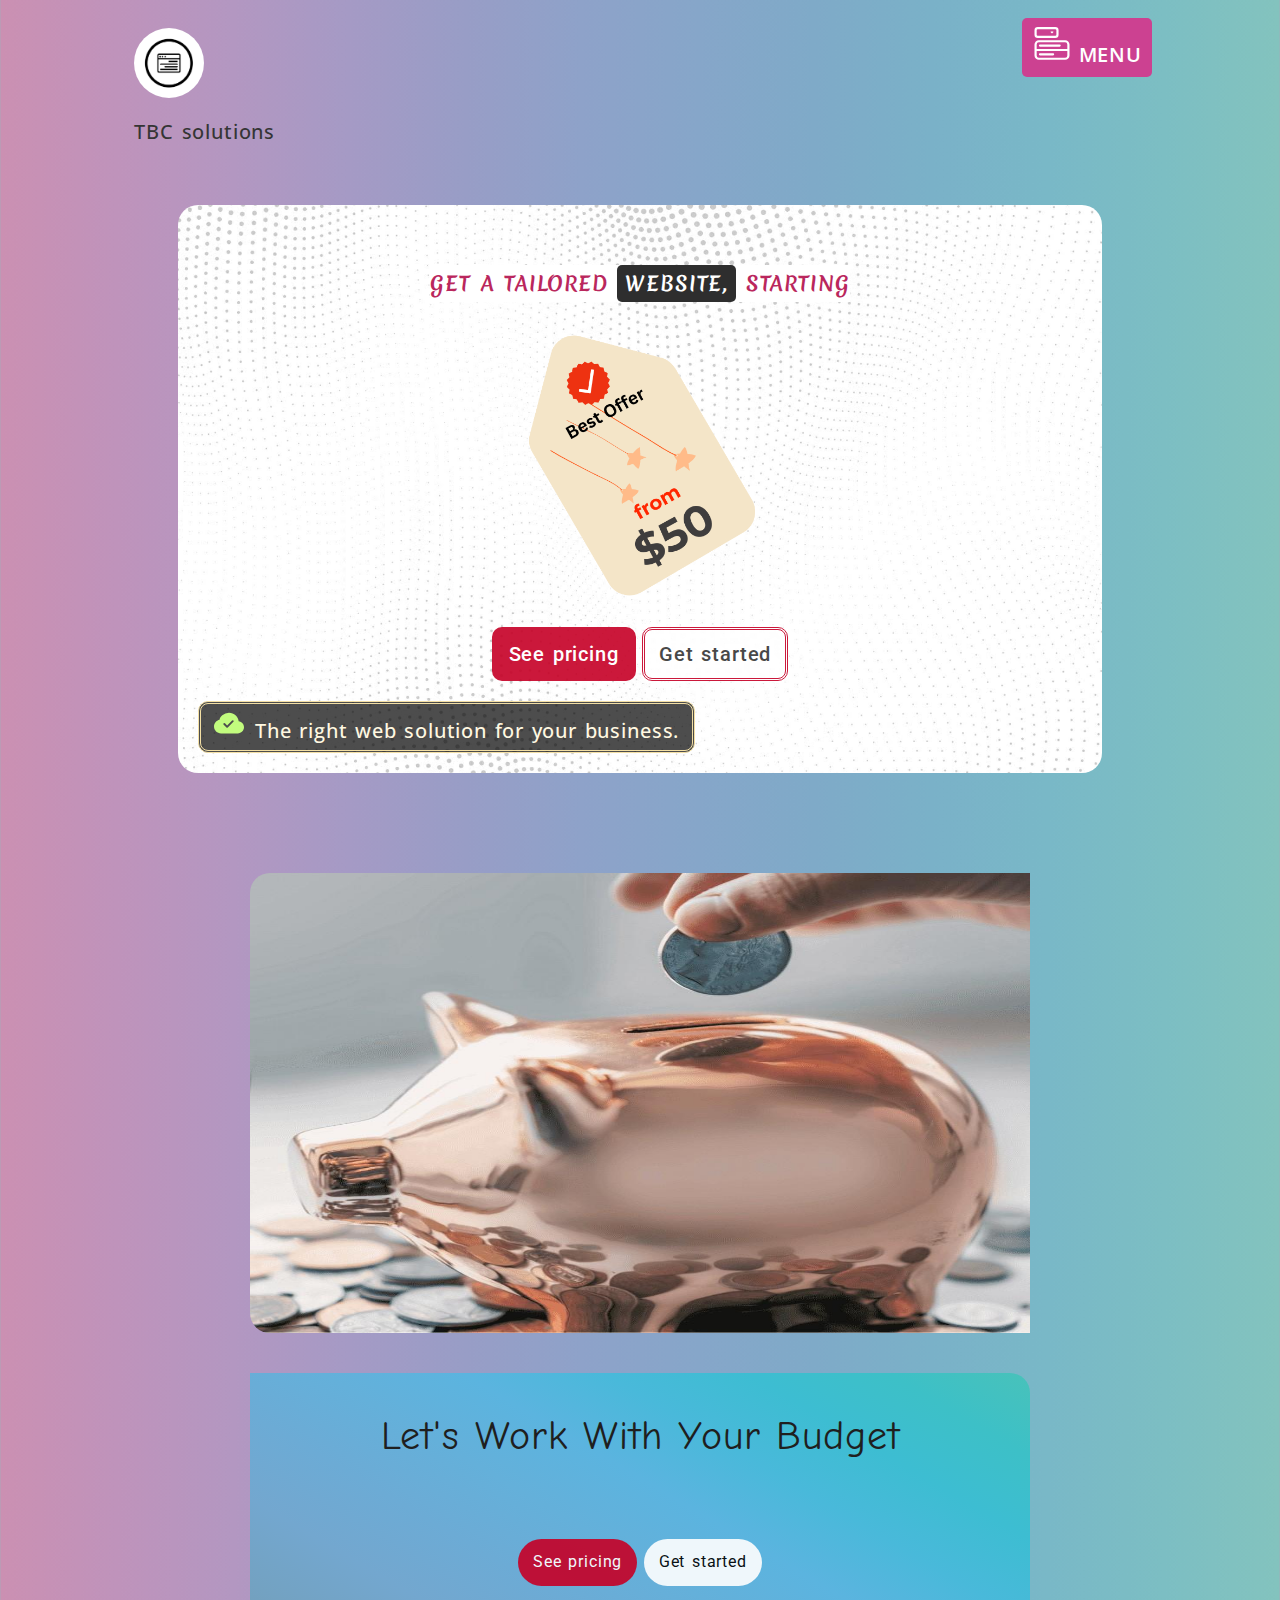
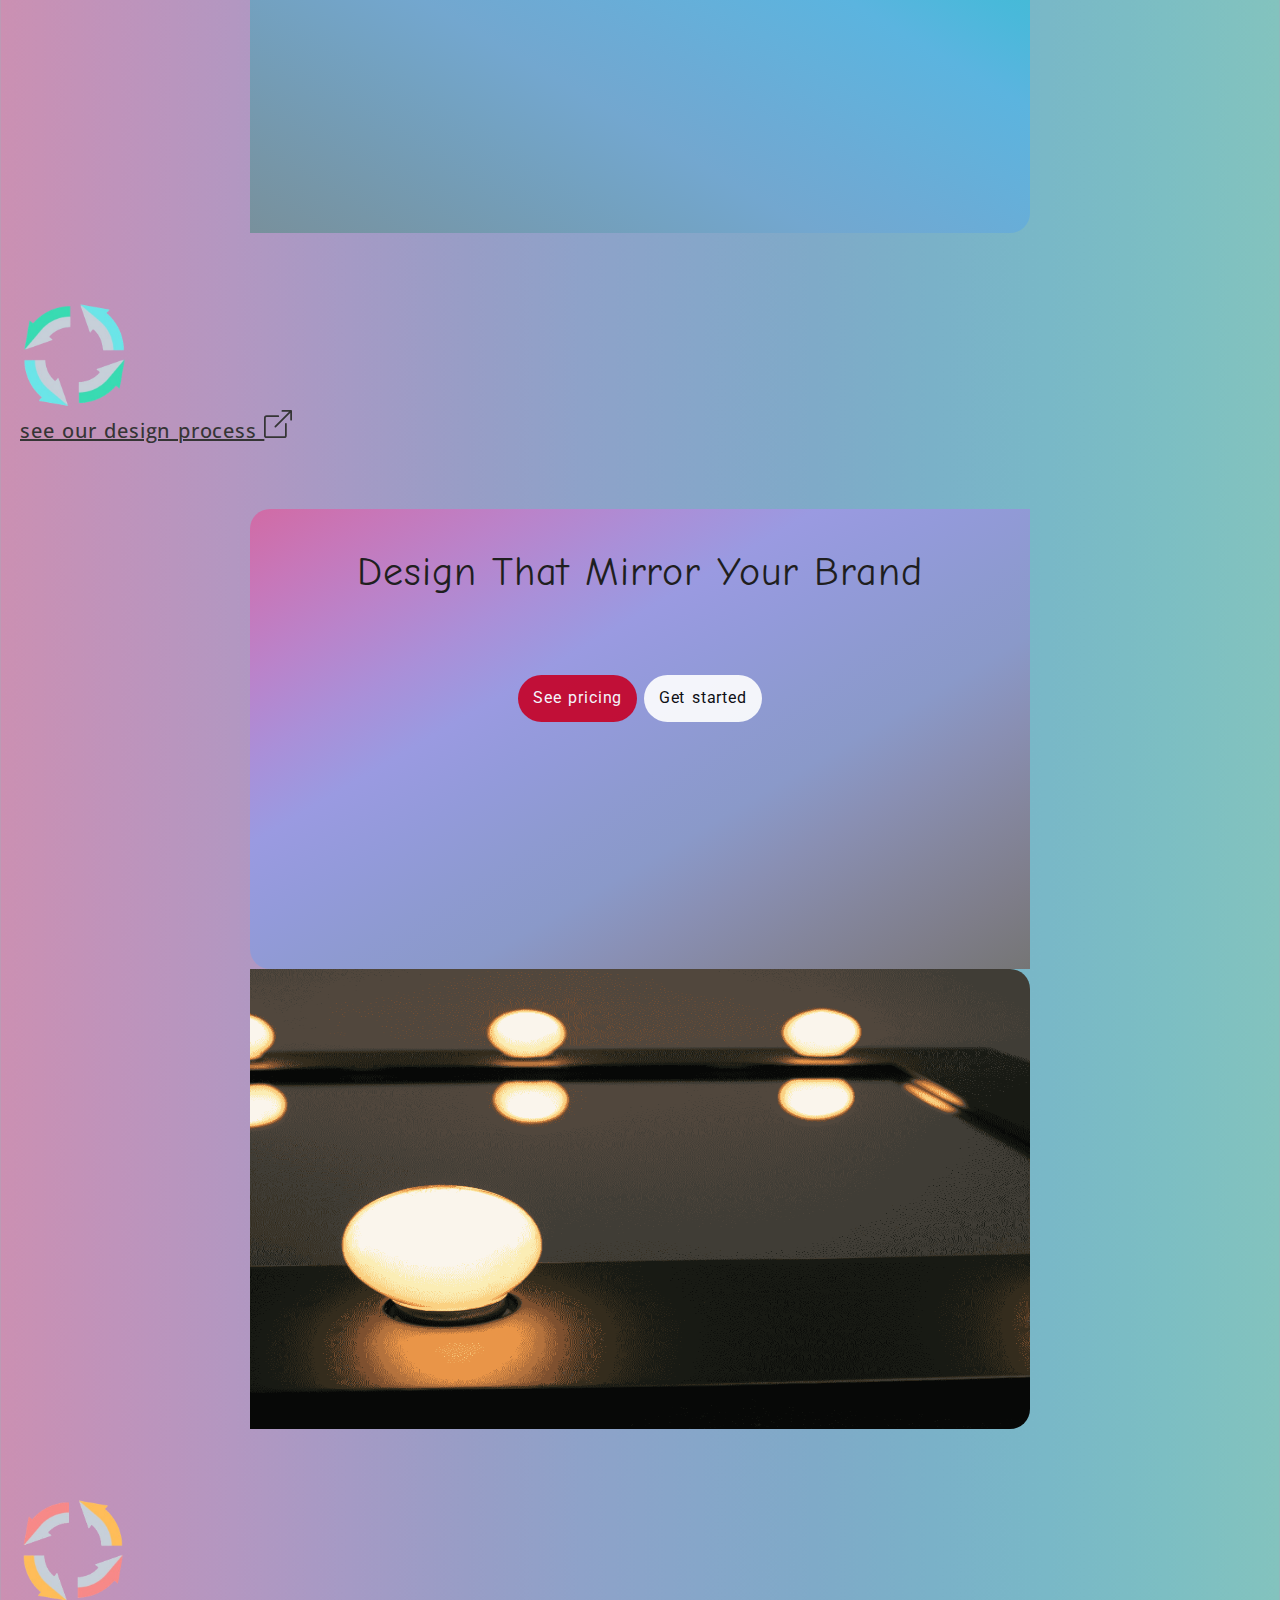
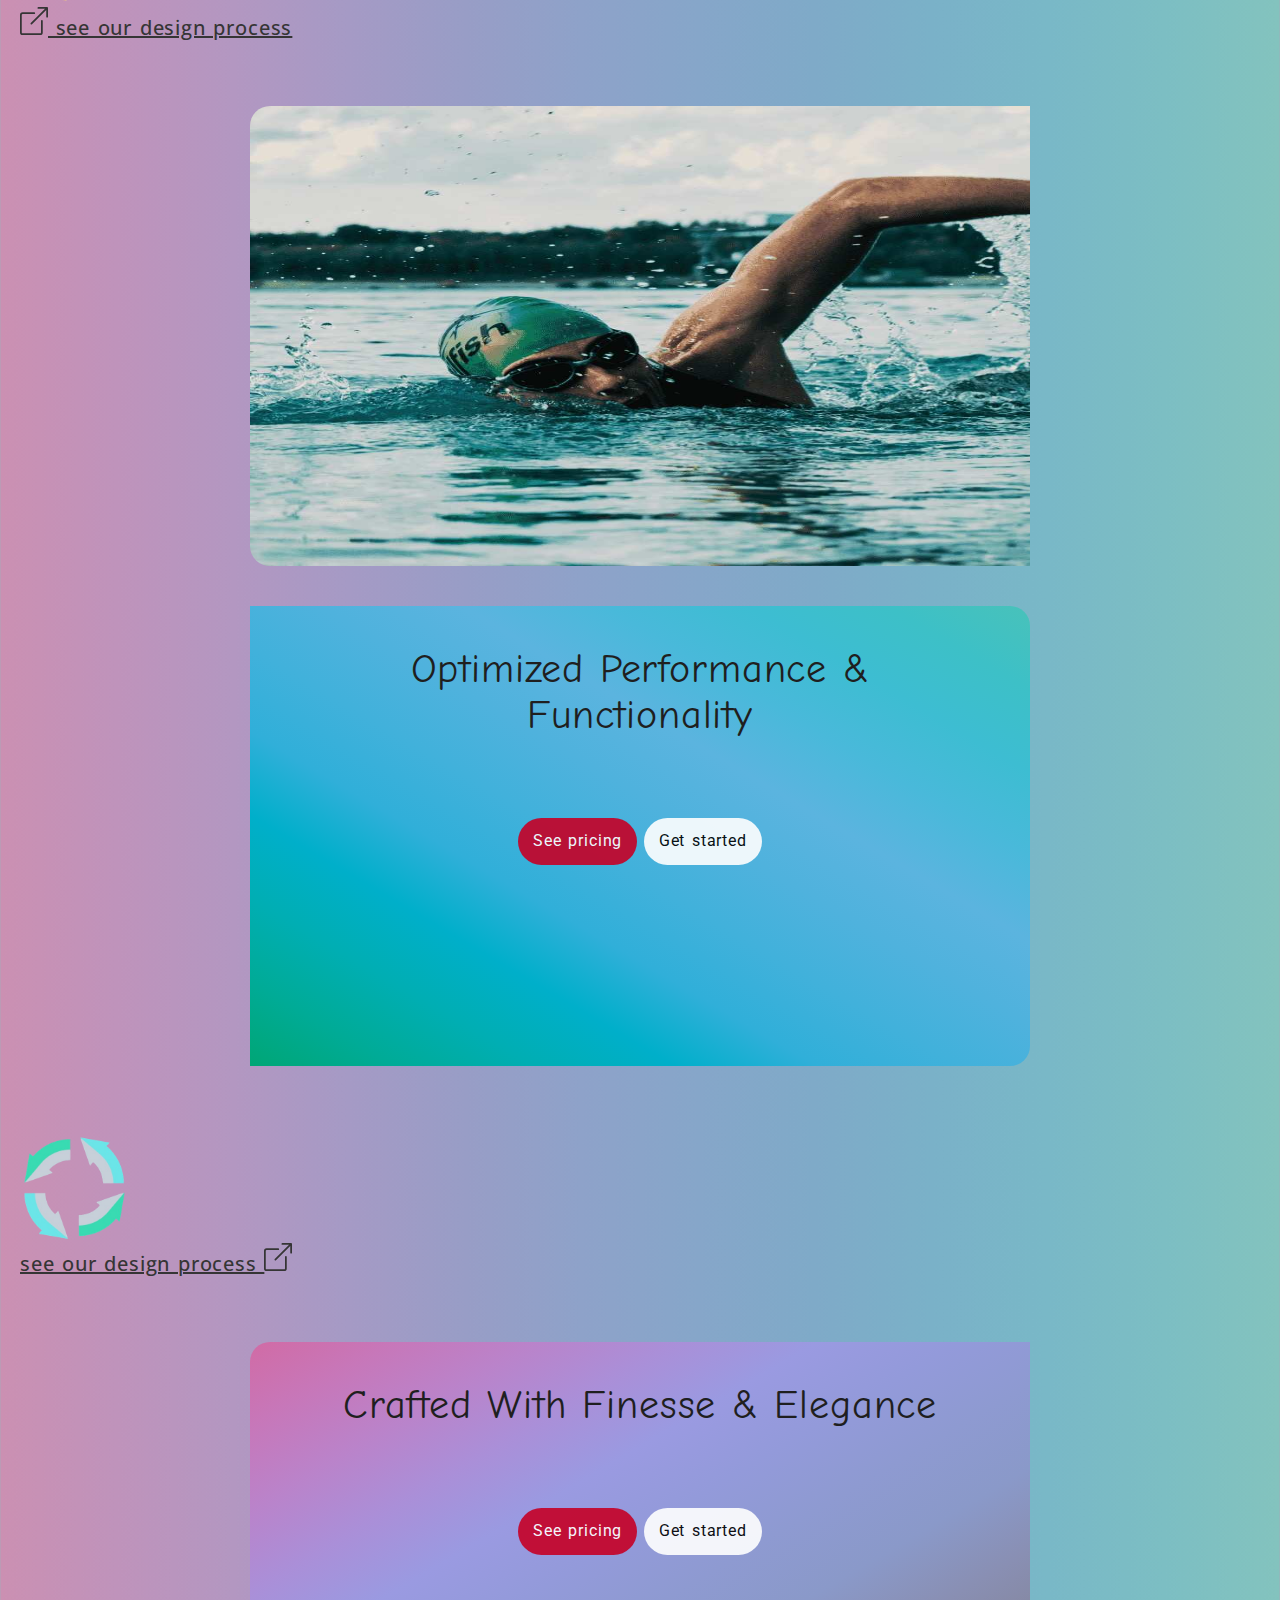
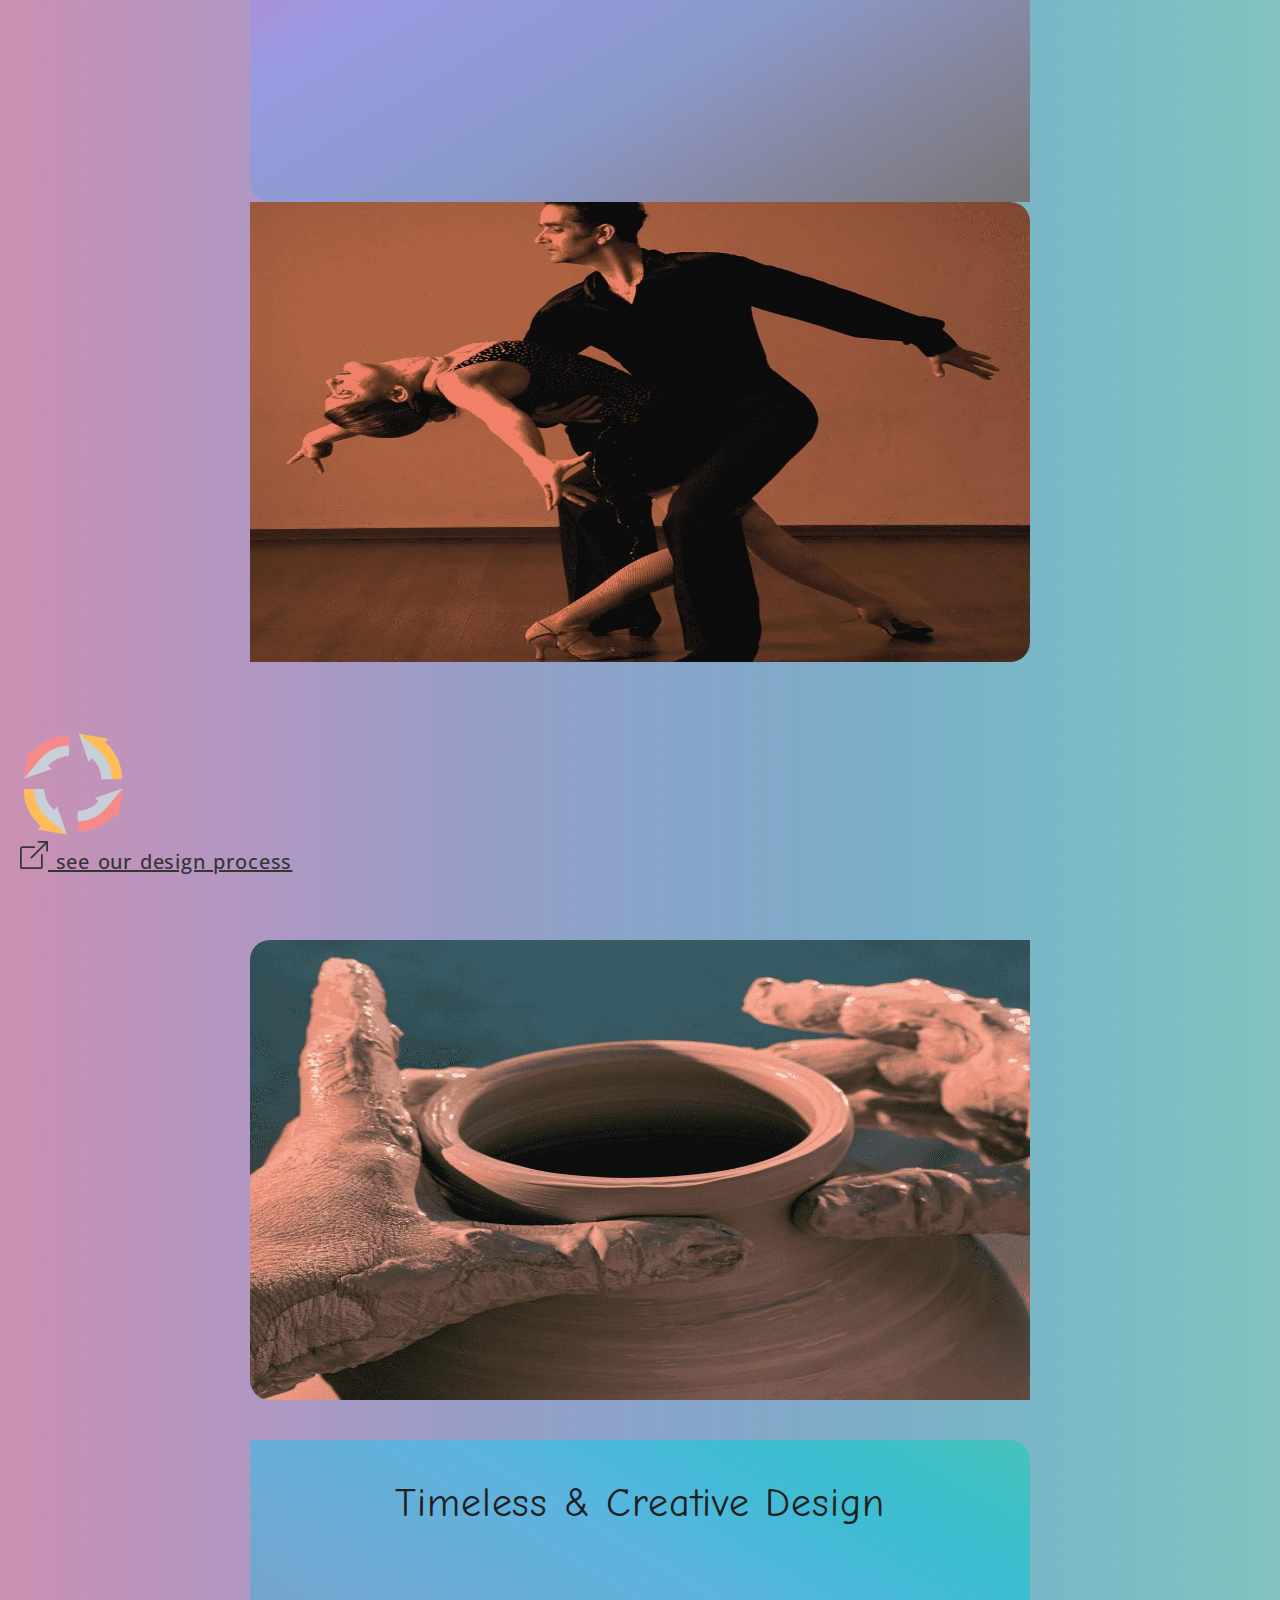
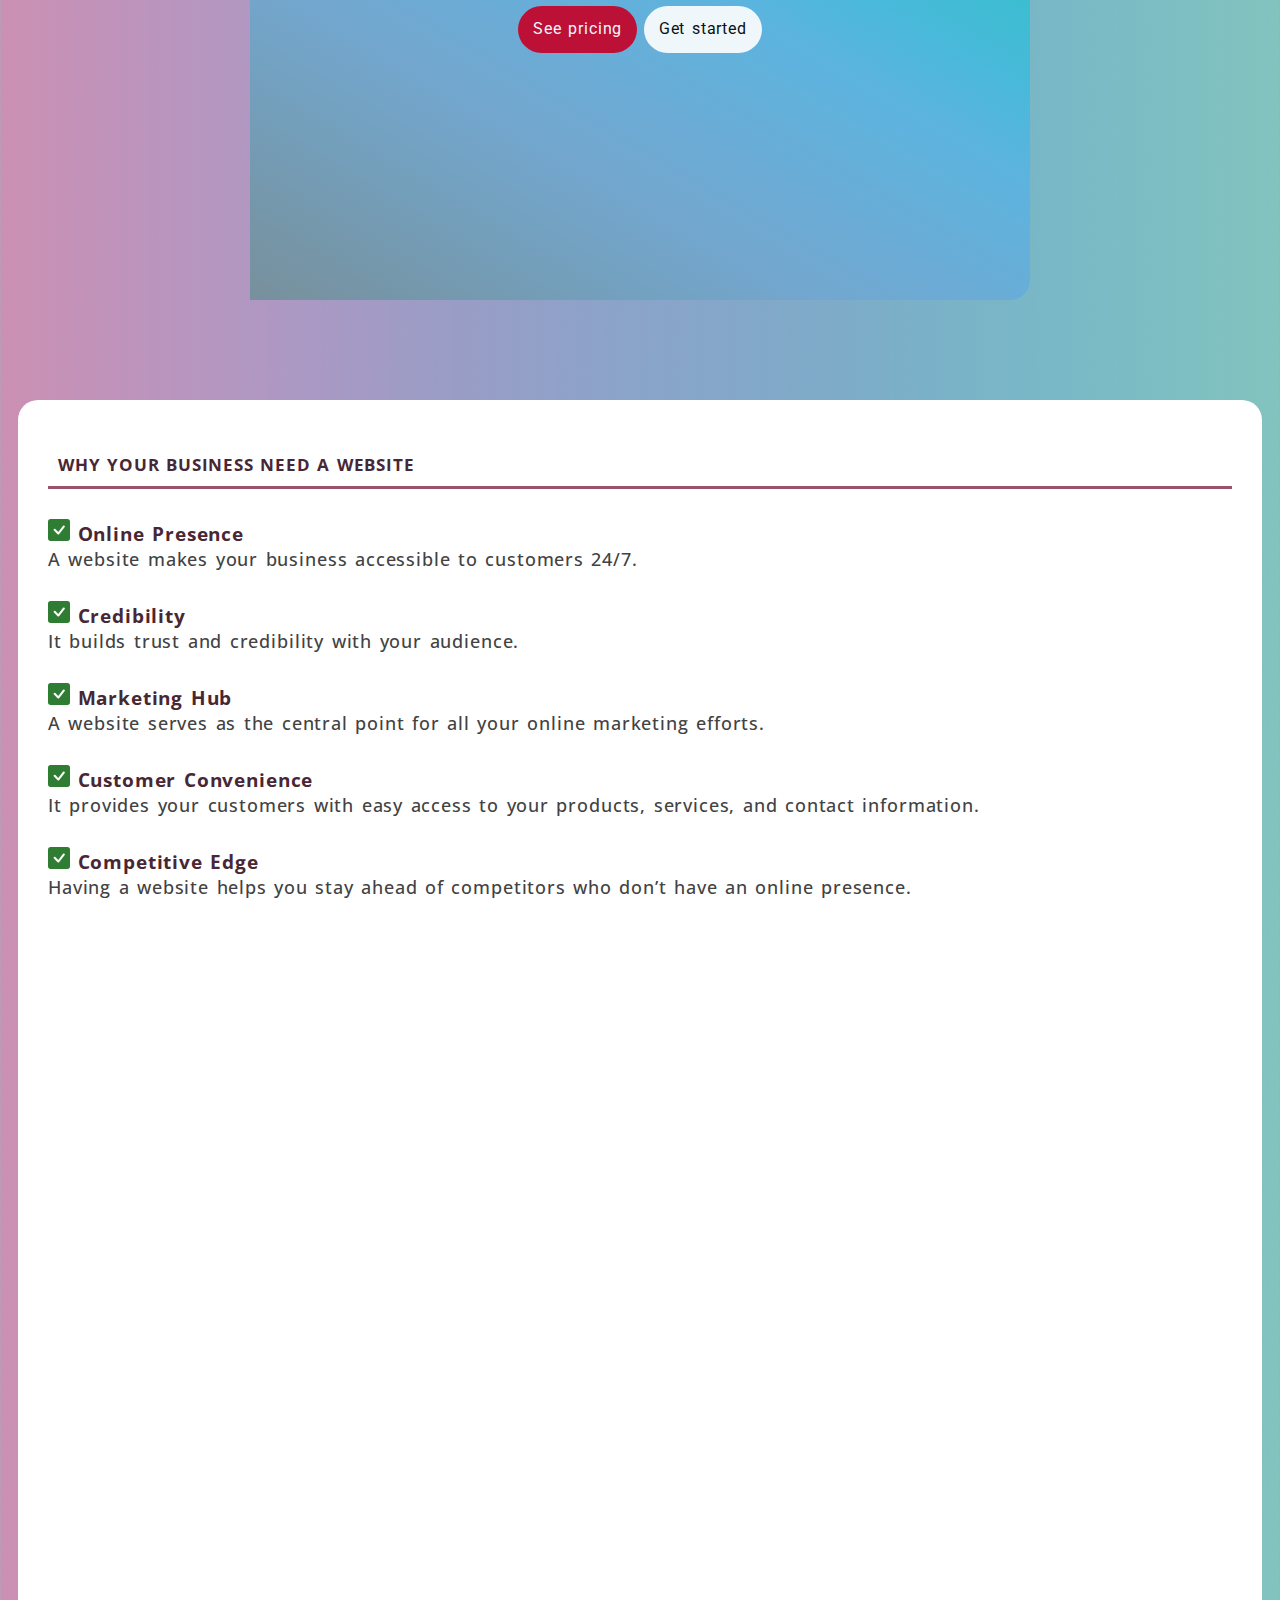
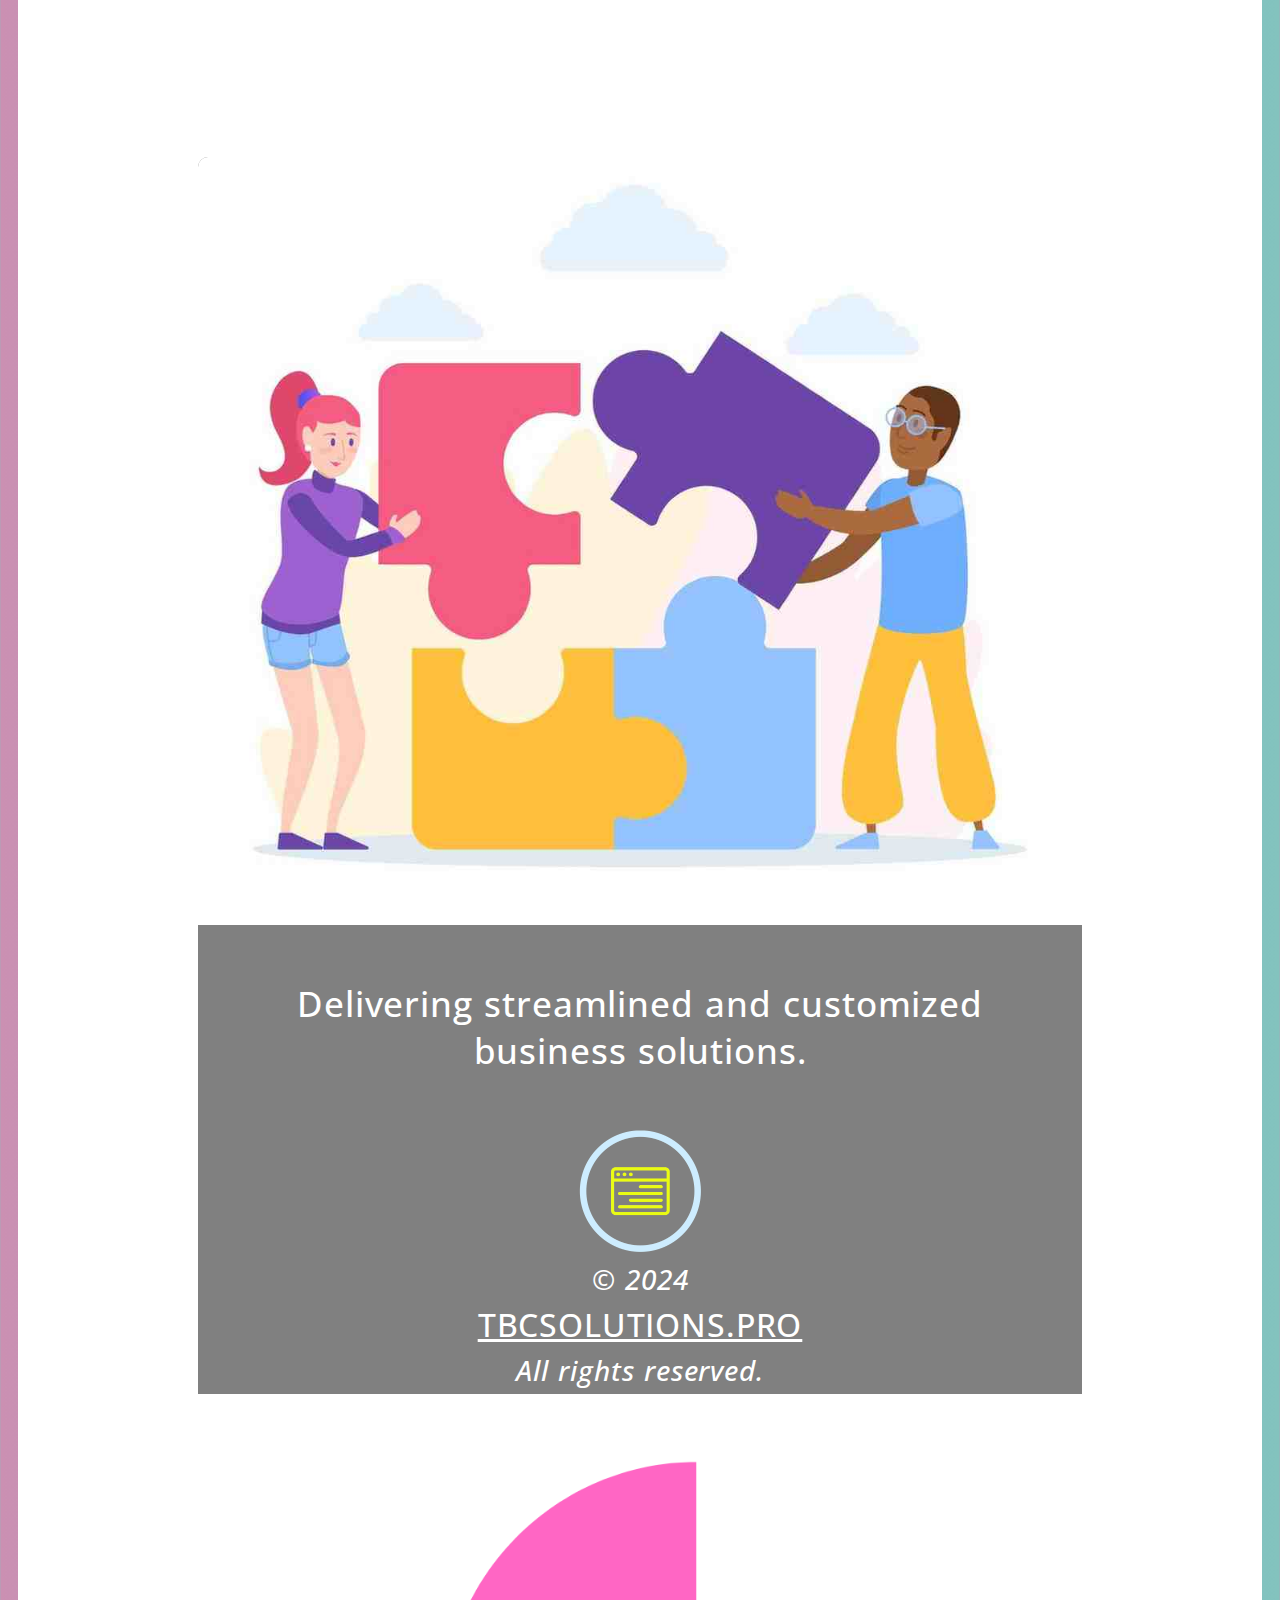
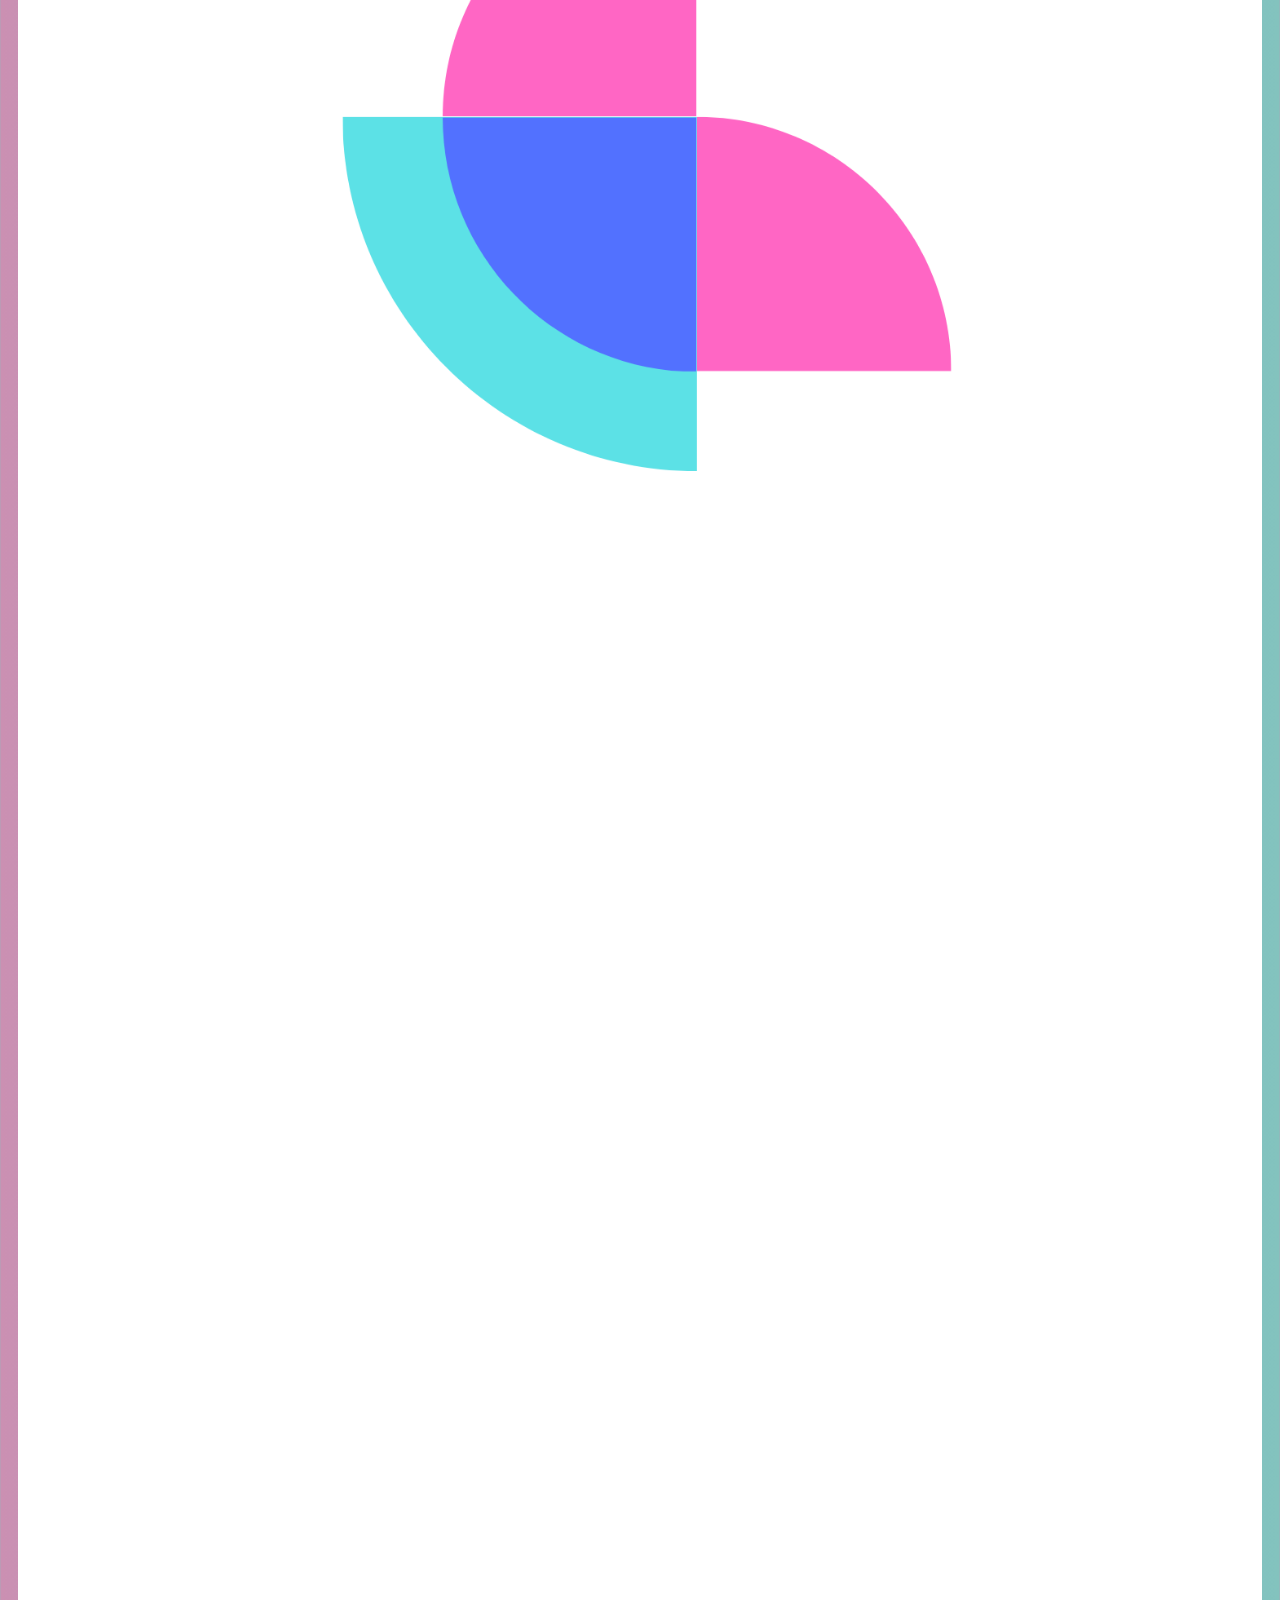
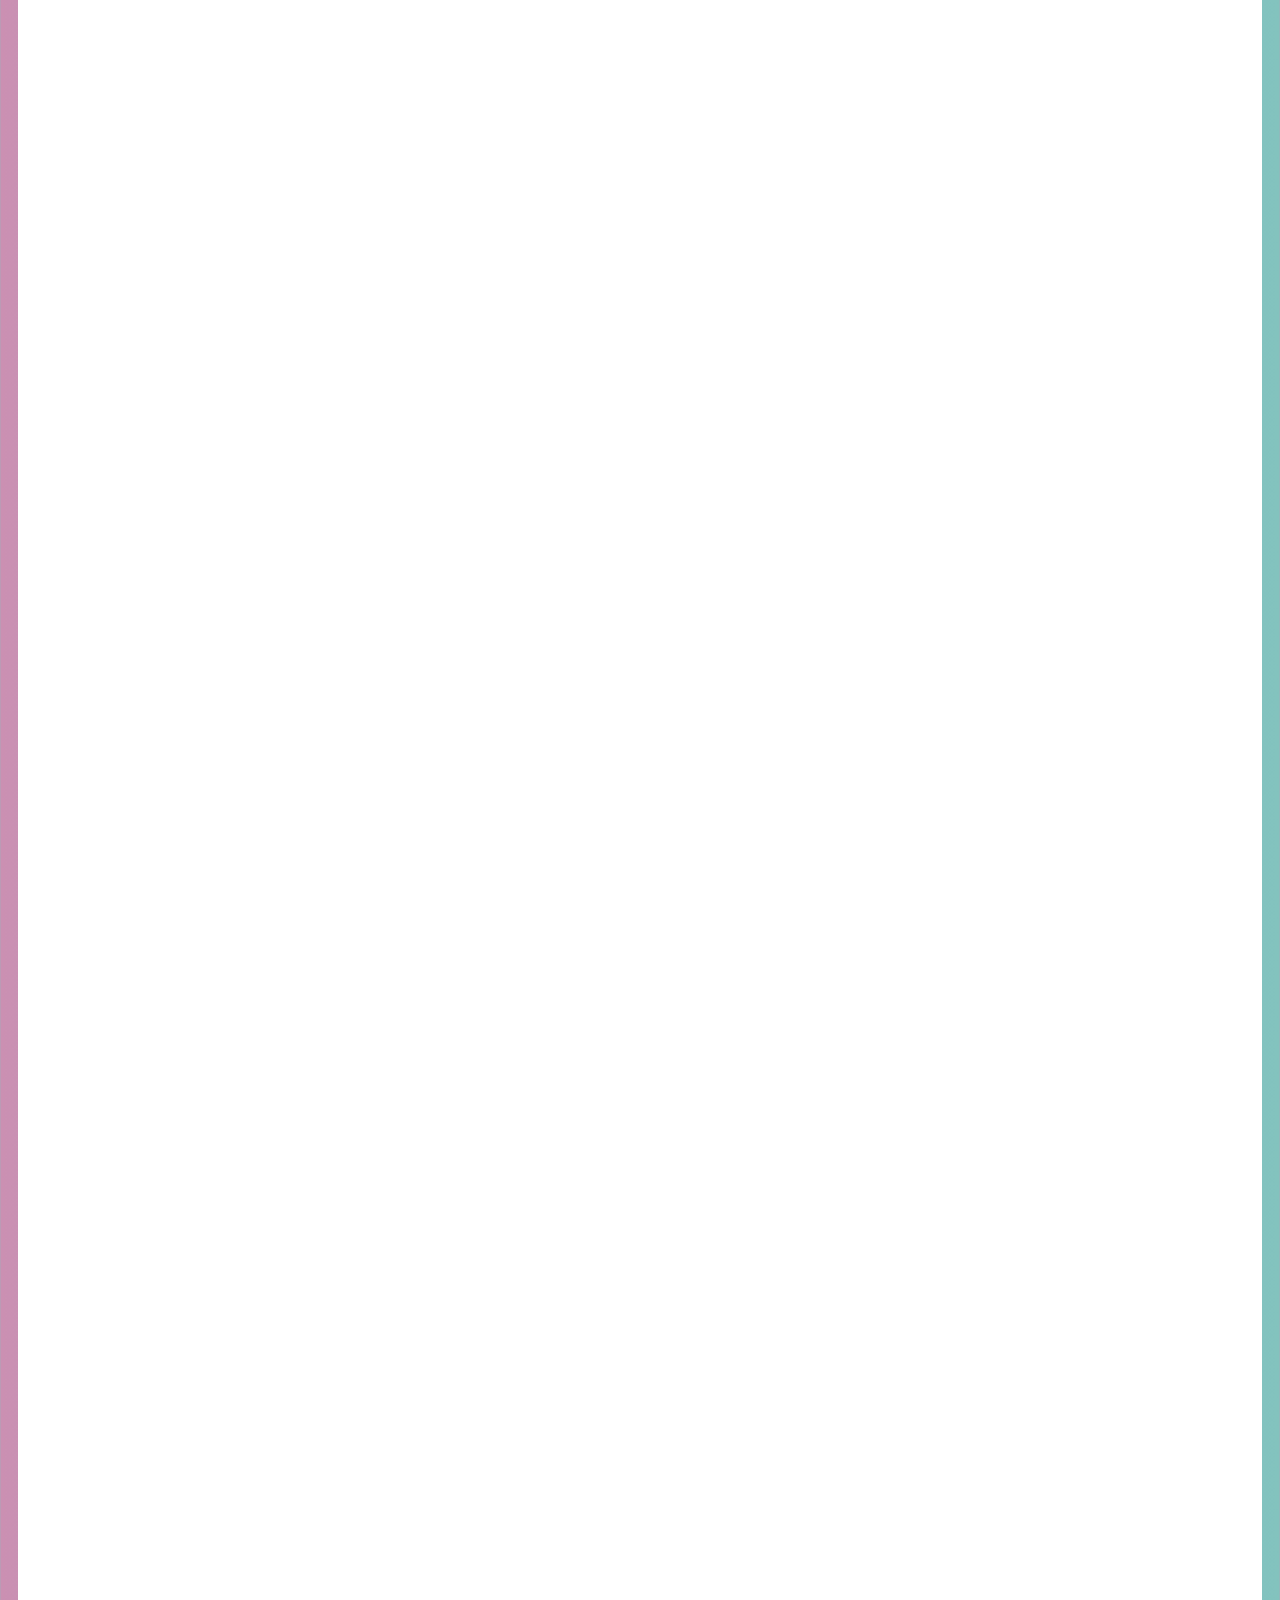
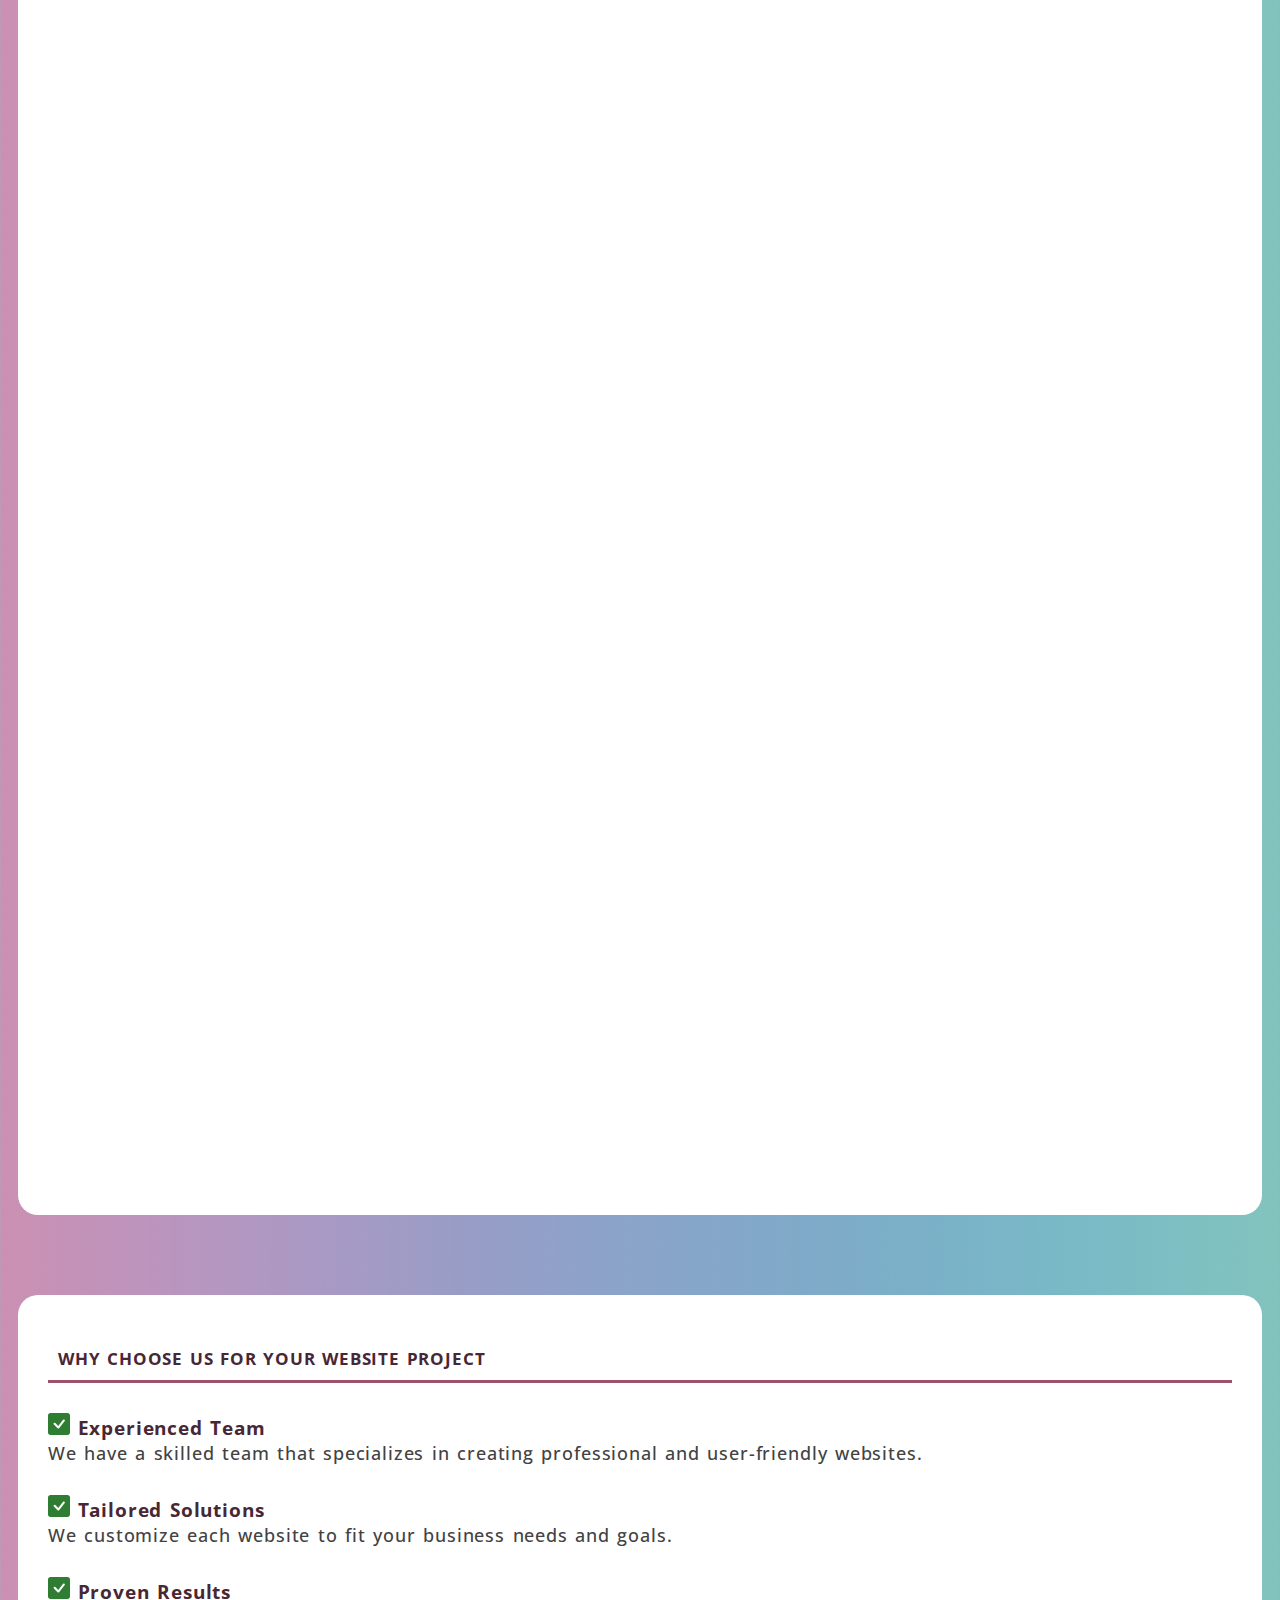
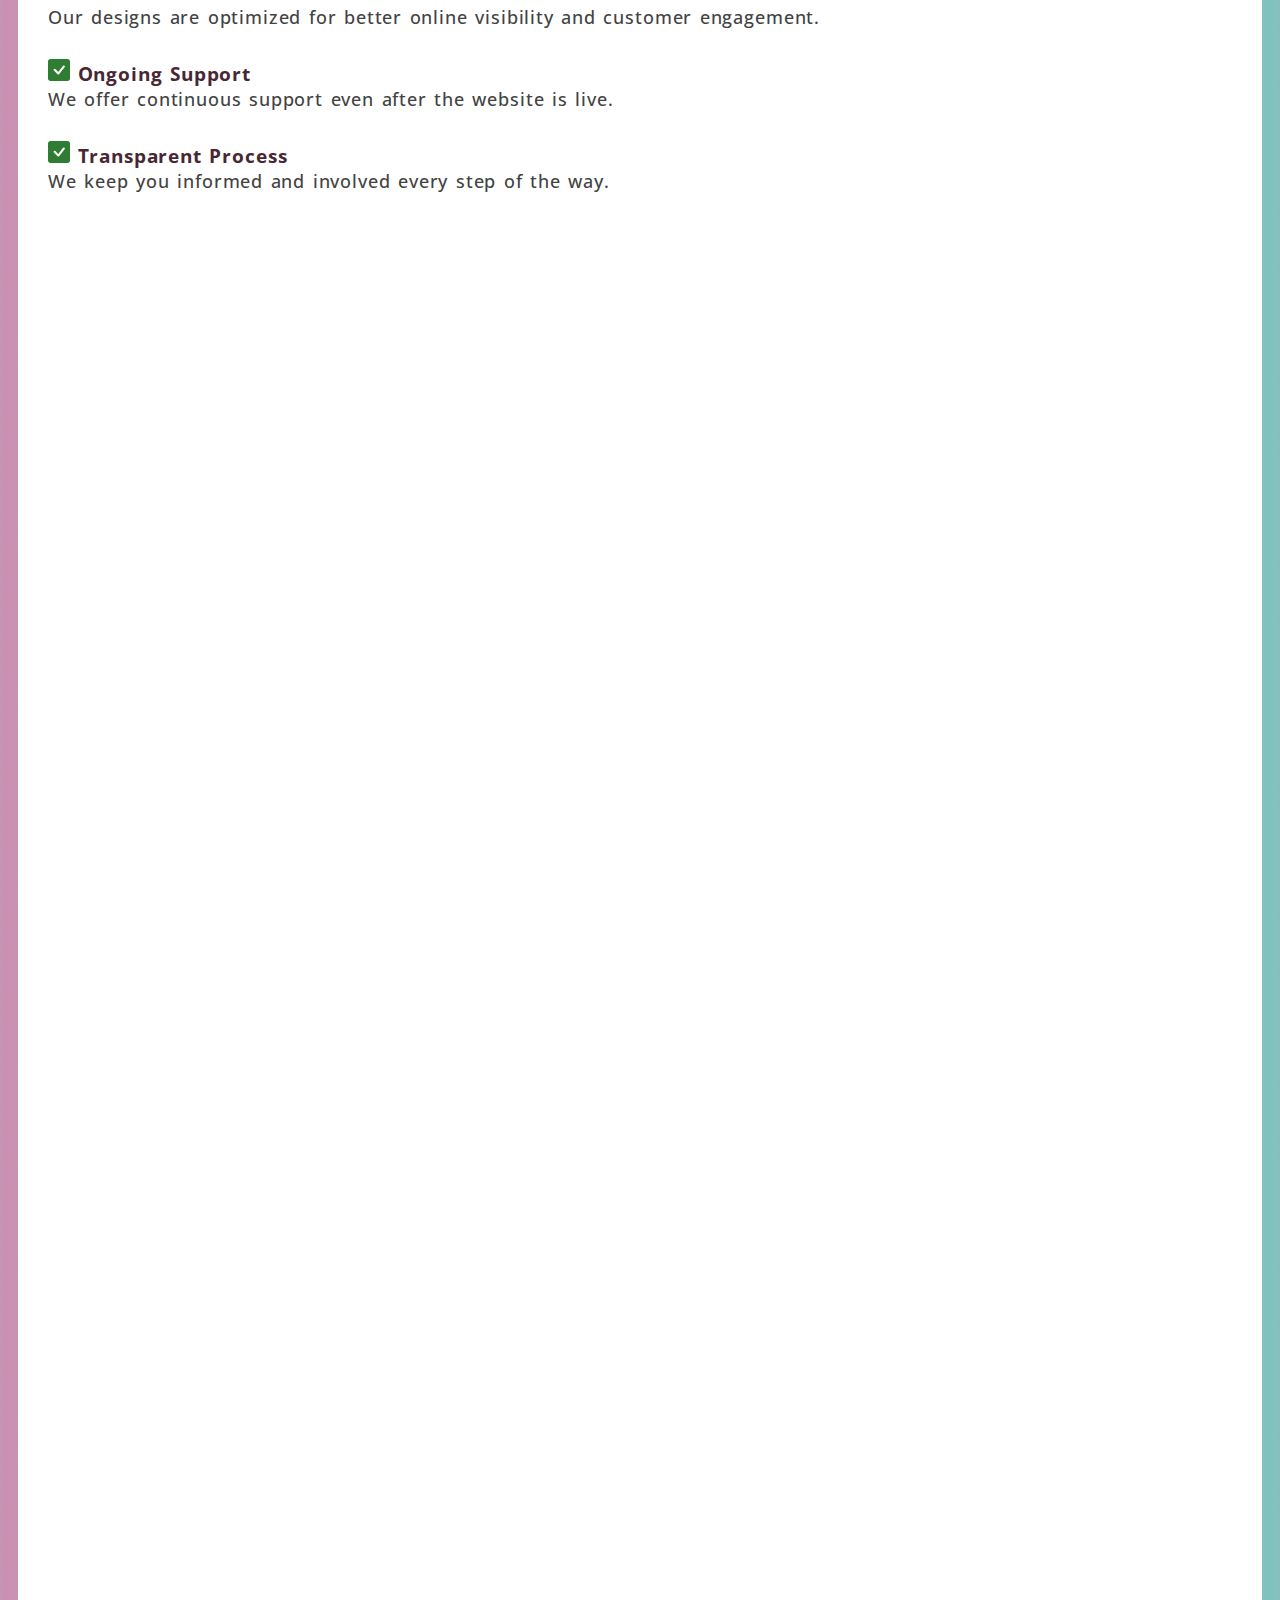
<file: index.html>
<html>
  <head>
<!-- Google tag (gtag.js) -->
<script async src="https://www.googletagmanager.com/gtag/js?id=G-TZRSZN48YF"></script>
<script>
  window.dataLayer = window.dataLayer || [];
  function gtag(){dataLayer.push(arguments);}
  gtag('js', new Date());

  gtag('config', 'G-TZRSZN48YF');
</script>
    <meta charset='utf-8'>
    <meta name='viewport' content='width=device-width, initial-scale=1, maximum-scale=2.5'>
    <link href="https://cdn.jsdelivr.net/npm/bootstrap@5.3.2/dist/css/bootstrap.min.css" rel="stylesheet" integrity="sha384-T3c6CoIi6uLrA9TneNEoa7RxnatzjcDSCmG1MXxSR1GAsXEV/Dwwykc2MPK8M2HN" crossorigin="anonymous">
<style>
@import url('https://fonts.googleapis.com/css2?family=Comic+Neue:ital,wght@0,300;0,400;0,700;1,300;1,400;1,700&family=Merienda:wght@300..900&family=Open+Sans:ital,wght@0,300..800;1,300..800&family=Roboto:ital,wght@0,100;0,300;0,400;0,500;0,700;0,900;1,100;1,300;1,400;1,500;1,700;1,900&display=swap');
</style>
    <link rel="icon" href="asset/images/favicon.png" type="image/png">
    <link rel="preload" href="asset/images/logo-icon.png" as="image" type="image/png">
    <link rel="preload" href="asset/images/pattern-back.jpg" as="image" type="image/jpg">    
    <link rel="preload" href="asset/images/tag.png" as="image" type="image/png">
    <link rel="preload" href="asset/images/budget.jpeg" as="image" type="image/jpeg">
    <link rel="preload" href="asset/images/mirror.png" as="image" type="image/png">
    <link rel="preload" href="asset/images/active.jpeg" as="image" type="image/jpeg">
    <link rel="preload" href="asset/images/elegant.jpeg" as="image" type="image/jpeg">
    <link rel="preload" href="asset/images/process.jpeg" as="image" type="image/jpeg">
    <link rel="preload" href="asset/images/blue-process.png" as="image" type="image/png">
    <link rel="preload" href="asset/images/red-process.png" as="image" type="image/png">
    <link rel="stylesheet" type="text/css" href="asset/index.css">
    <title>web design solution</title>
  </head>
  <body>
    <header>
      <div class="menu">
        <div class=menu-btn>
          <svg xmlns="http://www.w3.org/2000/svg" width="40" height="35" fill="white" class="bi bi-menu-button show-menu" viewBox="0 0 16 16">
            <path d="M0 1.5A1.5 1.5 0 0 1 1.5 0h8A1.5 1.5 0 0 1 11 1.5v2A1.5 1.5 0 0 1 9.5 5h-8A1.5 1.5 0 0 1 0 3.5zM1.5 1a.5.5 0 0 0-.5.5v2a.5.5 0 0 0 .5.5h8a.5.5 0 0 0 .5-.5v-2a.5.5 0 0 0-.5-.5z"/>
            <path d="m7.823 2.823-.396-.396A.25.25 0 0 1 7.604 2h.792a.25.25 0 0 1 .177.427l-.396.396a.25.25 0 0 1-.354 0M0 8a2 2 0 0 1 2-2h12a2 2 0 0 1 2 2v5a2 2 0 0 1-2 2H2a2 2 0 0 1-2-2zm1 3v2a1 1 0 0 0 1 1h12a1 1 0 0 0 1-1v-2zm14-1V8a1 1 0 0 0-1-1H2a1 1 0 0 0-1 1v2zM2 8.5a.5.5 0 0 1 .5-.5h9a.5.5 0 0 1 0 1h-9a.5.5 0 0 1-.5-.5m0 4a.5.5 0 0 1 .5-.5h6a.5.5 0 0 1 0 1h-6a.5.5 0 0 1-.5-.5"/>
          </svg>
          <svg xmlns="http://www.w3.org/2000/svg" width="40" height="35" fill="white" class="bi bi-x-square hide-menu" viewBox="0 0 16 16">
            <path d="M14 1a1 1 0 0 1 1 1v12a1 1 0 0 1-1 1H2a1 1 0 0 1-1-1V2a1 1 0 0 1 1-1zM2 0a2 2 0 0 0-2 2v12a2 2 0 0 0 2 2h12a2 2 0 0 0 2-2V2a2 2 0 0 0-2-2z" />
            <path d="M4.646 4.646a.5.5 0 0 1 .708 0L8 7.293l2.646-2.647a.5.5 0 0 1 .708.708L8.707 8l2.647 2.646a.5.5 0 0 1-.708.708L8 8.707l-2.646 2.647a.5.5 0 0 1-.708-.708L7.293 8 4.646 5.354a.5.5 0 0 1 0-.708" />
          </svg>
          <span>Menu</span>
        </div>
        <div class="links"> 
          <a href="index.html">
            <svg xmlns="http://www.w3.org/2000/svg" width="30" height="30" fill="grey" class="bi bi-house-door-fill" viewBox="0 0 16 16">
              <path d="M6.5 14.5v-3.505c0-.245.25-.495.5-.495h2c.25 0 .5.25.5.5v3.5a.5.5 0 0 0 .5.5h4a.5.5 0 0 0 .5-.5v-7a.5.5 0 0 0-.146-.354L13 5.793V2.5a.5.5 0 0 0-.5-.5h-1a.5.5 0 0 0-.5.5v1.293L8.354 1.146a.5.5 0 0 0-.708 0l-6 6A.5.5 0 0 0 1.5 7.5v7a.5.5 0 0 0 .5.5h4a.5.5 0 0 0 .5-.5"/>
            </svg>            
            <span class="link-text"> Home </span>
          </a>
          <a href="pages/pricing.html">
           <svg xmlns="http://www.w3.org/2000/svg" width="30" height="30" fill="grey" class="bi bi-wallet-fill" viewBox="0 0 16 16">
            <path d="M1.5 2A1.5 1.5 0 0 0 0 3.5v2h6a.5.5 0 0 1 .5.5c0 .253.08.644.306.958.207.288.557.542 1.194.542s.987-.254 1.194-.542C9.42 6.644 9.5 6.253 9.5 6a.5.5 0 0 1 .5-.5h6v-2A1.5 1.5 0 0 0 14.5 2z"/>
            <path d="M16 6.5h-5.551a2.7 2.7 0 0 1-.443 1.042C9.613 8.088 8.963 8.5 8 8.5s-1.613-.412-2.006-.958A2.7 2.7 0 0 1 5.551 6.5H0v6A1.5 1.5 0 0 0 1.5 14h13a1.5 1.5 0 0 0 1.5-1.5z"/>
           </svg>           
           <span class="link-text"> Pricing </span>
          </a>
          <a href="pages/process.html">
           <svg xmlns="http://www.w3.org/2000/svg" width="30" height="30" fill="grey" class="bi bi-diagram-3-fill" viewBox="0 0 16 16">
             <path fill-rule="evenodd" d="M6 3.5A1.5 1.5 0 0 1 7.5 2h1A1.5 1.5 0 0 1 10 3.5v1A1.5 1.5 0 0 1 8.5 6v1H14a.5.5 0 0 1 .5.5v1a.5.5 0 0 1-1 0V8h-5v.5a.5.5 0 0 1-1 0V8h-5v.5a.5.5 0 0 1-1 0v-1A.5.5 0 0 1 2 7h5.5V6A1.5 1.5 0 0 1 6 4.5zm-6 8A1.5 1.5 0 0 1 1.5 10h1A1.5 1.5 0 0 1 4 11.5v1A1.5 1.5 0 0 1 2.5 14h-1A1.5 1.5 0 0 1 0 12.5zm6 0A1.5 1.5 0 0 1 7.5 10h1a1.5 1.5 0 0 1 1.5 1.5v1A1.5 1.5 0 0 1 8.5 14h-1A1.5 1.5 0 0 1 6 12.5zm6 0a1.5 1.5 0 0 1 1.5-1.5h1a1.5 1.5 0 0 1 1.5 1.5v1a1.5 1.5 0 0 1-1.5 1.5h-1a1.5 1.5 0 0 1-1.5-1.5z"/>
           </svg>                    
           <span class="link-text"> Our Design Process </span>
          </a>
          <a href="https://forms.gle/5PmqGovKf3N2TVWUA">
            <svg xmlns="http://www.w3.org/2000/svg" width="30" height="30" fill="grey" class="bi bi-bag-dash-fill" viewBox="0 0 16 16">
              <path fill-rule="evenodd" d="M10.5 3.5a2.5 2.5 0 0 0-5 0V4h5zm1 0V4H15v10a2 2 0 0 1-2 2H3a2 2 0 0 1-2-2V4h3.5v-.5a3.5 3.5 0 1 1 7 0M6 9.5a.5.5 0 0 0 0 1h4a.5.5 0 0 0 0-1z"/>
            </svg>            
            <span class="link-text"> Get started </span>
          </a>
          <a href="https://sneezyg.github.io/fullstack/" class="last-link">
            <svg xmlns="http://www.w3.org/2000/svg" width="30" height="30" fill="grey" class="bi bi-code-slash" viewBox="0 0 16 16">
              <path d="M10.478 1.647a.5.5 0 1 0-.956-.294l-4 13a.5.5 0 0 0 .956.294zM4.854 4.146a.5.5 0 0 1 0 .708L1.707 8l3.147 3.146a.5.5 0 0 1-.708.708l-3.5-3.5a.5.5 0 0 1 0-.708l3.5-3.5a.5.5 0 0 1 .708 0m6.292 0a.5.5 0 0 0 0 .708L14.293 8l-3.147 3.146a.5.5 0 0 0 .708.708l3.5-3.5a.5.5 0 0 0 0-.708l-3.5-3.5a.5.5 0 0 0-.708 0"/>
            </svg>   
            <span class="link-text"> Visit Our Website </span>
          </a>
        </div>
      </div>
      <div class="company">
        <img src="asset/images/logo-icon.png" />
        <p> TBC solutions </p>
      </div>
    </header>
    
    <div class="text-center pattern-back">
      <h3> 
       <p class="tailored"> Get A Tailored <span class="service">Website,</span> Starting </p> <br>
       <img class="tag" src="asset/images/tag.png" />
      </h3>
      <div class="action">
       <a href="pages/pricing.html"> See pricing</a>
       <a href="https://forms.gle/5PmqGovKf3N2TVWUA" class="action-order"> Get started </a>
      </div>           
      <div class="tag-line text-center">
       <span>
        <svg xmlns="http://www.w3.org/2000/svg" width="30" height="30" fill="#c2fc7e" class="bi bi-cloud-check-fill" viewBox="0 0 16 16">
          <path d="M8 2a5.53 5.53 0 0 0-3.594 1.342c-.766.66-1.321 1.52-1.464 2.383C1.266 6.095 0 7.555 0 9.318 0 11.366 1.708 13 3.781 13h8.906C14.502 13 16 11.57 16 9.773c0-1.636-1.242-2.969-2.834-3.194C12.923 3.999 10.69 2 8 2m2.354 4.854-3 3a.5.5 0 0 1-.708 0l-1.5-1.5a.5.5 0 1 1 .708-.708L7 8.793l2.646-2.647a.5.5 0 0 1 .708.708"/>
         </svg>
         <span class="just">
         The right web solution for your business.
         </span>
       </span>
      </div>
    </div>
    
    <main>
      <section class="first">
       <div class="promo">
         <div class="row g-0">
          <div class="col image-col">
            <img src="asset/images/budget.jpeg" />
          </div>
          <div class="col word-col">
           <p>
             Let's Work With Your Budget
           </p>
           <div class="pricing">
            <a href="pages/pricing.html"> See pricing</a>
            <a href="https://forms.gle/5PmqGovKf3N2TVWUA" class="order"> Get started </a>
           </div>
          </div>
         </div>
       </div>
      </section>
      
      <div class="process text-start">
        <div>
          <img src="asset/images/blue-process.png" class="blue-img" />
        </div>
        <a href="pages/process.html">
         see our design process
         <svg xmlns="http://www.w3.org/2000/svg" width="28" height="28" fill="currentColor" class="bi bi-box-arrow-up-right" viewBox="0 0 16 16">
          <path fill-rule="evenodd" d="M8.636 3.5a.5.5 0 0 0-.5-.5H1.5A1.5 1.5 0 0 0 0 4.5v10A1.5 1.5 0 0 0 1.5 16h10a1.5 1.5 0 0 0 1.5-1.5V7.864a.5.5 0 0 0-1 0V14.5a.5.5 0 0 1-.5.5h-10a.5.5 0 0 1-.5-.5v-10a.5.5 0 0 1 .5-.5h6.636a.5.5 0 0 0 .5-.5" />
          <path fill-rule="evenodd" d="M16 .5a.5.5 0 0 0-.5-.5h-5a.5.5 0 0 0 0 1h3.793L6.146 9.146a.5.5 0 1 0 .708.708L15 1.707V5.5a.5.5 0 0 0 1 0z" />
        </svg>
        </a>
      </div>
      
      <section class="second">
       <div class="promo">
         <div class="row g-0">
          <div class="col word-col alt-word">
           <p>
             Design That Mirror Your Brand
           </p>
           <div class="pricing">
            <a href="pages/pricing.html"> See pricing</a>
            <a href="https://forms.gle/5PmqGovKf3N2TVWUA" class="order"> Get started </a>
           </div>            
          </div>
          <div class="col image-col alt-image">
            <img src="asset/images/mirror.png" />
          </div>          
         </div>
       </div>
      </section>
      
      <div class="process text-end">
        <div>
          <img src="asset/images/red-process.png" class="red-img" />
        </div>
        <a href="pages/process.html">
          <svg xmlns="http://www.w3.org/2000/svg" width="28" height="28" fill="currentColor" class="bi bi-box-arrow-up-right" viewBox="0 0 16 16">
            <path fill-rule="evenodd" d="M8.636 3.5a.5.5 0 0 0-.5-.5H1.5A1.5 1.5 0 0 0 0 4.5v10A1.5 1.5 0 0 0 1.5 16h10a1.5 1.5 0 0 0 1.5-1.5V7.864a.5.5 0 0 0-1 0V14.5a.5.5 0 0 1-.5.5h-10a.5.5 0 0 1-.5-.5v-10a.5.5 0 0 1 .5-.5h6.636a.5.5 0 0 0 .5-.5" />
            <path fill-rule="evenodd" d="M16 .5a.5.5 0 0 0-.5-.5h-5a.5.5 0 0 0 0 1h3.793L6.146 9.146a.5.5 0 1 0 .708.708L15 1.707V5.5a.5.5 0 0 0 1 0z" />
          </svg>
          see our design process
        </a>
      </div>
      
      <section class="third">
       <div class="promo">
         <div class="row g-0">
          <div class="col image-col">
            <img src="asset/images/active.jpeg" />
          </div>
          <div class="col word-col">
           <p>
             Optimized Performance & Functionality 
           </p>
           <div class="pricing">
            <a href="pages/pricing.html"> See pricing</a>
            <a href="https://forms.gle/5PmqGovKf3N2TVWUA" class="order"> Get started </a>
           </div>            
          </div>
         </div>
       </div>
      </section>
      
      <div class="process text-start">
        <div>
          <img src="asset/images/blue-process.png" class="blue-img" />
        </div>
        <a href="pages/process.html">
          see our design process
          <svg xmlns="http://www.w3.org/2000/svg" width="28" height="28" fill="currentColor" class="bi bi-box-arrow-up-right" viewBox="0 0 16 16">
            <path fill-rule="evenodd" d="M8.636 3.5a.5.5 0 0 0-.5-.5H1.5A1.5 1.5 0 0 0 0 4.5v10A1.5 1.5 0 0 0 1.5 16h10a1.5 1.5 0 0 0 1.5-1.5V7.864a.5.5 0 0 0-1 0V14.5a.5.5 0 0 1-.5.5h-10a.5.5 0 0 1-.5-.5v-10a.5.5 0 0 1 .5-.5h6.636a.5.5 0 0 0 .5-.5" />
            <path fill-rule="evenodd" d="M16 .5a.5.5 0 0 0-.5-.5h-5a.5.5 0 0 0 0 1h3.793L6.146 9.146a.5.5 0 1 0 .708.708L15 1.707V5.5a.5.5 0 0 0 1 0z" />
          </svg>
        </a>
      </div>
      
      <section class="fourth">
       <div class="promo">
         <div class="row g-0">
          <div class="col word-col alt-word">
            <p>
              Crafted With Finesse & Elegance
            </p>
           <div class="pricing">
            <a href="pages/pricing.html"> See pricing</a>
            <a href="https://forms.gle/5PmqGovKf3N2TVWUA" class="order"> Get started </a>
           </div>            
          </div>
          <div class="col image-col alt-image">
            <img src="asset/images/elegant.jpeg" />
          </div>          
         </div>
       </div>
      </section>
      
      <div class="process text-end">
        <div>
          <img src="asset/images/red-process.png" class="red-img" />
        </div>
        <a href="pages/process.html">
          <svg xmlns="http://www.w3.org/2000/svg" width="28" height="28" fill="currentColor" class="bi bi-box-arrow-up-right" viewBox="0 0 16 16">
            <path fill-rule="evenodd" d="M8.636 3.5a.5.5 0 0 0-.5-.5H1.5A1.5 1.5 0 0 0 0 4.5v10A1.5 1.5 0 0 0 1.5 16h10a1.5 1.5 0 0 0 1.5-1.5V7.864a.5.5 0 0 0-1 0V14.5a.5.5 0 0 1-.5.5h-10a.5.5 0 0 1-.5-.5v-10a.5.5 0 0 1 .5-.5h6.636a.5.5 0 0 0 .5-.5" />
            <path fill-rule="evenodd" d="M16 .5a.5.5 0 0 0-.5-.5h-5a.5.5 0 0 0 0 1h3.793L6.146 9.146a.5.5 0 1 0 .708.708L15 1.707V5.5a.5.5 0 0 0 1 0z" />
          </svg>
          see our design process
        </a>
      </div>
      
      <section class="fifth">
       <div>
         <div class="row g-0">
          <div class="col image-col">
            <img src="asset/images/process.jpeg" />
          </div>
          <div class="col word-col">
            <p>
              Timeless & Creative Design 
            </p>
           <div class="pricing">
            <a href="pages/pricing.html"> See pricing</a>
            <a href="https://forms.gle/5PmqGovKf3N2TVWUA" class="order"> Get started </a>
           </div>            
          </div>
         </div>
       </div>
      </section>
      
      <div class="question-section row"> 
       <div class="col-12 col-md-6 row justify-content-center question-cont text-center align-items-center"
        >
         <div class="col question">
           <h4>
             Why Your Business Need a website
           </h4>
           <ul>
             <li class="why"> 
              <b>
                <svg xmlns="http://www.w3.org/2000/svg" width="22" height="22" fill="#2E7D32" class="bi bi-check-square-fill" viewBox="0 0 16 16">
                 <path d="M2 0a2 2 0 0 0-2 2v12a2 2 0 0 0 2 2h12a2 2 0 0 0 2-2V2a2 2 0 0 0-2-2zm10.03 4.97a.75.75 0 0 1 .011 1.05l-3.992 4.99a.75.75 0 0 1-1.08.02L4.324 8.384a.75.75 0 1 1 1.06-1.06l2.094 2.093 3.473-4.425a.75.75 0 0 1 1.08-.022z"/>
               </svg>
                Online Presence
              </b> <br/>
              <span>A website makes your business accessible to customers 24/7.</span>
             </li>
             <li class="why"> 
              <b>
                <svg xmlns="http://www.w3.org/2000/svg" width="22" height="22" fill="#2E7D32" class="bi bi-check-square-fill" viewBox="0 0 16 16">
                 <path d="M2 0a2 2 0 0 0-2 2v12a2 2 0 0 0 2 2h12a2 2 0 0 0 2-2V2a2 2 0 0 0-2-2zm10.03 4.97a.75.75 0 0 1 .011 1.05l-3.992 4.99a.75.75 0 0 1-1.08.02L4.324 8.384a.75.75 0 1 1 1.06-1.06l2.094 2.093 3.473-4.425a.75.75 0 0 1 1.08-.022z"/>
               </svg>
                credibility
              </b> <br/>
              <span>It builds trust and credibility with your audience.</span>
             </li>
             <li class="why"> 
              <b>
                <svg xmlns="http://www.w3.org/2000/svg" width="22" height="22" fill="#2E7D32" class="bi bi-check-square-fill" viewBox="0 0 16 16">
                 <path d="M2 0a2 2 0 0 0-2 2v12a2 2 0 0 0 2 2h12a2 2 0 0 0 2-2V2a2 2 0 0 0-2-2zm10.03 4.97a.75.75 0 0 1 .011 1.05l-3.992 4.99a.75.75 0 0 1-1.08.02L4.324 8.384a.75.75 0 1 1 1.06-1.06l2.094 2.093 3.473-4.425a.75.75 0 0 1 1.08-.022z"/>
               </svg>
                Marketing Hub
              </b> <br/>
              <span>A website serves as the central point for all your online marketing efforts.</span>
             </li>
             <li class="why"> 
              <b>
                <svg xmlns="http://www.w3.org/2000/svg" width="22" height="22" fill="#2E7D32" class="bi bi-check-square-fill" viewBox="0 0 16 16">
                 <path d="M2 0a2 2 0 0 0-2 2v12a2 2 0 0 0 2 2h12a2 2 0 0 0 2-2V2a2 2 0 0 0-2-2zm10.03 4.97a.75.75 0 0 1 .011 1.05l-3.992 4.99a.75.75 0 0 1-1.08.02L4.324 8.384a.75.75 0 1 1 1.06-1.06l2.094 2.093 3.473-4.425a.75.75 0 0 1 1.08-.022z"/>
               </svg>
                Customer Convenience
              </b> <br/>
              <span>It provides your customers with easy access to your products, services, and contact information.</span>
             </li>
             <li class="why"> 
              <b>
                <svg xmlns="http://www.w3.org/2000/svg" width="22" height="22" fill="#2E7D32" class="bi bi-check-square-fill" viewBox="0 0 16 16">
                 <path d="M2 0a2 2 0 0 0-2 2v12a2 2 0 0 0 2 2h12a2 2 0 0 0 2-2V2a2 2 0 0 0-2-2zm10.03 4.97a.75.75 0 0 1 .011 1.05l-3.992 4.99a.75.75 0 0 1-1.08.02L4.324 8.384a.75.75 0 1 1 1.06-1.06l2.094 2.093 3.473-4.425a.75.75 0 0 1 1.08-.022z"/>
               </svg>
                Competitive Edge
              </b> <br/>
              <span>Having a website helps you stay ahead of competitors who don’t have an online presence.</span>
             </li>
           </ul>
         </div>
       </div>
       <div class="col-12 col-md-6 row justify-content-center question-cont text-center align-items-center"> 
         <div class="col question">
           <h4>
             Why Choose Us for Your Website Project
           </h4>
           <ul>
             <li class="why"> 
              <b>
                <svg xmlns="http://www.w3.org/2000/svg" width="22" height="22" fill="#2E7D32" class="bi bi-check-square-fill" viewBox="0 0 16 16">
                 <path d="M2 0a2 2 0 0 0-2 2v12a2 2 0 0 0 2 2h12a2 2 0 0 0 2-2V2a2 2 0 0 0-2-2zm10.03 4.97a.75.75 0 0 1 .011 1.05l-3.992 4.99a.75.75 0 0 1-1.08.02L4.324 8.384a.75.75 0 1 1 1.06-1.06l2.094 2.093 3.473-4.425a.75.75 0 0 1 1.08-.022z"/>
               </svg>
                Experienced Team
              </b> <br/>
              <span>We have a skilled team that specializes in creating professional and user-friendly websites.</span>
             </li>
             <li class="why"> 
              <b>
                <svg xmlns="http://www.w3.org/2000/svg" width="22" height="22" fill="#2E7D32" class="bi bi-check-square-fill" viewBox="0 0 16 16">
                 <path d="M2 0a2 2 0 0 0-2 2v12a2 2 0 0 0 2 2h12a2 2 0 0 0 2-2V2a2 2 0 0 0-2-2zm10.03 4.97a.75.75 0 0 1 .011 1.05l-3.992 4.99a.75.75 0 0 1-1.08.02L4.324 8.384a.75.75 0 1 1 1.06-1.06l2.094 2.093 3.473-4.425a.75.75 0 0 1 1.08-.022z"/>
               </svg>
                Tailored Solutions
              </b> <br/>
              <span>We customize each website to fit your business needs and goals.</span>
             </li>
             <li class="why"> 
              <b>
                <svg xmlns="http://www.w3.org/2000/svg" width="22" height="22" fill="#2E7D32" class="bi bi-check-square-fill" viewBox="0 0 16 16">
                 <path d="M2 0a2 2 0 0 0-2 2v12a2 2 0 0 0 2 2h12a2 2 0 0 0 2-2V2a2 2 0 0 0-2-2zm10.03 4.97a.75.75 0 0 1 .011 1.05l-3.992 4.99a.75.75 0 0 1-1.08.02L4.324 8.384a.75.75 0 1 1 1.06-1.06l2.094 2.093 3.473-4.425a.75.75 0 0 1 1.08-.022z"/>
               </svg>
                Proven Results
              </b> <br/>
              <span>Our designs are optimized for better online visibility and customer engagement.</span>
             </li>
             <li class="why"> 
              <b>
                <svg xmlns="http://www.w3.org/2000/svg" width="22" height="22" fill="#2E7D32" class="bi bi-check-square-fill" viewBox="0 0 16 16">
                 <path d="M2 0a2 2 0 0 0-2 2v12a2 2 0 0 0 2 2h12a2 2 0 0 0 2-2V2a2 2 0 0 0-2-2zm10.03 4.97a.75.75 0 0 1 .011 1.05l-3.992 4.99a.75.75 0 0 1-1.08.02L4.324 8.384a.75.75 0 1 1 1.06-1.06l2.094 2.093 3.473-4.425a.75.75 0 0 1 1.08-.022z"/>
               </svg>
                Ongoing Support
              </b> <br/>
              <span>We offer continuous support even after the website is live.</span>
             </li>
             <li class="why"> 
              <b>
                <svg xmlns="http://www.w3.org/2000/svg" width="22" height="22" fill="#2E7D32" class="bi bi-check-square-fill" viewBox="0 0 16 16">
                 <path d="M2 0a2 2 0 0 0-2 2v12a2 2 0 0 0 2 2h12a2 2 0 0 0 2-2V2a2 2 0 0 0-2-2zm10.03 4.97a.75.75 0 0 1 .011 1.05l-3.992 4.99a.75.75 0 0 1-1.08.02L4.324 8.384a.75.75 0 1 1 1.06-1.06l2.094 2.093 3.473-4.425a.75.75 0 0 1 1.08-.022z"/>
               </svg>
                Transparent Process
              </b> <br/>
              <span>We keep you informed and involved every step of the way.</span>
             </li>
           </ul>
         </div>
       </div>
      </div>
      
    </main>
    
    <footer>
      <div class="row g-0"> 
       <div class="col"> 
        <img class="footer-image footer-image-one" src="asset/images/puzzle.jpg" />
       </div>
       <div class="col row g-0 justify-content-center align-items-center">
        <div class="col">
         <p class="footer-info">Delivering streamlined and customized business solutions.</p>
        </div>
       </div>
      </div>
      <div class="row g-0"> 
       <div class="col row g-0 justify-content-center align-items-center">
        <div class="col">
         <img class="footer-icon" src="asset/images/yellow-icon.png" />
         <br/>
         <span class="copyright">© 2024</span>
         <br/>
         <a class="footer-link" href="https://sneezyg.github.io/fullstack/">TBCSOLUTIONS.PRO</a>
         <br/>
         <span class="copyright">All rights reserved.</span>
        </div>
       </div>
       <div class="col"> 
        <img class="footer-image" src="asset/images/abstract-icon.png" />
       </div>
      </div>
    </footer>    
  </body>
  
<script src="asset/menu.js"> </script>
  
</html>
</file>
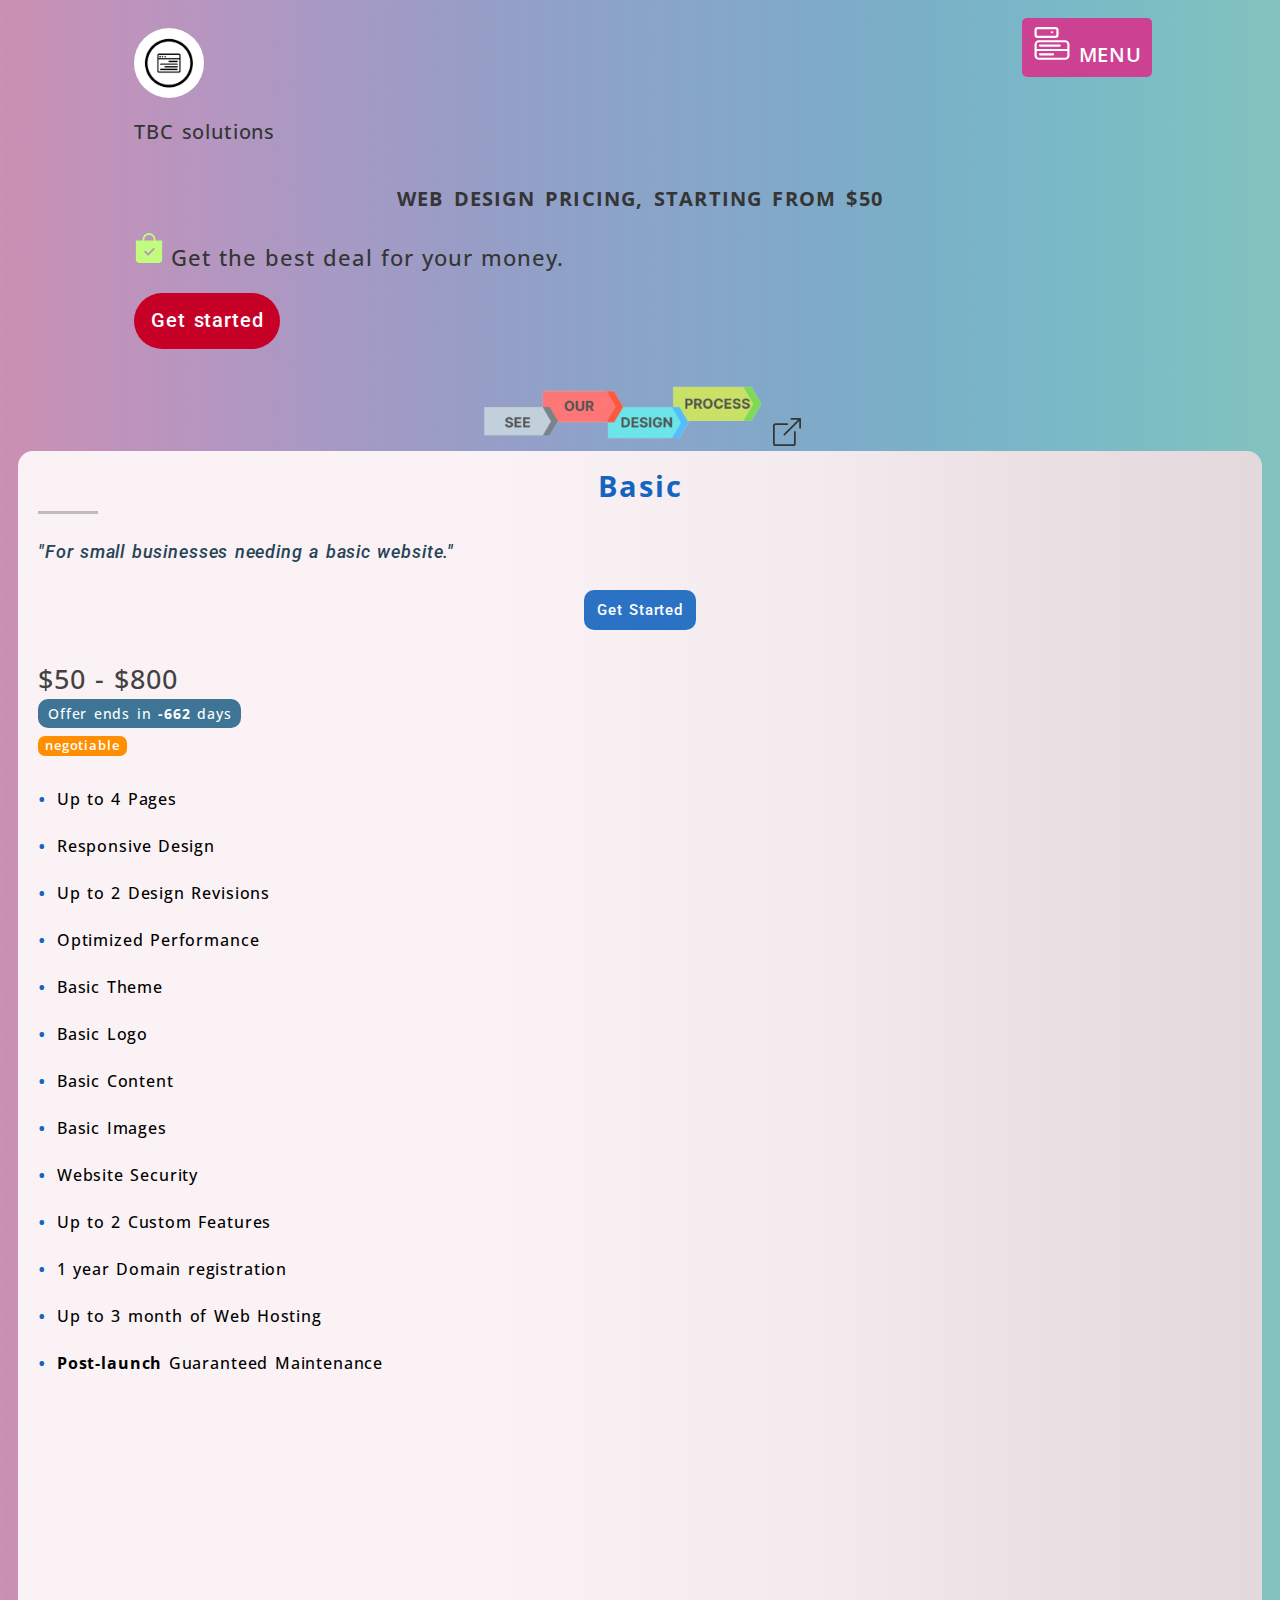
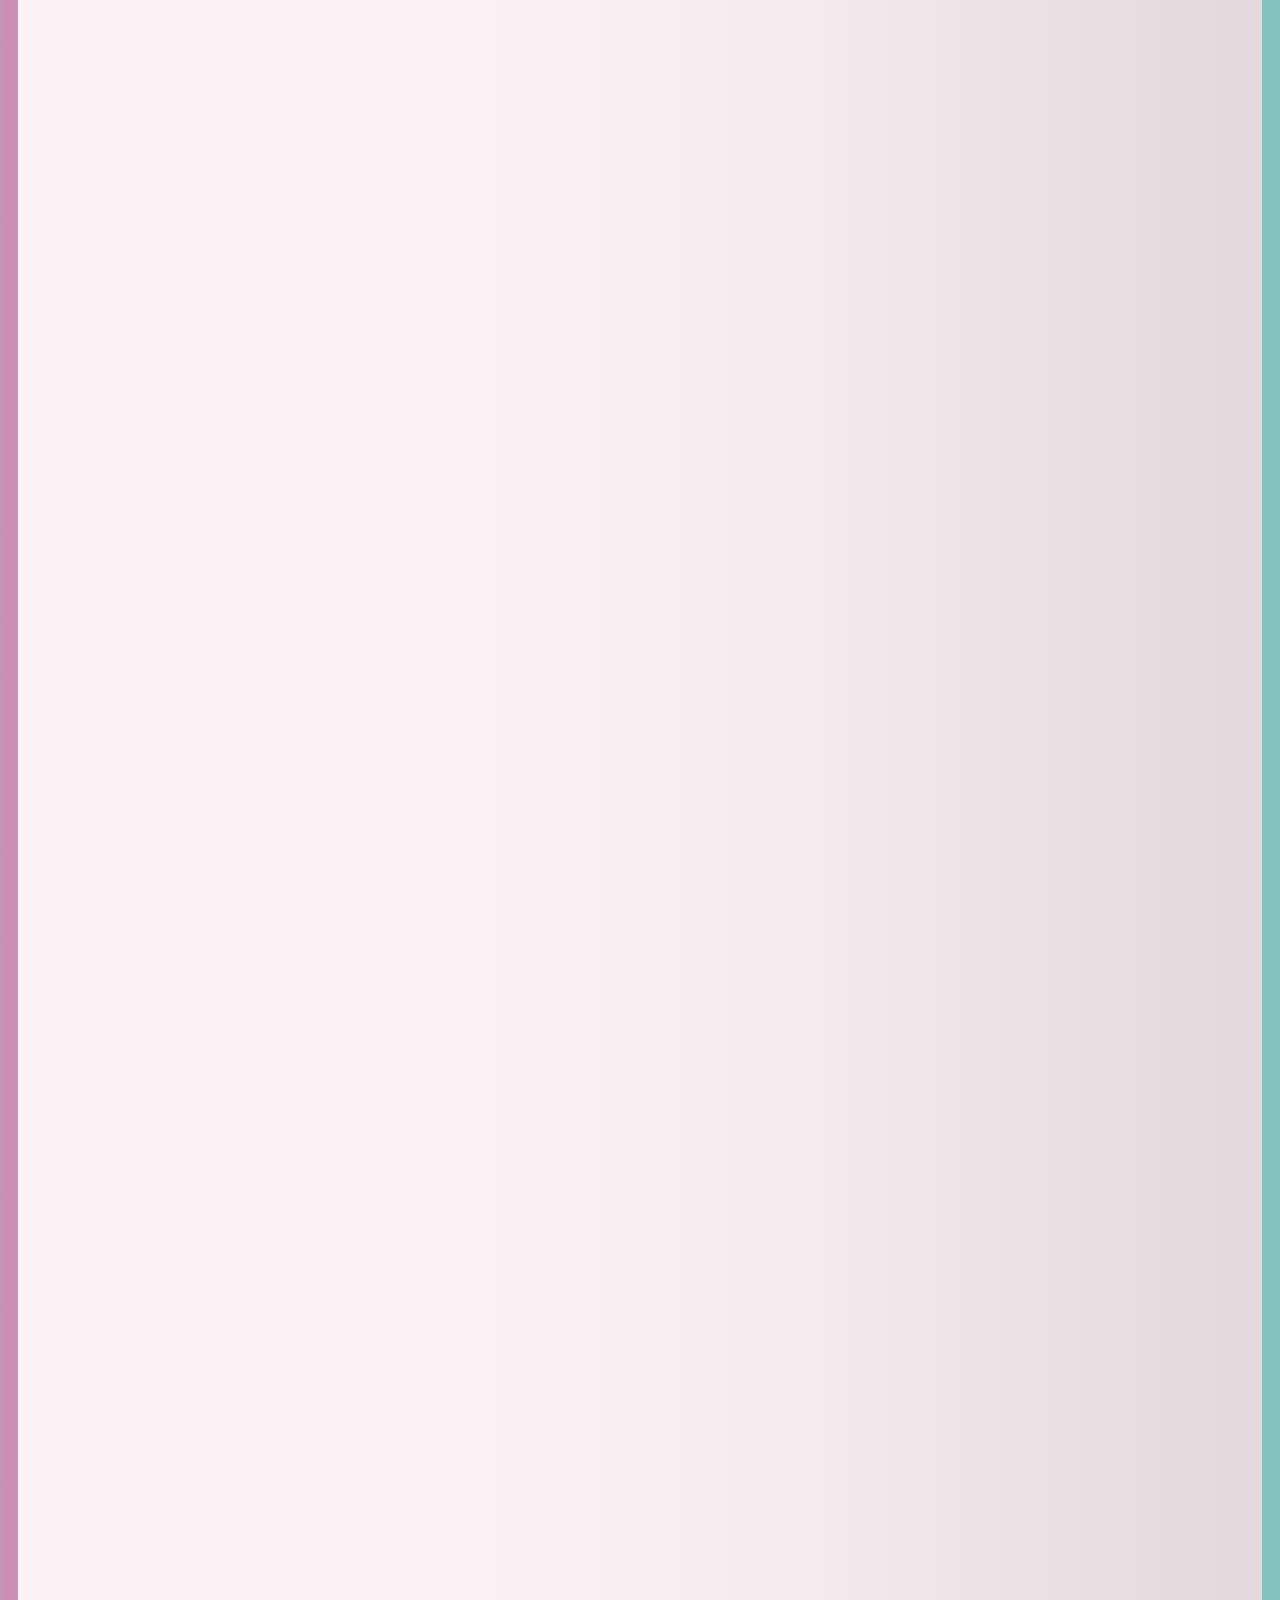
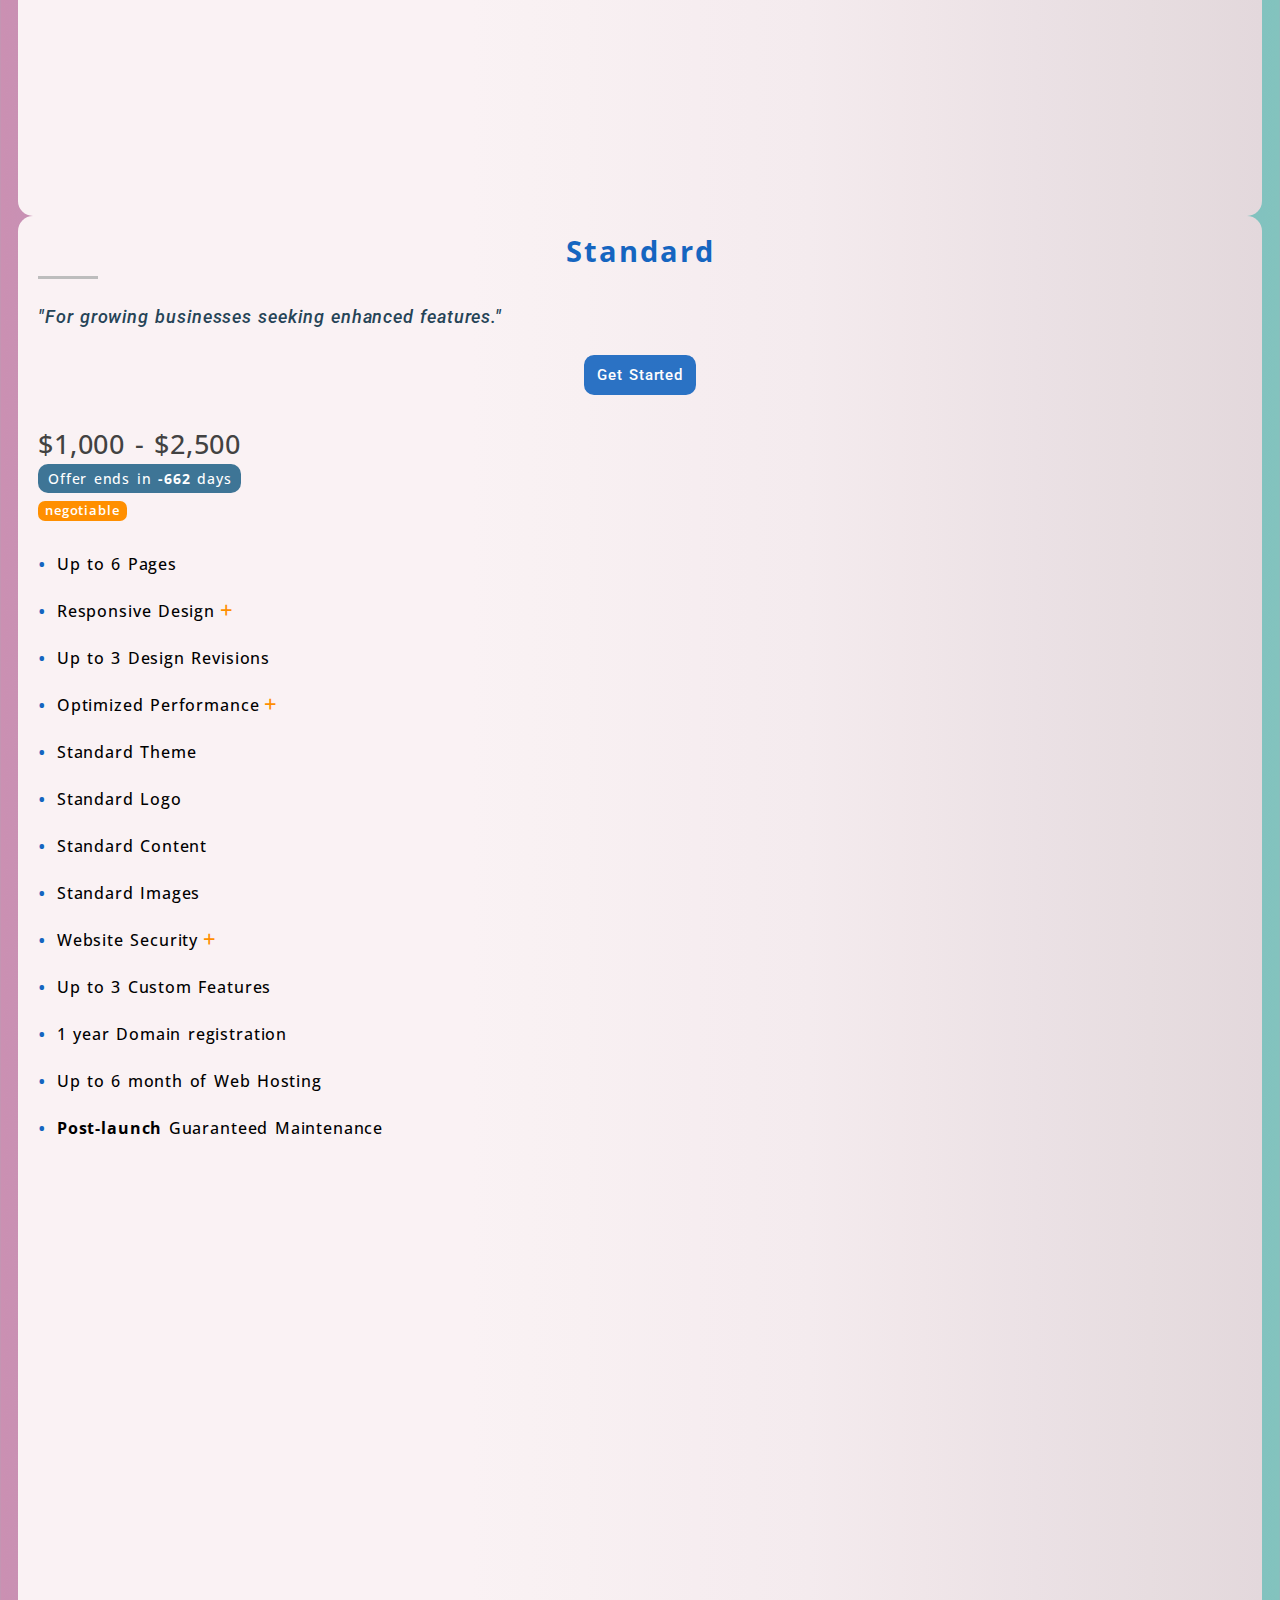
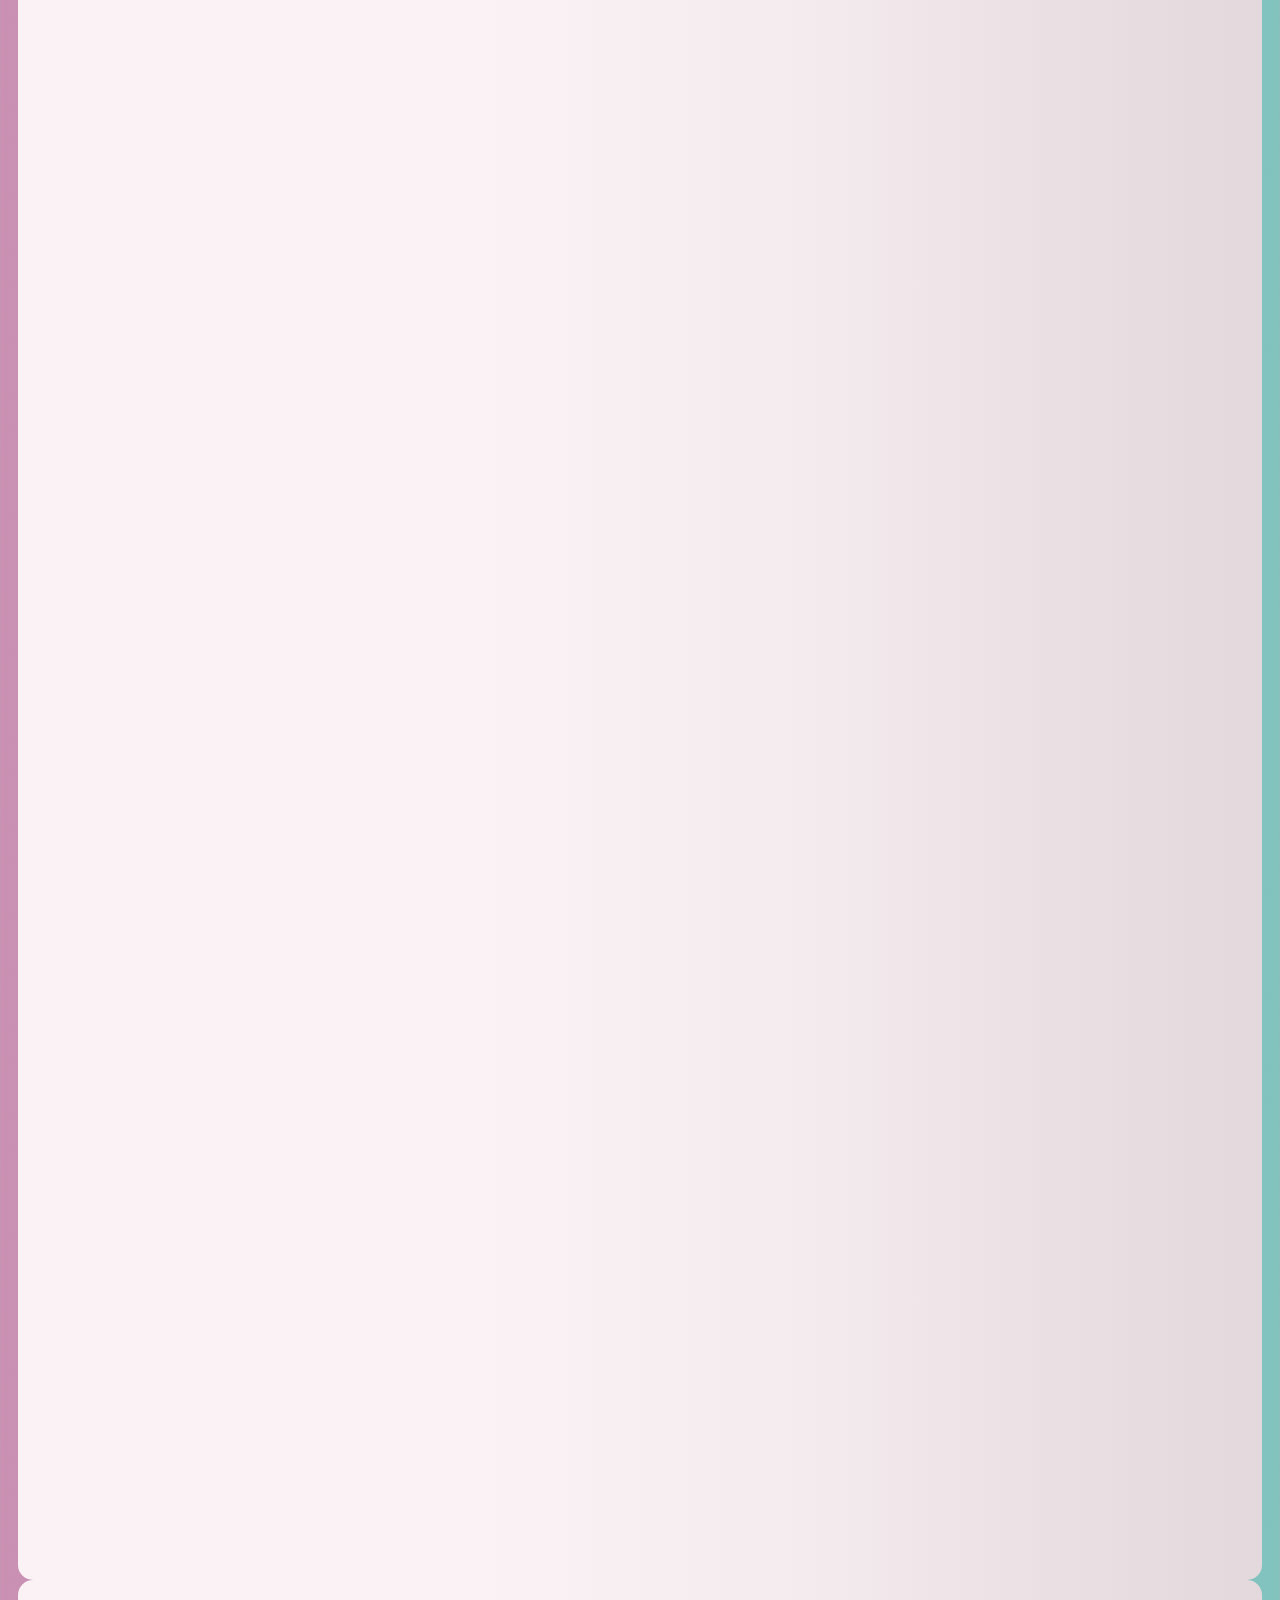
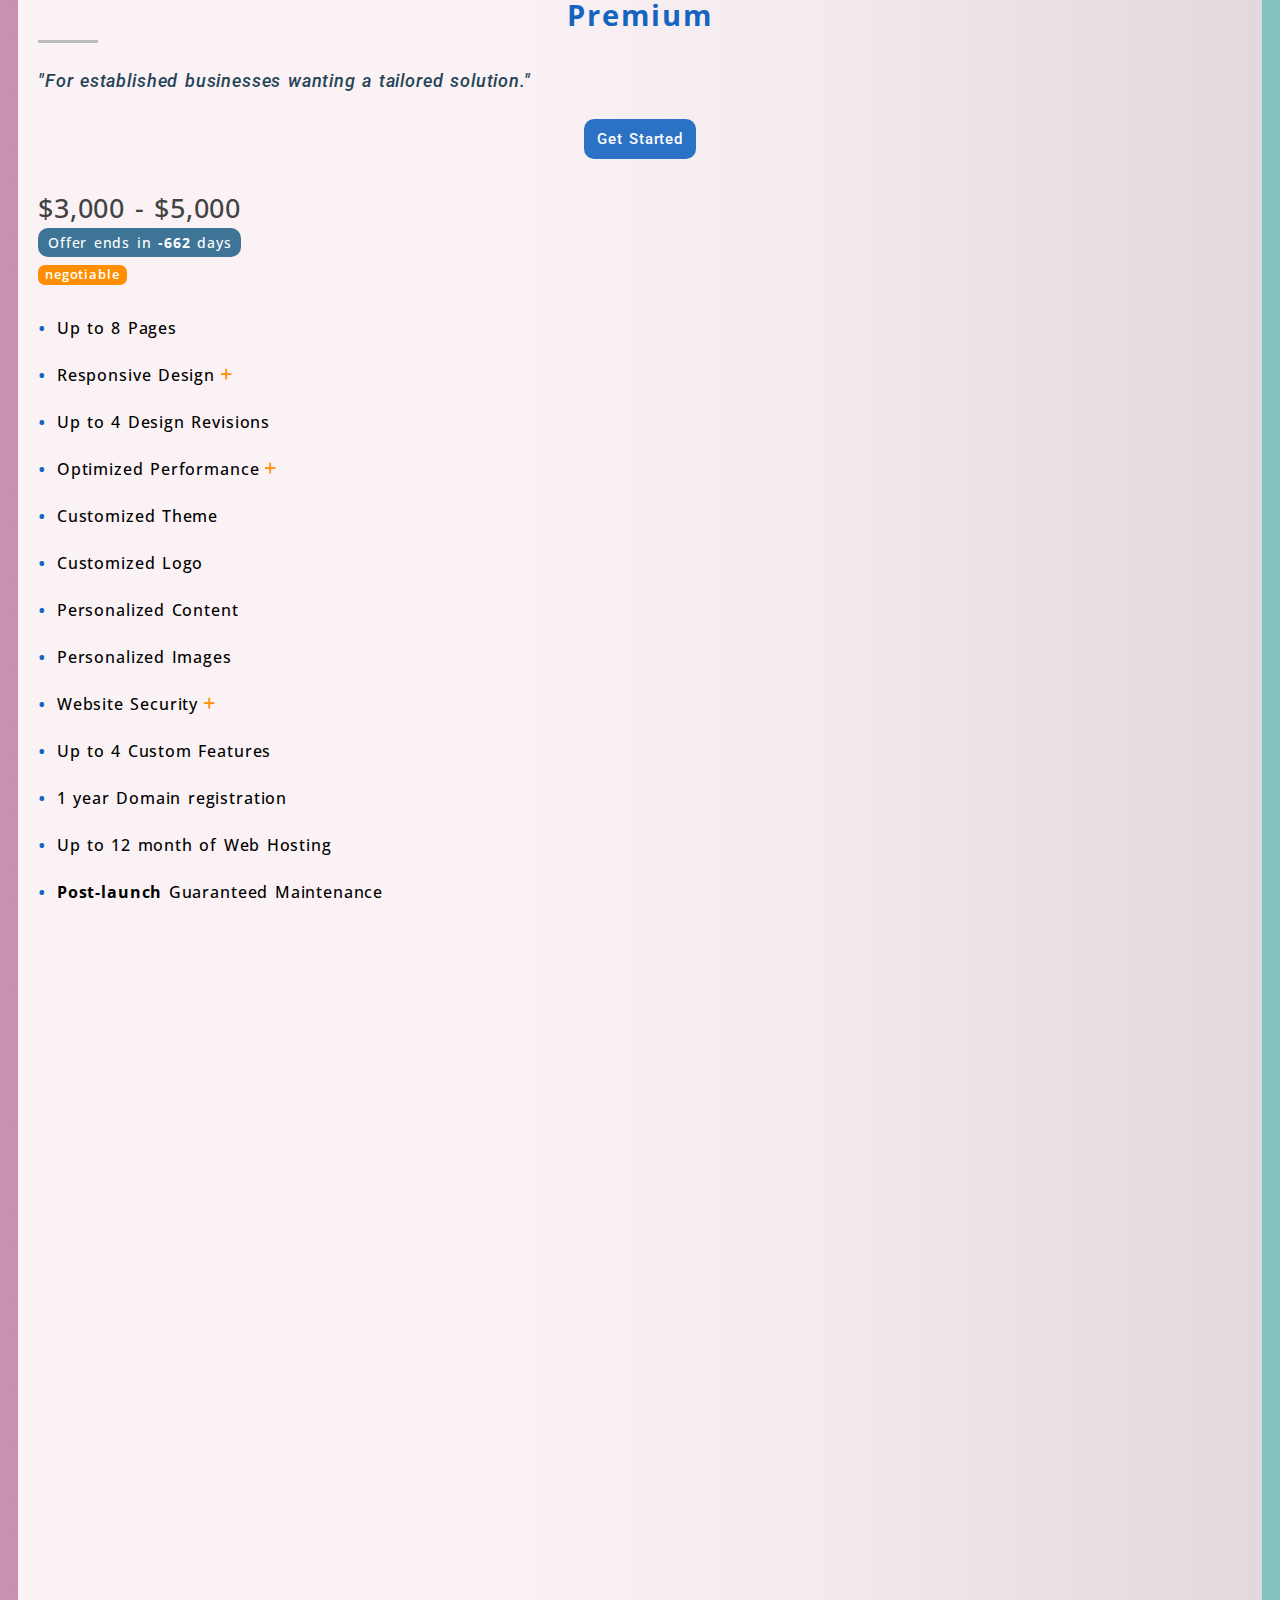
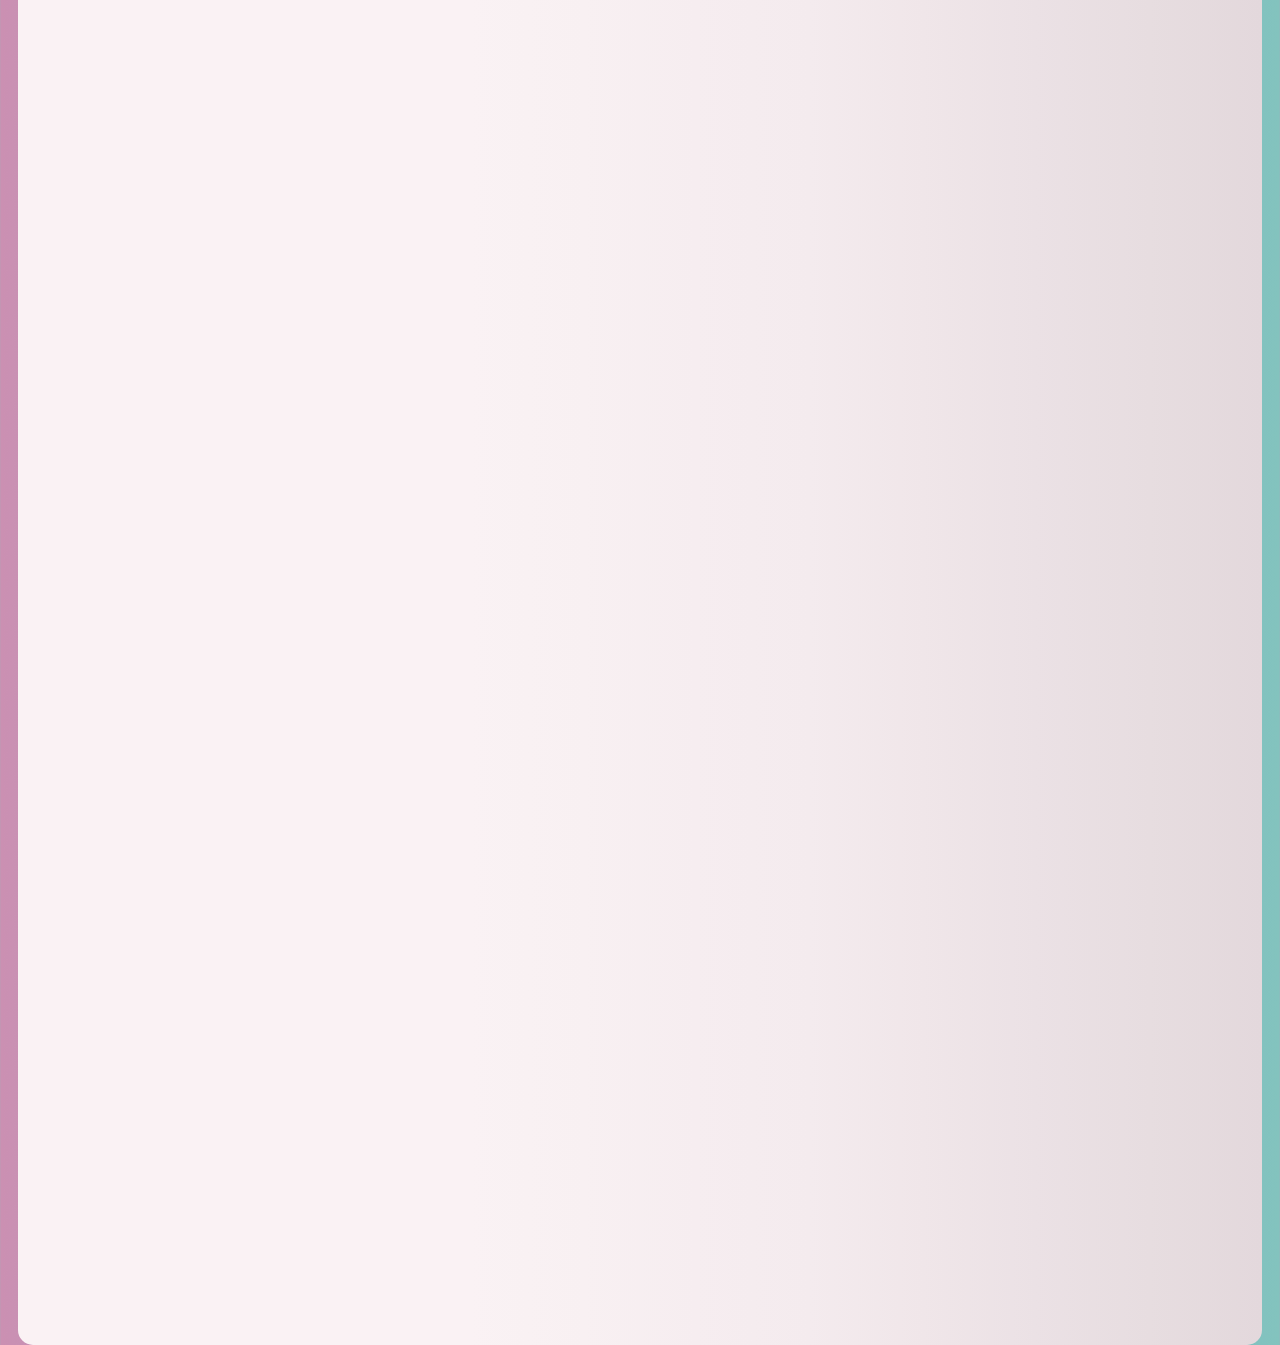
<file: pages/pricing.html>
<html>
  <head>
<!-- Google tag (gtag.js) -->
<script async src="https://www.googletagmanager.com/gtag/js?id=G-TZRSZN48YF"></script>
<script>
  window.dataLayer = window.dataLayer || [];
  function gtag(){dataLayer.push(arguments);}
  gtag('js', new Date());

  gtag('config', 'G-TZRSZN48YF');
</script>    
    <meta charset='utf-8'>
    <meta name='viewport' content='width=device-width, initial-scale=1, maximum-scale=2.5'>
    <link href="https://cdn.jsdelivr.net/npm/bootstrap@5.3.2/dist/css/bootstrap.min.css" rel="stylesheet" integrity="sha384-T3c6CoIi6uLrA9TneNEoa7RxnatzjcDSCmG1MXxSR1GAsXEV/Dwwykc2MPK8M2HN" crossorigin="anonymous">
    <style>
    @import url('https://fonts.googleapis.com/css2?family=Open+Sans:ital,wght@0,300..800;1,300..800&family=Roboto:ital,wght@0,100;0,300;0,400;0,500;0,700;0,900;1,100;1,300;1,400;1,500;1,700;1,900&display=swap');
    </style>
    <link rel="preload" href="../asset/images/logo-icon.png" as="image" type="image/png">
    <link rel="preload" href="../asset/images/line-process.png" as="image" type="image/png">
    <link rel="stylesheet" type="text/css" href="../asset/pricing.css">
    <title>web design pricing</title>
  </head>
  <body>
    <header>
      <div class="menu">
        <div class=menu-btn>
          <svg xmlns="http://www.w3.org/2000/svg" width="40" height="35" fill="white" class="bi bi-menu-button show-menu" viewBox="0 0 16 16">
            <path d="M0 1.5A1.5 1.5 0 0 1 1.5 0h8A1.5 1.5 0 0 1 11 1.5v2A1.5 1.5 0 0 1 9.5 5h-8A1.5 1.5 0 0 1 0 3.5zM1.5 1a.5.5 0 0 0-.5.5v2a.5.5 0 0 0 .5.5h8a.5.5 0 0 0 .5-.5v-2a.5.5 0 0 0-.5-.5z"/>
            <path d="m7.823 2.823-.396-.396A.25.25 0 0 1 7.604 2h.792a.25.25 0 0 1 .177.427l-.396.396a.25.25 0 0 1-.354 0M0 8a2 2 0 0 1 2-2h12a2 2 0 0 1 2 2v5a2 2 0 0 1-2 2H2a2 2 0 0 1-2-2zm1 3v2a1 1 0 0 0 1 1h12a1 1 0 0 0 1-1v-2zm14-1V8a1 1 0 0 0-1-1H2a1 1 0 0 0-1 1v2zM2 8.5a.5.5 0 0 1 .5-.5h9a.5.5 0 0 1 0 1h-9a.5.5 0 0 1-.5-.5m0 4a.5.5 0 0 1 .5-.5h6a.5.5 0 0 1 0 1h-6a.5.5 0 0 1-.5-.5"/>
          </svg> 
          <svg xmlns="http://www.w3.org/2000/svg" width="40" height="35" fill="white" class="bi bi-x-square hide-menu" viewBox="0 0 16 16">
            <path d="M14 1a1 1 0 0 1 1 1v12a1 1 0 0 1-1 1H2a1 1 0 0 1-1-1V2a1 1 0 0 1 1-1zM2 0a2 2 0 0 0-2 2v12a2 2 0 0 0 2 2h12a2 2 0 0 0 2-2V2a2 2 0 0 0-2-2z" />
            <path d="M4.646 4.646a.5.5 0 0 1 .708 0L8 7.293l2.646-2.647a.5.5 0 0 1 .708.708L8.707 8l2.647 2.646a.5.5 0 0 1-.708.708L8 8.707l-2.646 2.647a.5.5 0 0 1-.708-.708L7.293 8 4.646 5.354a.5.5 0 0 1 0-.708" />
          </svg>
          <span>Menu</span>
        </div>
        <div class="links"> 
          <a href="../index.html">
            <svg xmlns="http://www.w3.org/2000/svg" width="30" height="30" fill="grey" class="bi bi-house-door-fill" viewBox="0 0 16 16">
              <path d="M6.5 14.5v-3.505c0-.245.25-.495.5-.495h2c.25 0 .5.25.5.5v3.5a.5.5 0 0 0 .5.5h4a.5.5 0 0 0 .5-.5v-7a.5.5 0 0 0-.146-.354L13 5.793V2.5a.5.5 0 0 0-.5-.5h-1a.5.5 0 0 0-.5.5v1.293L8.354 1.146a.5.5 0 0 0-.708 0l-6 6A.5.5 0 0 0 1.5 7.5v7a.5.5 0 0 0 .5.5h4a.5.5 0 0 0 .5-.5"/>
            </svg>            
            <span class="link-text"> Home </span>
          </a>
          <a href="../pages/pricing.html">
           <svg xmlns="http://www.w3.org/2000/svg" width="30" height="30" fill="grey" class="bi bi-wallet-fill" viewBox="0 0 16 16">
            <path d="M1.5 2A1.5 1.5 0 0 0 0 3.5v2h6a.5.5 0 0 1 .5.5c0 .253.08.644.306.958.207.288.557.542 1.194.542s.987-.254 1.194-.542C9.42 6.644 9.5 6.253 9.5 6a.5.5 0 0 1 .5-.5h6v-2A1.5 1.5 0 0 0 14.5 2z"/>
            <path d="M16 6.5h-5.551a2.7 2.7 0 0 1-.443 1.042C9.613 8.088 8.963 8.5 8 8.5s-1.613-.412-2.006-.958A2.7 2.7 0 0 1 5.551 6.5H0v6A1.5 1.5 0 0 0 1.5 14h13a1.5 1.5 0 0 0 1.5-1.5z"/>
           </svg>           
           <span class="link-text"> Pricing </span>
          </a>
          <a href="../pages/process.html">
           <svg xmlns="http://www.w3.org/2000/svg" width="30" height="30" fill="grey" class="bi bi-diagram-3-fill" viewBox="0 0 16 16">
             <path fill-rule="evenodd" d="M6 3.5A1.5 1.5 0 0 1 7.5 2h1A1.5 1.5 0 0 1 10 3.5v1A1.5 1.5 0 0 1 8.5 6v1H14a.5.5 0 0 1 .5.5v1a.5.5 0 0 1-1 0V8h-5v.5a.5.5 0 0 1-1 0V8h-5v.5a.5.5 0 0 1-1 0v-1A.5.5 0 0 1 2 7h5.5V6A1.5 1.5 0 0 1 6 4.5zm-6 8A1.5 1.5 0 0 1 1.5 10h1A1.5 1.5 0 0 1 4 11.5v1A1.5 1.5 0 0 1 2.5 14h-1A1.5 1.5 0 0 1 0 12.5zm6 0A1.5 1.5 0 0 1 7.5 10h1a1.5 1.5 0 0 1 1.5 1.5v1A1.5 1.5 0 0 1 8.5 14h-1A1.5 1.5 0 0 1 6 12.5zm6 0a1.5 1.5 0 0 1 1.5-1.5h1a1.5 1.5 0 0 1 1.5 1.5v1a1.5 1.5 0 0 1-1.5 1.5h-1a1.5 1.5 0 0 1-1.5-1.5z"/>
           </svg>                    
           <span class="link-text"> Our Design Process </span>
          </a>
          <a href="https://forms.gle/5PmqGovKf3N2TVWUA">
            <svg xmlns="http://www.w3.org/2000/svg" width="30" height="30" fill="grey" class="bi bi-bag-dash-fill" viewBox="0 0 16 16">
              <path fill-rule="evenodd" d="M10.5 3.5a2.5 2.5 0 0 0-5 0V4h5zm1 0V4H15v10a2 2 0 0 1-2 2H3a2 2 0 0 1-2-2V4h3.5v-.5a3.5 3.5 0 1 1 7 0M6 9.5a.5.5 0 0 0 0 1h4a.5.5 0 0 0 0-1z"/>
            </svg>            
            <span class="link-text"> Get started </span>
          </a>
          <a href="https://sneezyg.github.io/fullstack/" class="last-link">
            <svg xmlns="http://www.w3.org/2000/svg" width="30" height="30" fill="grey" class="bi bi-code-slash" viewBox="0 0 16 16">
              <path d="M10.478 1.647a.5.5 0 1 0-.956-.294l-4 13a.5.5 0 0 0 .956.294zM4.854 4.146a.5.5 0 0 1 0 .708L1.707 8l3.147 3.146a.5.5 0 0 1-.708.708l-3.5-3.5a.5.5 0 0 1 0-.708l3.5-3.5a.5.5 0 0 1 .708 0m6.292 0a.5.5 0 0 0 0 .708L14.293 8l-3.147 3.146a.5.5 0 0 0 .708.708l3.5-3.5a.5.5 0 0 0 0-.708l-3.5-3.5a.5.5 0 0 0-.708 0"/>
            </svg>   
            <span class="link-text"> Visit Our Website </span>
          </a>
        </div>
      </div>
      <div class="company">
        <img src="../asset/images/logo-icon.png" />
        <p> TBC solutions </p>
      </div>
      <h3> Web Design Pricing, Starting From $50 </h3>
      <div class="tag-line text-center">
       <svg xmlns="http://www.w3.org/2000/svg" width="30" height="30" fill="#c2fc7e" class="bi bi-bag-check-fill" viewBox="0 0 16 16">
        <path fill-rule="evenodd" d="M10.5 3.5a2.5 2.5 0 0 0-5 0V4h5zm1 0V4H15v10a2 2 0 0 1-2 2H3a2 2 0 0 1-2-2V4h3.5v-.5a3.5 3.5 0 1 1 7 0m-.646 5.354a.5.5 0 0 0-.708-.708L7.5 10.793 6.354 9.646a.5.5 0 1 0-.708.708l1.5 1.5a.5.5 0 0 0 .708 0z"/>
       </svg>
       <span>Get the best deal for your money.</span>
      </div>
      <p class="text-center mt-4"> 
        <a href="https://forms.gle/5PmqGovKf3N2TVWUA" class="order"> Get started </a>
      </p>
    </header>
    
    <main>
      <p class="process">
        <a href="../pages/process.html"> 
         <img src="../asset/images/line-process.png" />
         <svg xmlns="http://www.w3.org/2000/svg" width="28" height="28" fill="currentColor" class="bi bi-box-arrow-up-right" viewBox="0 0 16 16">
           <path fill-rule="evenodd" d="M8.636 3.5a.5.5 0 0 0-.5-.5H1.5A1.5 1.5 0 0 0 0 4.5v10A1.5 1.5 0 0 0 1.5 16h10a1.5 1.5 0 0 0 1.5-1.5V7.864a.5.5 0 0 0-1 0V14.5a.5.5 0 0 1-.5.5h-10a.5.5 0 0 1-.5-.5v-10a.5.5 0 0 1 .5-.5h6.636a.5.5 0 0 0 .5-.5" />
           <path fill-rule="evenodd" d="M16 .5a.5.5 0 0 0-.5-.5h-5a.5.5 0 0 0 0 1h3.793L6.146 9.146a.5.5 0 1 0 .708.708L15 1.707V5.5a.5.5 0 0 0 1 0z" />
         </svg>
        </a>
      </p>          
    <div class="snip1517">
     <div class="row m-0 gy-5 justify-content-center">
      <div class="col-11 col-sm-8 col-md-6 col-lg-4">
      <div class="plan">
        <div>
          <h4 class="plan-title"> Basic </h4>
          <p class="mb-0 text-center for-who">"For small businesses needing a basic website."</p>
          <div class="action">
           <a href="https://forms.gle/5PmqGovKf3N2TVWUA"> Get Started</a>
          </div>             
          <div class="plan-cost">
            <span class="plan-price">
              $50 - $800
            </span>
            <br>
            <span class="plan-offer"> 
             Offer ends in <span class="offer-ends">30</span> days
            </span>
            <br>
            <span class="nego"> negotiable </span>
          </div>
        </div>
        <ul class="plan-features">
          <li>Up to 4 Pages</li>
          <li>Responsive Design</li>
          <li>Up to 2 Design Revisions</li>
          <li>Optimized Performance</li>
          <li>Basic Theme</li>
          <li>Basic Logo</li>
          <li>Basic Content</li>
          <li>Basic Images</li>
          <li>Website Security</li>
          <li>Up to 2 Custom Features</li>
          <li>1 year Domain registration</li>
          <li>Up to 3 month of Web Hosting</li>
          <li><b>Post-launch</b> Guaranteed Maintenance </li>
        </ul>
      </div>
      </div>
      <div class="col-11 col-sm-8 col-md-6 col-lg-4">
      <div class="plan">
        <div>
          <h4 class="plan-title"> Standard </h4>
          <p class="mb-0 text-center for-who">"For growing businesses seeking enhanced features."</p>
          <div class="action">
           <a href="https://forms.gle/5PmqGovKf3N2TVWUA"> Get Started</a>
          </div>          
          <div class="plan-cost">
            <span class="plan-price">
              $1,000 - $2,500
            </span>
            <br>
            <span class="plan-offer"> 
             Offer ends in <span class="offer-ends">30</span> days
            </span>
            <br>
            <span class="nego"> negotiable </span>
          </div>
        </div>
        <ul class="plan-features">
          <li>Up to 6 Pages</li>
          <li class="plus">Responsive Design</li>
          <li>Up to 3 Design Revisions</li>
          <li class="plus">Optimized Performance</li>
          <li>Standard Theme</li>
          <li>Standard Logo</li>
          <li>Standard Content</li>
          <li>Standard Images</li>
          <li class="plus">Website Security</li>
          <li>Up to 3 Custom Features</li>
          <li>1 year Domain registration</li>
          <li>Up to 6 month of Web Hosting</li> 
          <li><b>Post-launch</b> Guaranteed Maintenance </li>
        </ul>
      </div>
      </div>
      <div class="col-11 col-sm-8 col-md-6 col-lg-4">
      <div class="plan">
        <div>
          <h4 class="plan-title"> Premium </h4>
          <p class="mb-0 text-center for-who">"For established businesses wanting a tailored solution."</p>
          <div class="action">
           <a href="https://forms.gle/5PmqGovKf3N2TVWUA"> Get Started</a>
          </div>          
          <div class="plan-cost">
            <span class="plan-price">
              $3,000 - $5,000
            </span>
            <br>
            <span class="plan-offer"> 
             Offer ends in <span class="offer-ends">30</span> days
            </span>
            <br>
            <span class="nego"> negotiable </span>
          </div>
        </div>
        <ul class="plan-features">
          <li>Up to 8 Pages</li>
          <li class="plus">Responsive Design</li>
          <li>Up to 4 Design Revisions</li>
          <li class="plus">Optimized Performance</li>
          <li>Customized Theme</li>
          <li>Customized Logo</li>
          <li>Personalized Content</li>
          <li>Personalized Images</li>
          <li class="plus">Website Security</li>
          <li>Up to 4 Custom Features</li>
          <li>1 year Domain registration</li>
          <li>Up to 12 month of Web Hosting</li>
          <li><b>Post-launch</b> Guaranteed Maintenance </li>
        </ul>
      </div>
      </div>
     </div>
    </div>
    </main>
    
    <footer>
      <div class="row g-0"> 
       <div class="col"> 
        <img class="footer-image footer-image-one" src="../asset/images/puzzle.jpg" />
       </div>
       <div class="col row g-0 justify-content-center align-items-center">
        <div class="col">
         <p class="footer-info">Delivering streamlined and customized business solutions.</p>
        </div>
       </div>
      </div>
      <div class="row g-0"> 
       <div class="col row g-0 justify-content-center align-items-center">
        <div class="col">
         <img class="footer-icon" src="../asset/images/yellow-icon.png" />
         <br/>
         <span class="copyright">© 2024</span>
         <br/>
         <a class="footer-link" href="https://sneezyg.github.io/fullstack/">TBCSOLUTIONS.PRO</a>
         <br/>
         <span class="copyright">All rights reserved.</span>
        </div>
       </div>
       <div class="col"> 
        <img class="footer-image" src="../asset/images/abstract-icon.png" />
       </div>
      </div>
    </footer>    
    
  </body>
  
<script src="../asset/menu.js"> </script>
<script>

let offerEnds = document.querySelectorAll(".offer-ends");

const now = Date.now();
const futureDate = new Date('2024-9-30');
const differenceInMillis = futureDate - now;
const daysRemaining = Math.ceil(differenceInMillis / (1000 * 60 * 60 * 24));

for (let elem of offerEnds) {
  elem.innerHTML =  daysRemaining;
}

</script>

</html>
</file>
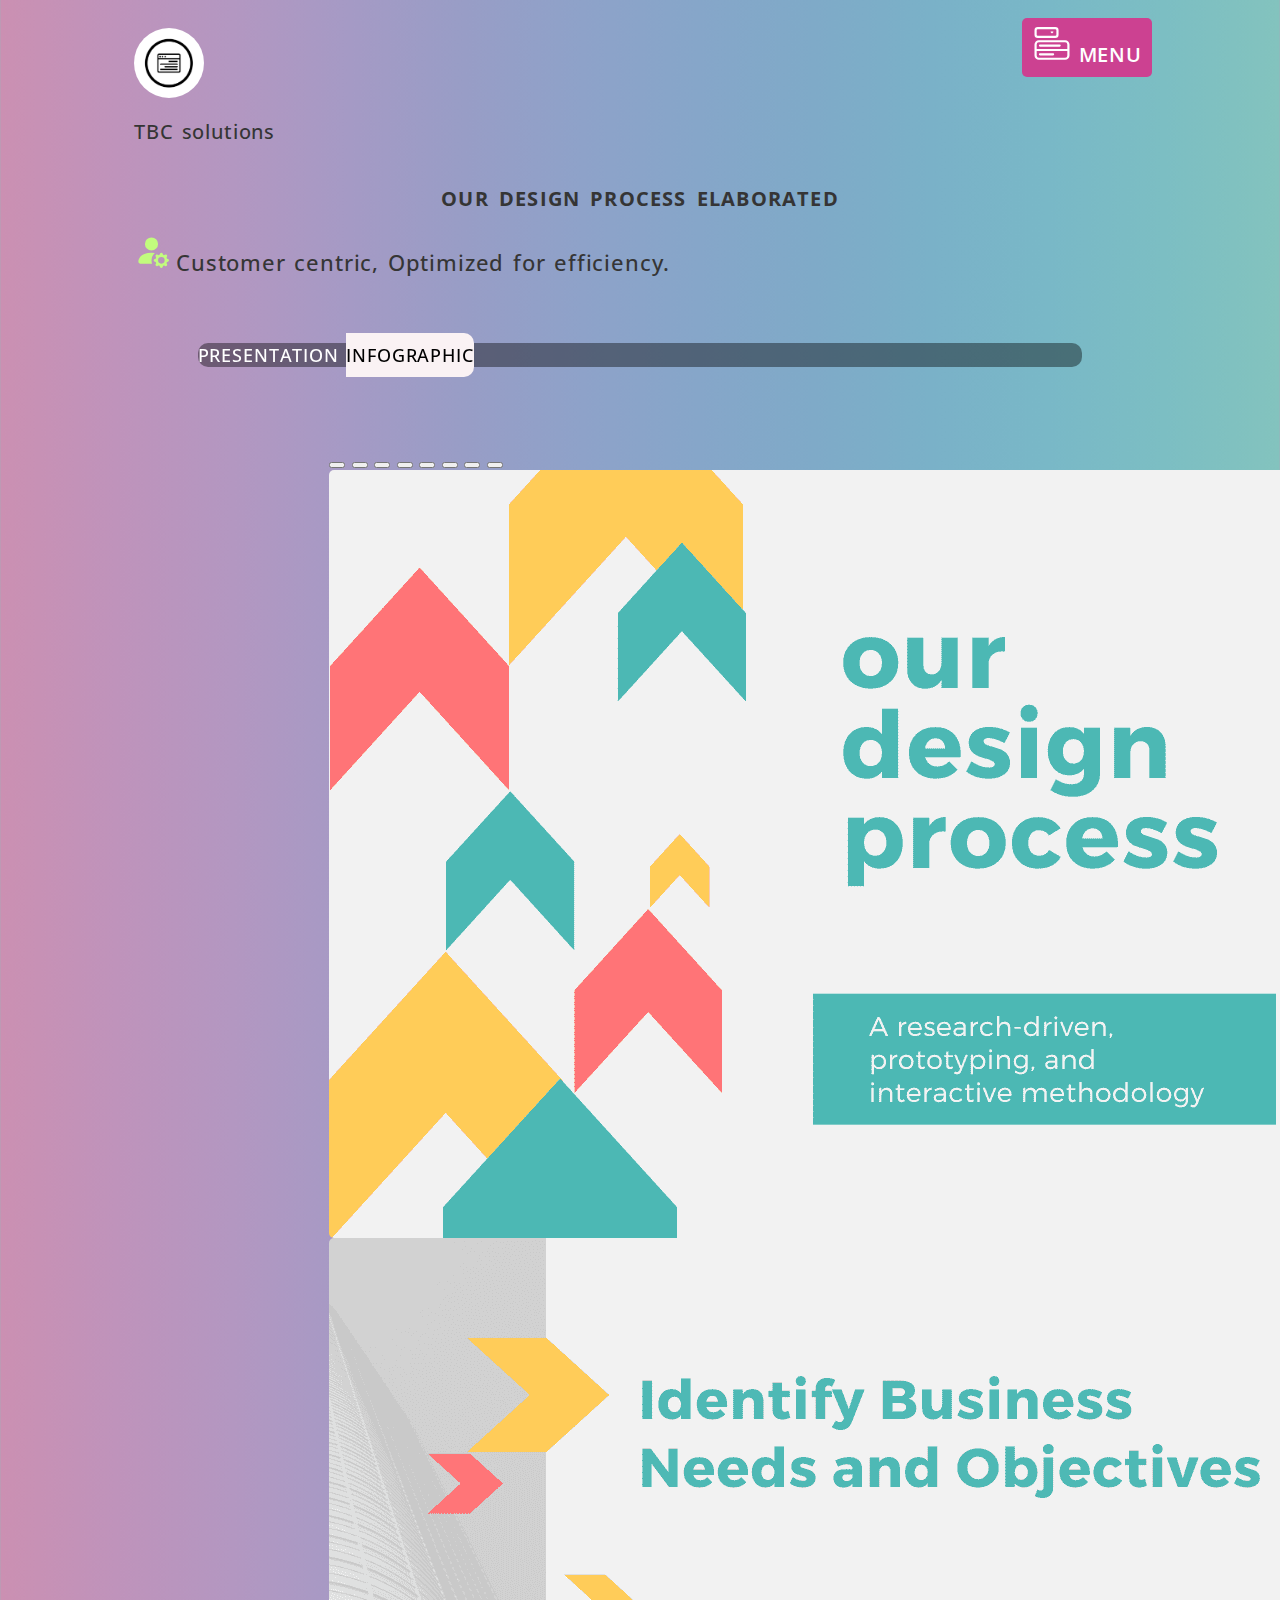
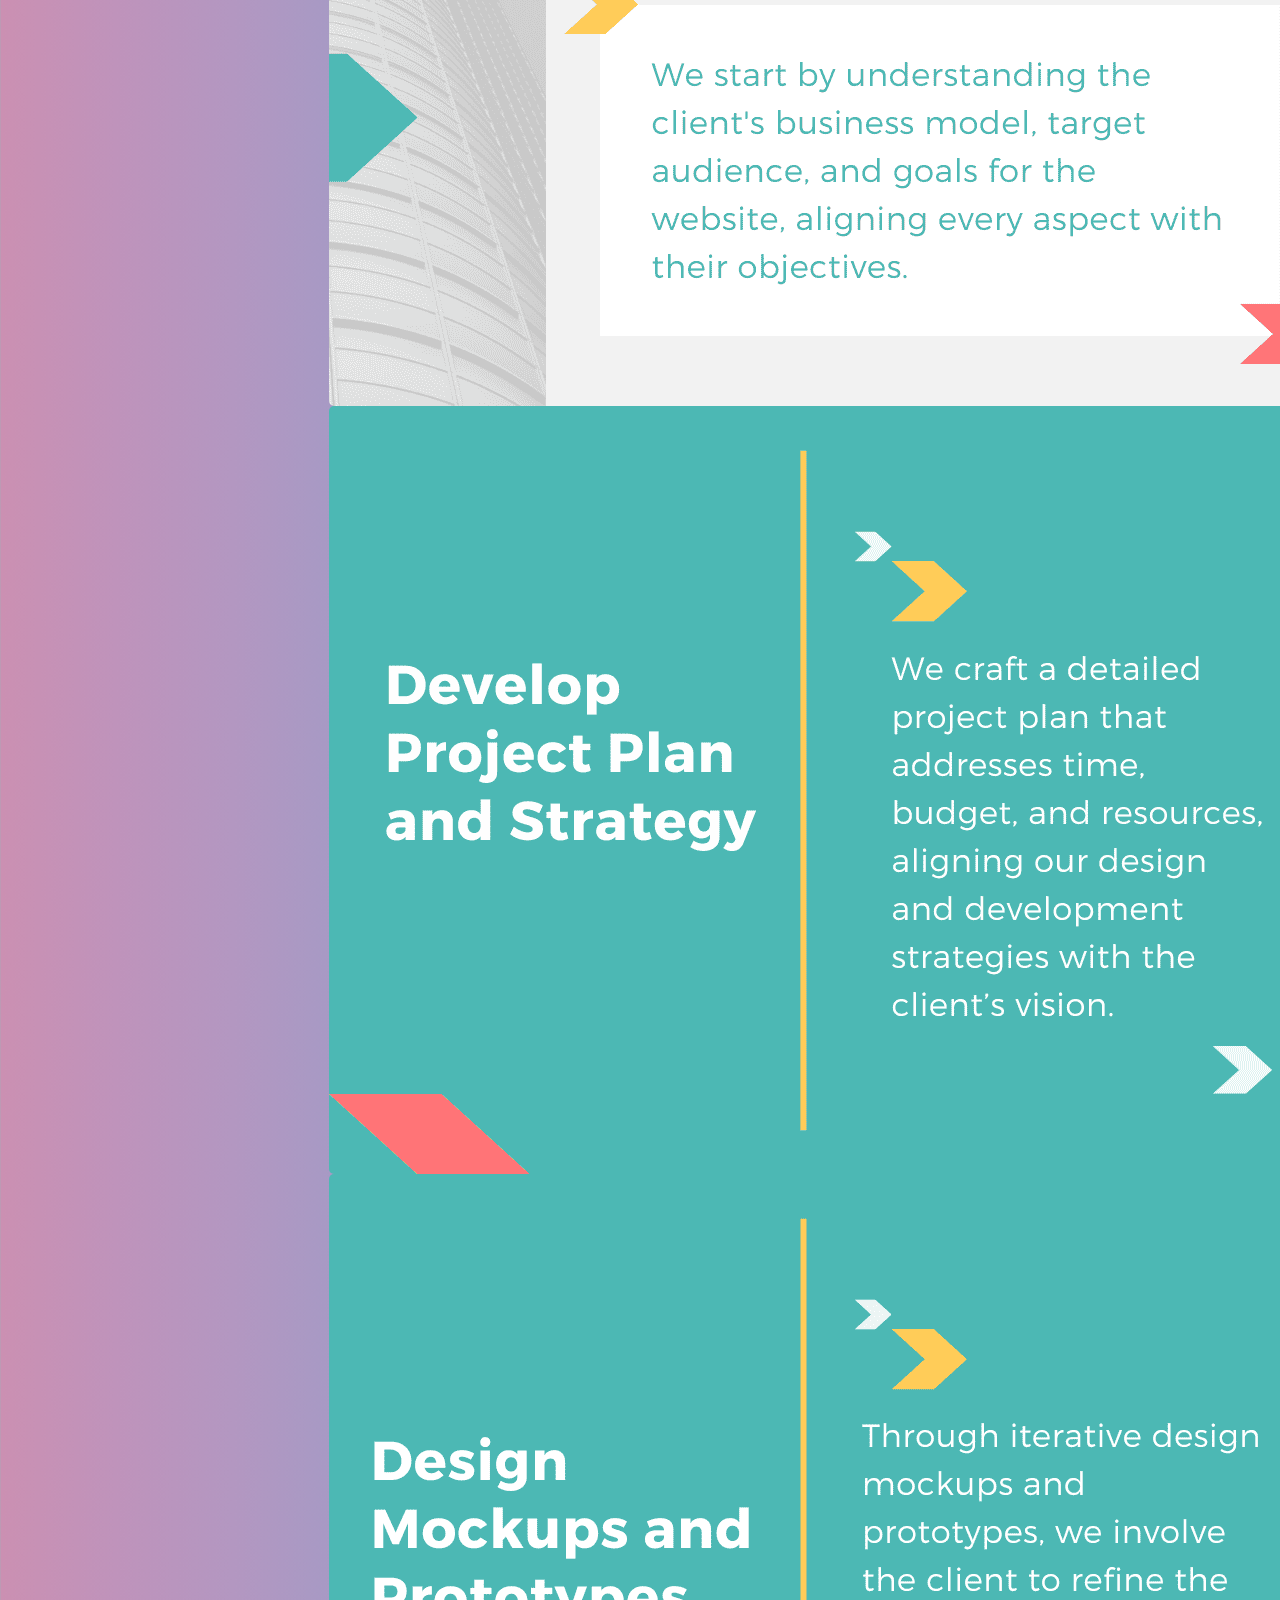
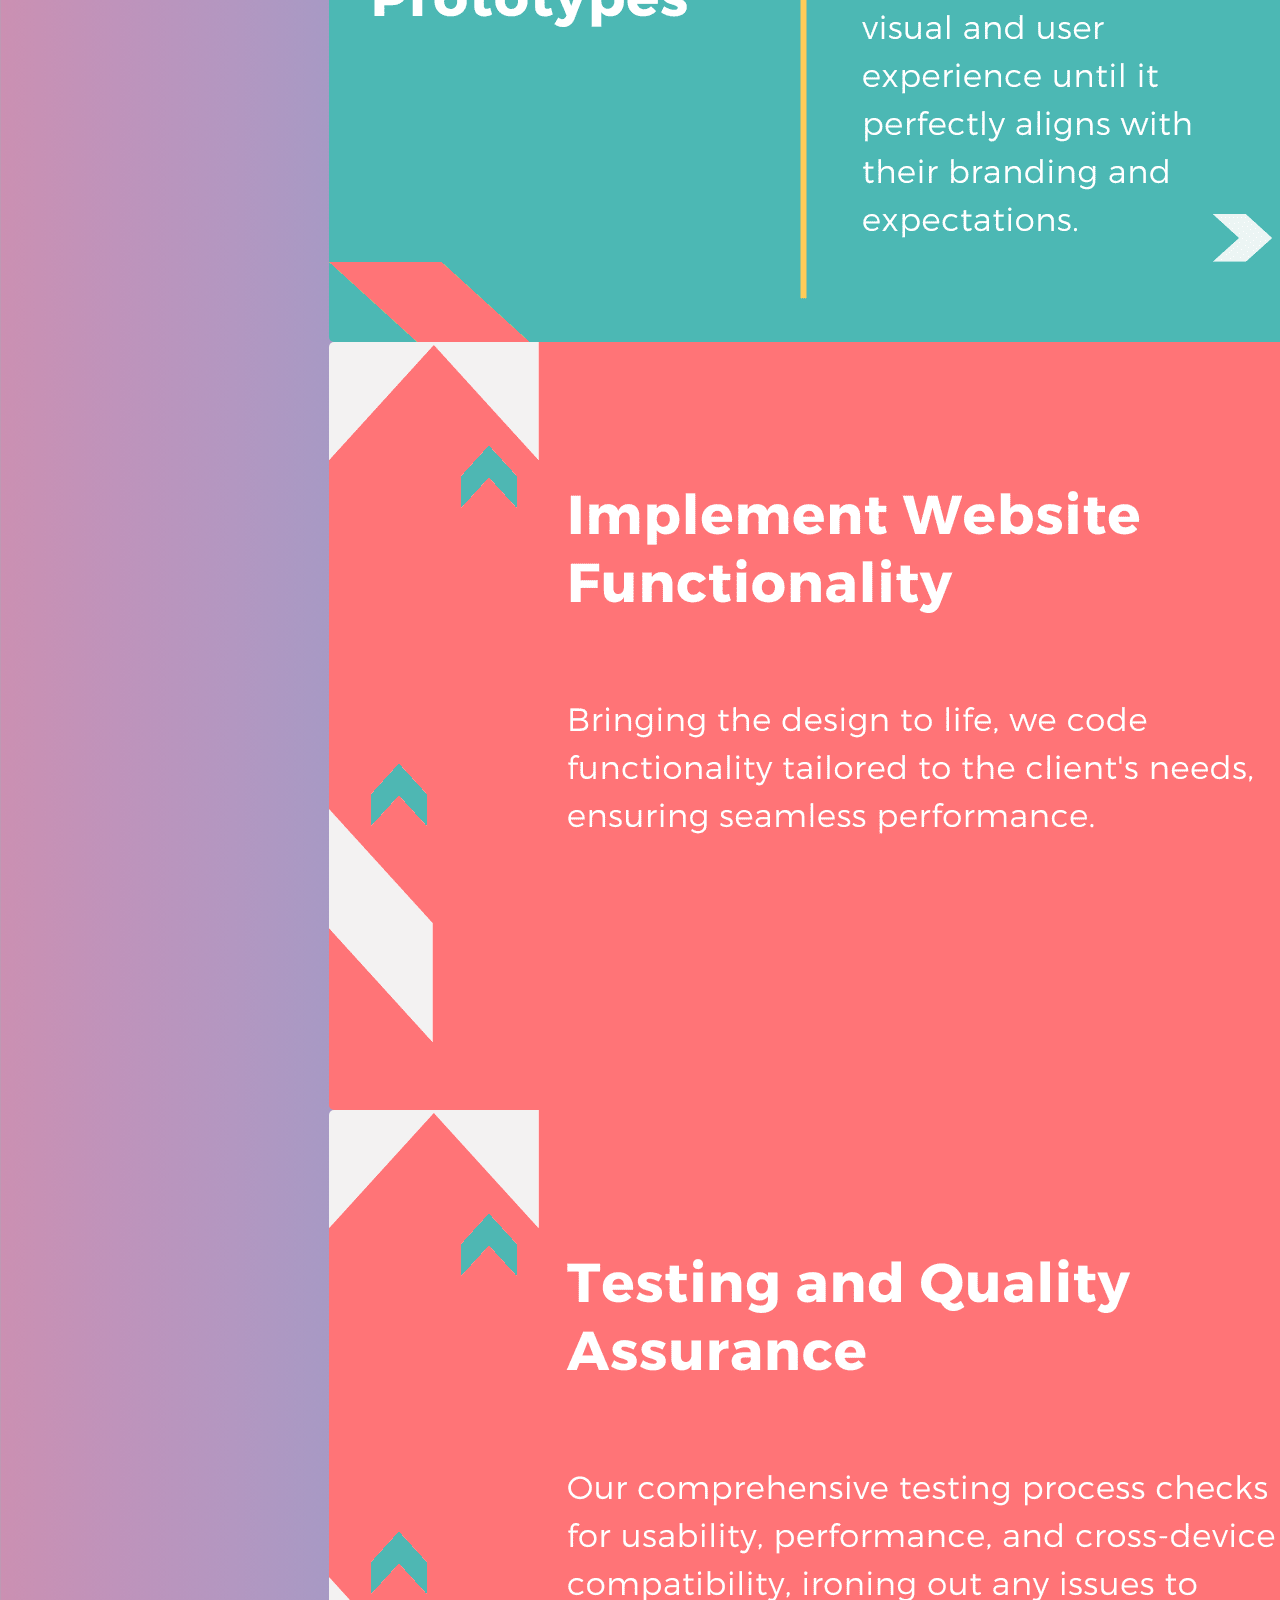
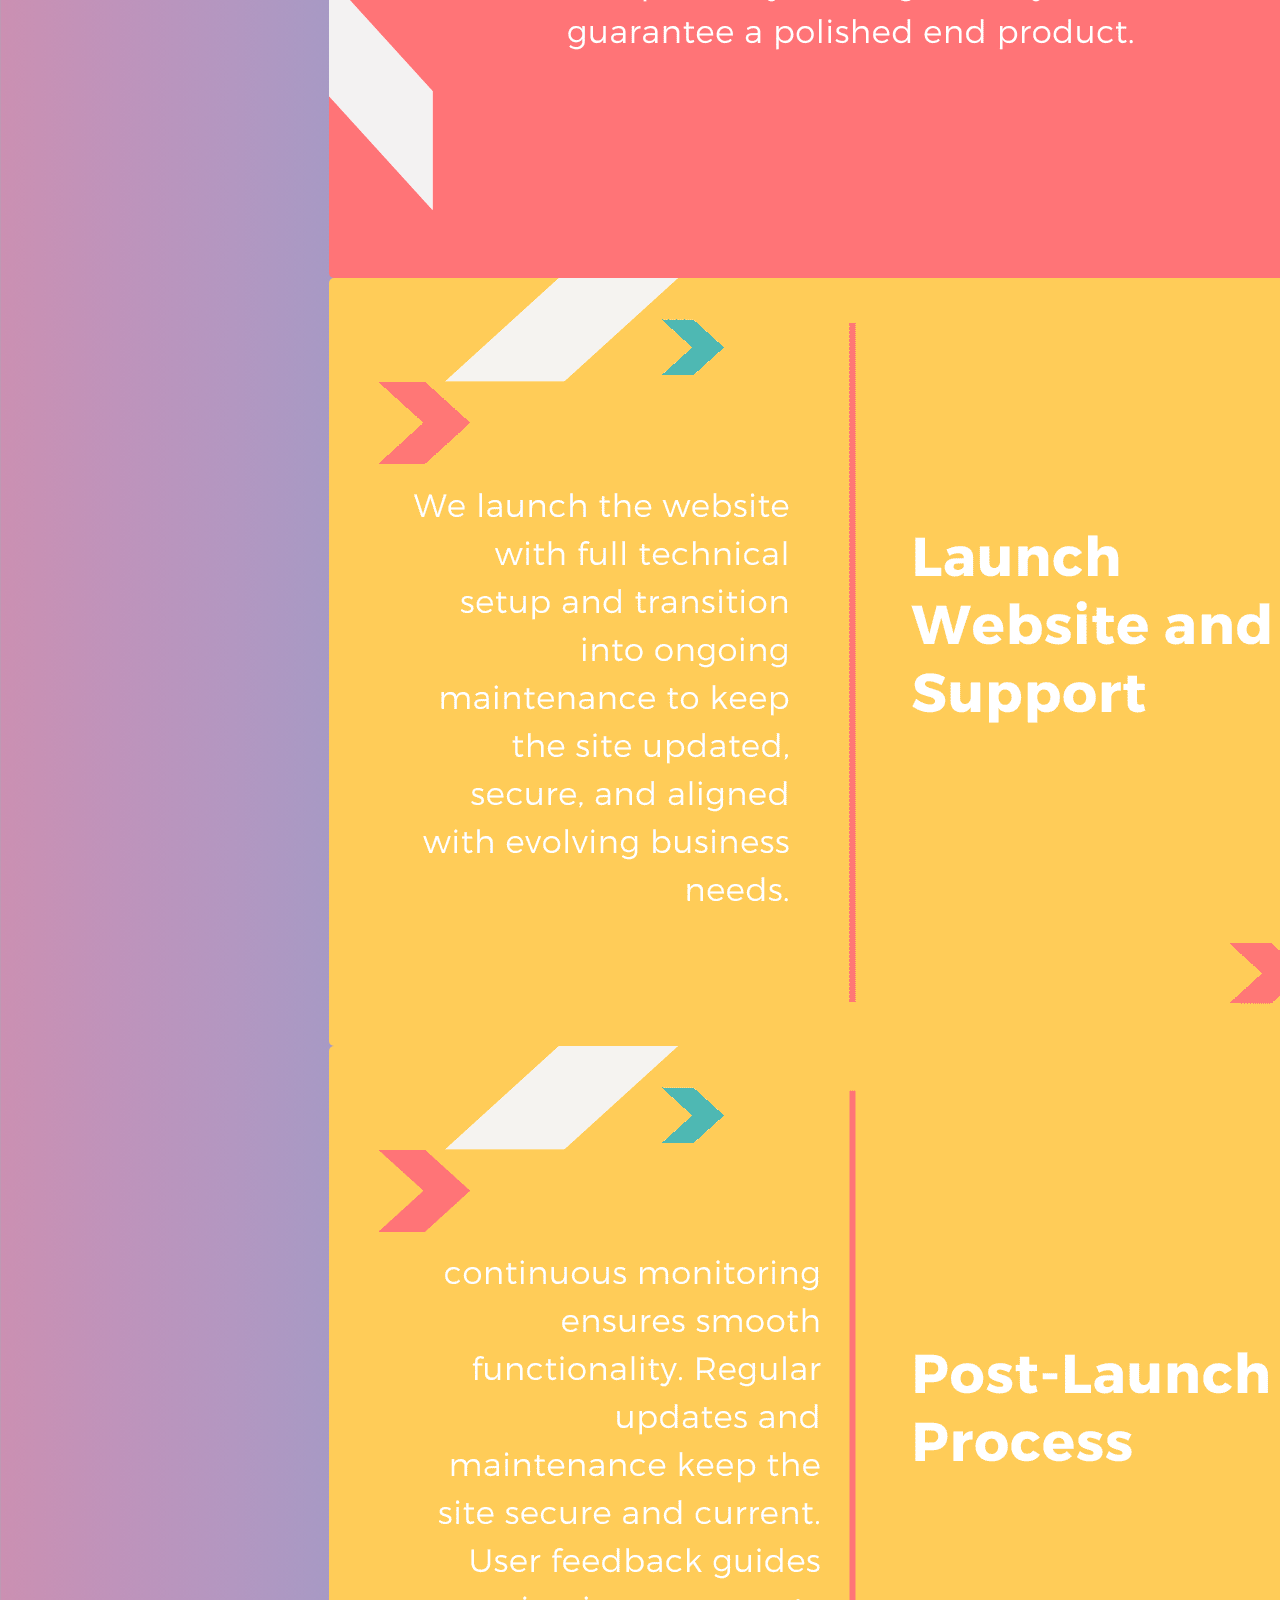
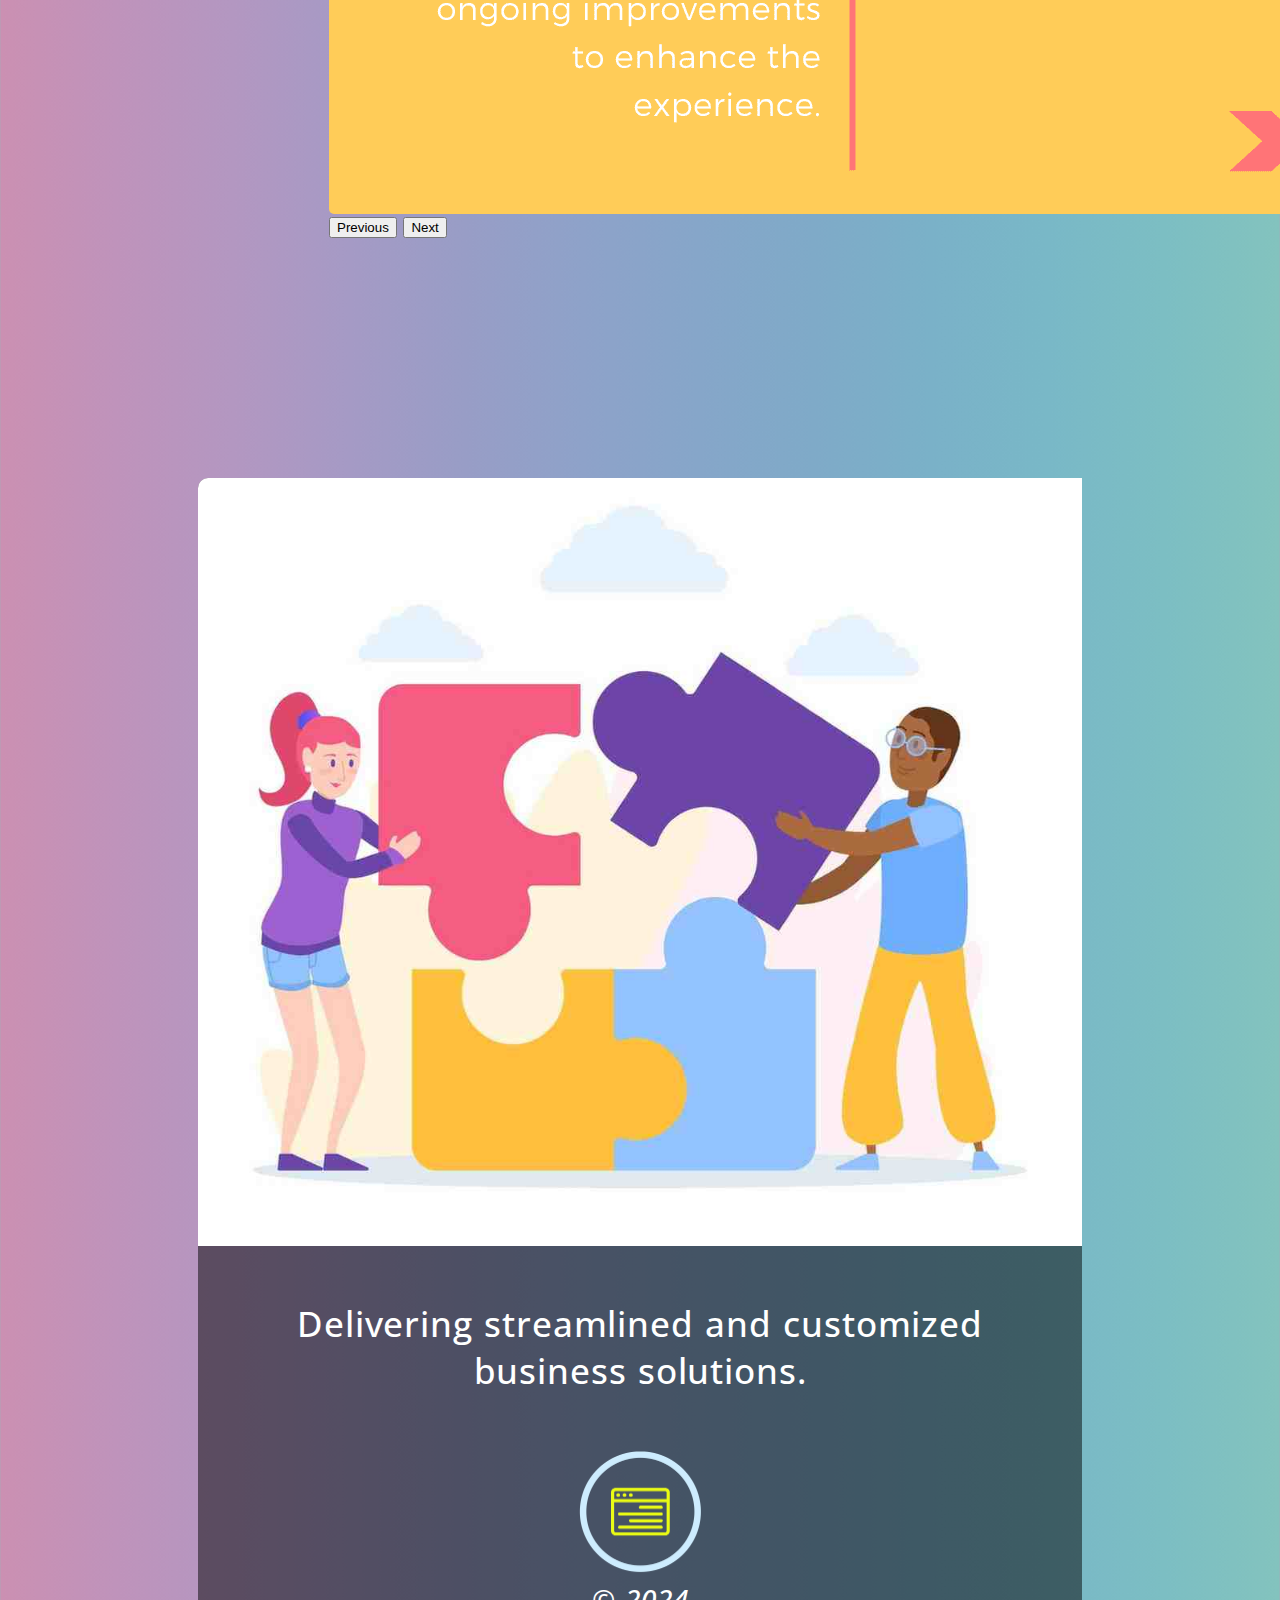
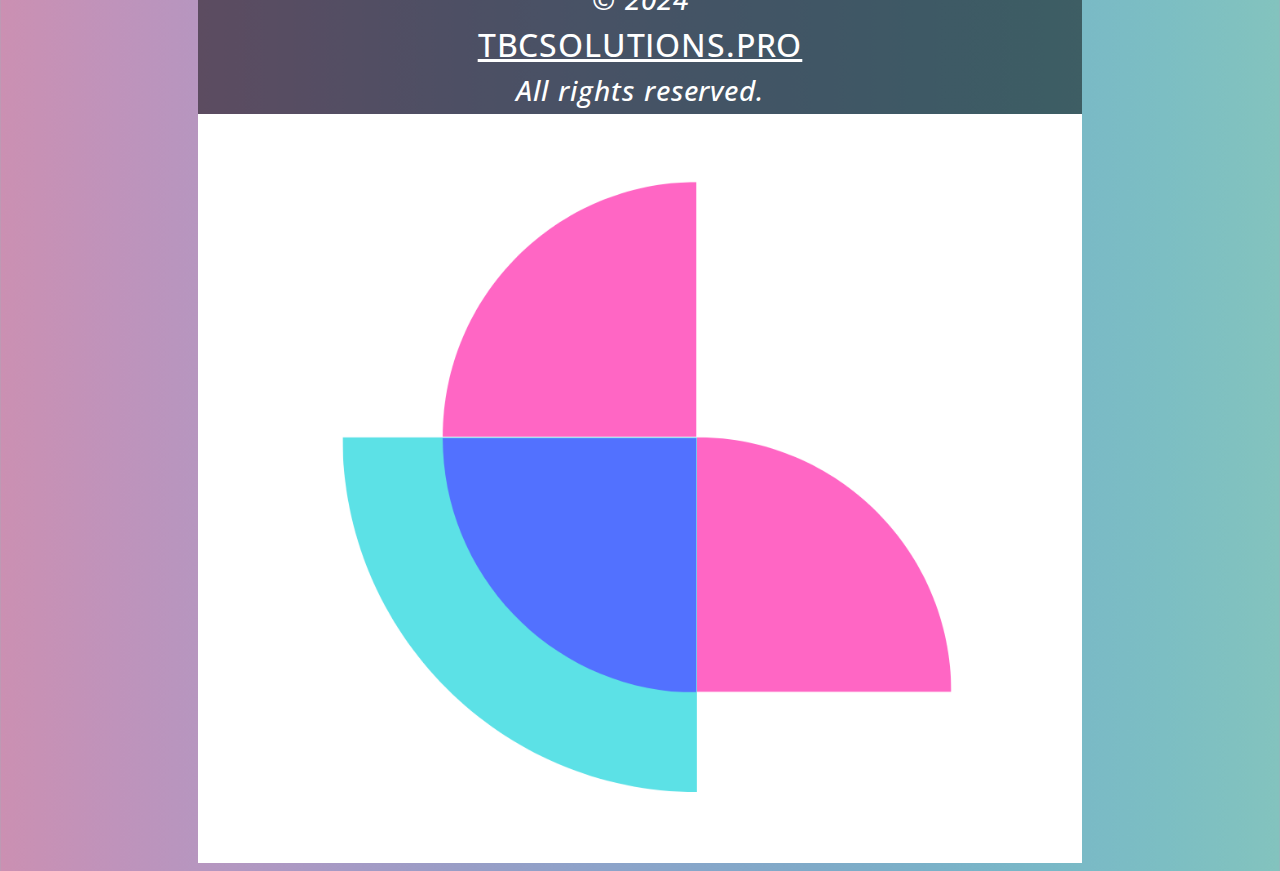
<file: pages/process.html>
<html>
  <head>
<!-- Google tag (gtag.js) -->
<script async src="https://www.googletagmanager.com/gtag/js?id=G-TZRSZN48YF"></script>
<script>
  window.dataLayer = window.dataLayer || [];
  function gtag(){dataLayer.push(arguments);}
  gtag('js', new Date());

  gtag('config', 'G-TZRSZN48YF');
</script>  
    <meta charset='utf-8'>
    <meta name='viewport' content='width=device-width, initial-scale=1, maximum-scale=2.5'>
    <link href="https://cdn.jsdelivr.net/npm/bootstrap@5.3.2/dist/css/bootstrap.min.css" rel="stylesheet" integrity="sha384-T3c6CoIi6uLrA9TneNEoa7RxnatzjcDSCmG1MXxSR1GAsXEV/Dwwykc2MPK8M2HN" crossorigin="anonymous">
    <script src="https://cdn.jsdelivr.net/npm/bootstrap@5.3.2/dist/js/bootstrap.bundle.min.js" integrity="sha384-C6RzsynM9kWDrMNeT87bh95OGNyZPhcTNXj1NW7RuBCsyN/o0jlpcV8Qyq46cDfL" crossorigin="anonymous"></script>    
    <style>
    @import url('https://fonts.googleapis.com/css2?family=Open+Sans:ital,wght@0,300..800;1,300..800&family=Roboto:ital,wght@0,100;0,300;0,400;0,500;0,700;0,900;1,100;1,300;1,400;1,500;1,700;1,900&display=swap');
    </style>
    <link rel="preload" href="../asset/images/logo-icon.png" as="image" type="image/png">
    <link rel="stylesheet" type="text/css" href="../asset/process.css">
    <title>web design process</title>
  </head>
  <body>
   <header>
    <div class="menu">
      <div class=menu-btn>
        <svg xmlns="http://www.w3.org/2000/svg" width="40" height="35" fill="white" class="bi bi-menu-button show-menu" viewBox="0 0 16 16">
          <path d="M0 1.5A1.5 1.5 0 0 1 1.5 0h8A1.5 1.5 0 0 1 11 1.5v2A1.5 1.5 0 0 1 9.5 5h-8A1.5 1.5 0 0 1 0 3.5zM1.5 1a.5.5 0 0 0-.5.5v2a.5.5 0 0 0 .5.5h8a.5.5 0 0 0 .5-.5v-2a.5.5 0 0 0-.5-.5z"/>
          <path d="m7.823 2.823-.396-.396A.25.25 0 0 1 7.604 2h.792a.25.25 0 0 1 .177.427l-.396.396a.25.25 0 0 1-.354 0M0 8a2 2 0 0 1 2-2h12a2 2 0 0 1 2 2v5a2 2 0 0 1-2 2H2a2 2 0 0 1-2-2zm1 3v2a1 1 0 0 0 1 1h12a1 1 0 0 0 1-1v-2zm14-1V8a1 1 0 0 0-1-1H2a1 1 0 0 0-1 1v2zM2 8.5a.5.5 0 0 1 .5-.5h9a.5.5 0 0 1 0 1h-9a.5.5 0 0 1-.5-.5m0 4a.5.5 0 0 1 .5-.5h6a.5.5 0 0 1 0 1h-6a.5.5 0 0 1-.5-.5"/>
        </svg> 
        <svg xmlns="http://www.w3.org/2000/svg" width="40" height="35" fill="white" class="bi bi-x-square hide-menu" viewBox="0 0 16 16">
            <path d="M14 1a1 1 0 0 1 1 1v12a1 1 0 0 1-1 1H2a1 1 0 0 1-1-1V2a1 1 0 0 1 1-1zM2 0a2 2 0 0 0-2 2v12a2 2 0 0 0 2 2h12a2 2 0 0 0 2-2V2a2 2 0 0 0-2-2z" />
            <path d="M4.646 4.646a.5.5 0 0 1 .708 0L8 7.293l2.646-2.647a.5.5 0 0 1 .708.708L8.707 8l2.647 2.646a.5.5 0 0 1-.708.708L8 8.707l-2.646 2.647a.5.5 0 0 1-.708-.708L7.293 8 4.646 5.354a.5.5 0 0 1 0-.708" />
        </svg>
        <span>Menu</span>
      </div>
      <div class="links"> 
        <a href="../index.html">
          <svg xmlns="http://www.w3.org/2000/svg" width="30" height="30" fill="grey" class="bi bi-house-door-fill" viewBox="0 0 16 16">
            <path d="M6.5 14.5v-3.505c0-.245.25-.495.5-.495h2c.25 0 .5.25.5.5v3.5a.5.5 0 0 0 .5.5h4a.5.5 0 0 0 .5-.5v-7a.5.5 0 0 0-.146-.354L13 5.793V2.5a.5.5 0 0 0-.5-.5h-1a.5.5 0 0 0-.5.5v1.293L8.354 1.146a.5.5 0 0 0-.708 0l-6 6A.5.5 0 0 0 1.5 7.5v7a.5.5 0 0 0 .5.5h4a.5.5 0 0 0 .5-.5"/>
          </svg>            
          <span class="link-text"> Home </span>
        </a>
        <a href="../pages/pricing.html">
         <svg xmlns="http://www.w3.org/2000/svg" width="30" height="30" fill="grey" class="bi bi-wallet-fill" viewBox="0 0 16 16">
          <path d="M1.5 2A1.5 1.5 0 0 0 0 3.5v2h6a.5.5 0 0 1 .5.5c0 .253.08.644.306.958.207.288.557.542 1.194.542s.987-.254 1.194-.542C9.42 6.644 9.5 6.253 9.5 6a.5.5 0 0 1 .5-.5h6v-2A1.5 1.5 0 0 0 14.5 2z"/>
          <path d="M16 6.5h-5.551a2.7 2.7 0 0 1-.443 1.042C9.613 8.088 8.963 8.5 8 8.5s-1.613-.412-2.006-.958A2.7 2.7 0 0 1 5.551 6.5H0v6A1.5 1.5 0 0 0 1.5 14h13a1.5 1.5 0 0 0 1.5-1.5z"/>
         </svg>           
         <span class="link-text"> Pricing </span>
        </a>
        <a href="../pages/process.html">
         <svg xmlns="http://www.w3.org/2000/svg" width="30" height="30" fill="grey" class="bi bi-diagram-3-fill" viewBox="0 0 16 16">
           <path fill-rule="evenodd" d="M6 3.5A1.5 1.5 0 0 1 7.5 2h1A1.5 1.5 0 0 1 10 3.5v1A1.5 1.5 0 0 1 8.5 6v1H14a.5.5 0 0 1 .5.5v1a.5.5 0 0 1-1 0V8h-5v.5a.5.5 0 0 1-1 0V8h-5v.5a.5.5 0 0 1-1 0v-1A.5.5 0 0 1 2 7h5.5V6A1.5 1.5 0 0 1 6 4.5zm-6 8A1.5 1.5 0 0 1 1.5 10h1A1.5 1.5 0 0 1 4 11.5v1A1.5 1.5 0 0 1 2.5 14h-1A1.5 1.5 0 0 1 0 12.5zm6 0A1.5 1.5 0 0 1 7.5 10h1a1.5 1.5 0 0 1 1.5 1.5v1A1.5 1.5 0 0 1 8.5 14h-1A1.5 1.5 0 0 1 6 12.5zm6 0a1.5 1.5 0 0 1 1.5-1.5h1a1.5 1.5 0 0 1 1.5 1.5v1a1.5 1.5 0 0 1-1.5 1.5h-1a1.5 1.5 0 0 1-1.5-1.5z"/>
         </svg>                    
         <span class="link-text"> Our Design Process </span>
        </a>
        <a href="https://forms.gle/5PmqGovKf3N2TVWUA">
          <svg xmlns="http://www.w3.org/2000/svg" width="30" height="30" fill="grey" class="bi bi-bag-dash-fill" viewBox="0 0 16 16">
            <path fill-rule="evenodd" d="M10.5 3.5a2.5 2.5 0 0 0-5 0V4h5zm1 0V4H15v10a2 2 0 0 1-2 2H3a2 2 0 0 1-2-2V4h3.5v-.5a3.5 3.5 0 1 1 7 0M6 9.5a.5.5 0 0 0 0 1h4a.5.5 0 0 0 0-1z"/>
          </svg>            
          <span class="link-text"> Get started </span>
        </a>
        <a href="https://sneezyg.github.io/fullstack/" class="last-link">
          <svg xmlns="http://www.w3.org/2000/svg" width="30" height="30" fill="grey" class="bi bi-code-slash" viewBox="0 0 16 16">
            <path d="M10.478 1.647a.5.5 0 1 0-.956-.294l-4 13a.5.5 0 0 0 .956.294zM4.854 4.146a.5.5 0 0 1 0 .708L1.707 8l3.147 3.146a.5.5 0 0 1-.708.708l-3.5-3.5a.5.5 0 0 1 0-.708l3.5-3.5a.5.5 0 0 1 .708 0m6.292 0a.5.5 0 0 0 0 .708L14.293 8l-3.147 3.146a.5.5 0 0 0 .708.708l3.5-3.5a.5.5 0 0 0 0-.708l-3.5-3.5a.5.5 0 0 0-.708 0"/>
          </svg>   
          <span class="link-text"> Visit Our Website </span>
        </a>
      </div>
    </div>
    <div class="company">
      <img src="../asset/images/logo-icon.png" />
      <p> TBC solutions </p>
    </div>
    <h3> Our Design Process Elaborated </h3>
    <div class="tag-line text-center">
       <svg xmlns="http://www.w3.org/2000/svg" width="35" height="35" fill="#c2fc7e" class="bi bi-person-fill-gear" viewBox="0 0 16 16">
         <path d="M11 5a3 3 0 1 1-6 0 3 3 0 0 1 6 0m-9 8c0 1 1 1 1 1h5.256A4.5 4.5 0 0 1 8 12.5a4.5 4.5 0 0 1 1.544-3.393Q8.844 9.002 8 9c-5 0-6 3-6 4m9.886-3.54c.18-.613 1.048-.613 1.229 0l.043.148a.64.64 0 0 0 .921.382l.136-.074c.561-.306 1.175.308.87.869l-.075.136a.64.64 0 0 0 .382.92l.149.045c.612.18.612 1.048 0 1.229l-.15.043a.64.64 0 0 0-.38.921l.074.136c.305.561-.309 1.175-.87.87l-.136-.075a.64.64 0 0 0-.92.382l-.045.149c-.18.612-1.048.612-1.229 0l-.043-.15a.64.64 0 0 0-.921-.38l-.136.074c-.561.305-1.175-.309-.87-.87l.075-.136a.64.64 0 0 0-.382-.92l-.148-.045c-.613-.18-.613-1.048 0-1.229l.148-.043a.64.64 0 0 0 .382-.921l-.074-.136c-.306-.561.308-1.175.869-.87l.136.075a.64.64 0 0 0 .92-.382zM14 12.5a1.5 1.5 0 1 0-3 0 1.5 1.5 0 0 0 3 0"/>
       </svg>
       <span>Customer centric, Optimized for efficiency.</span>
     </div>
   </header>
   
   <div class="process-bar row px-0">
    <a href="#present-section" class="col text-center process-btn present"> presentation </a>
    <a href="#graphic-section" class="col text-center process-btn inactive-process-btn graphic"> infographic </a>
   </div>
   
   <main> 
    <div id="present-section" class="present-section"> 
    <div id="carouselExampleIndicators" class="carousel slide" data-bs-theme="dark">
      <div class="carousel-indicators">
        <button type="button" data-bs-target="#carouselExampleIndicators" data-bs-slide-to="0" class="active" aria-current="true" aria-label="Slide 1"></button>
        <button type="button" data-bs-target="#carouselExampleIndicators" data-bs-slide-to="1" aria-label="Slide 2"></button>
        <button type="button" data-bs-target="#carouselExampleIndicators" data-bs-slide-to="2" aria-label="Slide 3"></button>
        <button type="button" data-bs-target="#carouselExampleIndicators" data-bs-slide-to="3" aria-label="Slide 4"></button>
        <button type="button" data-bs-target="#carouselExampleIndicators" data-bs-slide-to="4" aria-label="Slide 5"></button>
        <button type="button" data-bs-target="#carouselExampleIndicators" data-bs-slide-to="5" aria-label="Slide 6"></button>
        <button type="button" data-bs-target="#carouselExampleIndicators" data-bs-slide-to="6" aria-label="Slide 7"></button>
        <button type="button" data-bs-target="#carouselExampleIndicators" data-bs-slide-to="7" aria-label="Slide 8"></button>
      </div>
      <div class="carousel-inner">
        <div class="carousel-item active">
          <img src="../asset/images/process/1.png" class="d-block w-100" alt="...">
        </div>
        <div class="carousel-item">
          <img src="../asset/images/process/2.png" class="d-block w-100" alt="...">
        </div>
        <div class="carousel-item">
          <img src="../asset/images/process/3.png" class="d-block w-100" alt="...">
        </div>
        <div class="carousel-item">
          <img src="../asset/images/process/4.png" class="d-block w-100" alt="...">
        </div>
        <div class="carousel-item">
          <img src="../asset/images/process/5.png" class="d-block w-100" alt="...">
        </div>
        <div class="carousel-item">
          <img src="../asset/images/process/6.png" class="d-block w-100" alt="...">
        </div>
        <div class="carousel-item">
          <img src="../asset/images/process/7.png" class="d-block w-100" alt="...">
        </div>
        <div class="carousel-item">
          <img src="../asset/images/process/8.png" class="d-block w-100" alt="...">
        </div>
      </div>
      <button class="carousel-control-prev" type="button" data-bs-target="#carouselExampleIndicators" data-bs-slide="prev">
        <span class="carousel-control-prev-icon" aria-hidden="true"></span>
        <span class="visually-hidden">Previous</span>
      </button>
      <button class="carousel-control-next" type="button" data-bs-target="#carouselExampleIndicators" data-bs-slide="next">
        <span class="carousel-control-next-icon" aria-hidden="true"></span>
        <span class="visually-hidden">Next</span>
      </button>
    </div>
    </div>
    <div id="graphic-section" class="graphic-section"> 
     <img class="infographic" src="../asset/images/process/0.png" />
    </div>
   </main>
   
   <footer>
      <div class="row g-0"> 
       <div class="col"> 
        <img class="footer-image footer-image-one" src="../asset/images/puzzle.jpg" />
       </div>
       <div class="col row g-0 justify-content-center align-items-center">
        <div class="col">
         <p class="footer-info">Delivering streamlined and customized business solutions.</p>
        </div>
       </div>
      </div>
      <div class="row g-0"> 
       <div class="col row g-0 justify-content-center align-items-center">
        <div class="col">
         <img class="footer-icon" src="../asset/images/yellow-icon.png" />
         <br/>
         <span class="copyright">© 2024</span>
         <br/>
         <a class="footer-link" href="https://sneezyg.github.io/fullstack/">TBCSOLUTIONS.PRO</a>
         <br/>
         <span class="copyright">All rights reserved.</span>
        </div>
       </div>
       <div class="col"> 
        <img class="footer-image" src="../asset/images/abstract-icon.png" />
       </div>
      </div>
   </footer>    
   
  </body>
  
<script src="../asset/menu.js"> </script>

<script>

let processBtn = document.querySelectorAll(".process-btn");
let present = document.querySelector("#present-section");    
let graphic = document.querySelector("#graphic-section");

for (let elem of processBtn) {
  elem.addEventListener("click", e => {
    let clickedElem = e.target;
    for (let elem of processBtn) {
      if (elem == clickedElem) {
        elem.classList.remove("inactive-process-btn")
      }
      else {
        elem.classList.add("inactive-process-btn")
      }
    }
    
    let classList = clickedElem.className;
    if (classList.includes("present")) {
      present.style.display="block";
      graphic.style.display="none";
    }
    if (classList.includes("graphic")) {
      graphic.style.display="block";
      present.style.display="none";
    }
    
  })
}

</script>
  
</html>
</file>
<file: asset/index.css>
html {
  padding: 0;
}

body {
  background-image: linear-gradient(to right, #cb90b2, #bf93bb, #b397c1, #a59ac5, #989dc6, #8ea2c9, #86a6c9, #7faac8, #7ab1c8, #79b8c7, #7cbec3, #83c3be);
  color: #353535;
  font-size: 17px;
  font-weight: 500;
  letter-spacing: 0.05em;
  word-spacing: 0.1em;
  font-family: "Open Sans", sans-serif;
  user-select: none;
  display: flex;
  flex-direction: column;
  min-height: 100vh;
}

header {
  width: 80%;
  margin: auto;
  padding: 10px;
}

header > .menu {
  position: fixed;
  right: 10%;
  z-index: 7;
}

.hide-menu {
  display: none;
}

.tag-line > span {
  display: inline-block;
  color: #FFF8E1;
  background-color: rgba(0.98, 0.95, 0.96, 0.7);
  border-radius: 10px;
  padding: 5px 13px;
  border: 3px double #F3DFA4;
}

span.just {
  margin-left: 5px;
  position: relative;
  bottom: 1px;
  font-size: 20px;
}

.menu-btn {
  background-color: #cc4191;
  padding: 9px 10px;
  border-radius: 5px;
  cursor: pointer;
}

.menu-btn > span {
  color: white;
  text-transform: uppercase;
  font-weight: 600;
  font-size: 20px;
}

.links {
  background-color: #FAF2F4;
  position: absolute;
  right: 0;
  top: 53px;
  border-radius: 5px;
  display: none;
  border: 1px solid #D1D1D1;
}

.links > a {
  display: block;
  width: 500px;
  text-decoration: none;
  padding: 20px 0 20px 80px;
  text-transform: uppercase;
  font-size: 20px;
  border-bottom: 1px solid #D1D1D1;
}

.link-text {
  position: relative;
  top: 4px;
  left: 15px;
  color: #424242;
}

a.last-link {
  border-bottom: none;
}

.pattern-back {
  width: 70%;
  background-image: url("images/pattern-back.jpg");
  background-repeat: no-repeat;
  background-size: cover;
  border-radius: 20px;
  padding: 20px;
  margin: 30px auto 50px auto;
}

.pattern-back > h3 {
  text-align: center;
  text-transform: uppercase;
  font-family: "Merienda", cursive;
  color: #ba275d;
  font-weight: bold;
}

p.tailored {
  margin-bottom: 10px;
  background-color: white;
  display: inline-block;
}

span.service {
  background-color: #2E2E2E;
  color: white;
  padding: 4px 8px;
  border-radius: 5px;
  display: inline-block;
}

img.tag {
  height: 280px;
  margin-top: 15px;
  animation: moveAndSwing 5s infinite ease-in-out;
}

.action {
  text-align: center;
  margin-bottom: 20px;
  width: 100%;
}

.action > a {
  display: inline-block;
  background-color: #C60026;
  color: white;
  padding: 12px 14px;
  border-radius: 10px;
  font-size: 20px;
  text-decoration: none;
  font-family: "Roboto", sans-serif;
  opacity: 0.9;
  border: 3px solid #C60026;
}

a.action-order {
  border: 3px double #C60026;
  background: white;
  color: #353535;
}

@keyframes moveAndSwing {
  0% {
      transform: rotate(20deg);
  }
  25% {
      transform: rotate(40deg);
  }
  50% {
      transform: rotate(20deg);
  }
  75% {
      transform: rotate(30deg);
  }
  100% {
      transform: rotate(20deg);
  }
}

.company {
  margin-top: 10px;
}

.company > p {
  font-size: 20px;
}

.company > img {
  width: 70px;
  height: 70px;
  border-radius: 50%;
}

main {
  margin-top: 50px;
  margin-bottom: 100px;
  flex: 1;
}

section {
  width: 780px;
  margin: auto;
  margin-bottom: 60px;
}

div.process {
  padding: 5px;
  margin-bottom: 60px;
}

@keyframes animateBlue {
  0% {
    transform: translateX(0) rotate(0deg) scale(1);
    opacity: 1;
  }
  70% {
    transform: translateX(100px) rotate(180deg) scale(0.7);
    opacity: 0.8;
  }
  100% {
    transform: translateX(200px) rotate(360deg) scale(0);
    opacity: 0;
  }
}

@keyframes animateRed {
  0% {
    transform: translateX(0) rotate(0deg) scale(1);
    opacity: 1;
  }
  70% {
    transform: translateX(-100px) rotate(-180deg) scale(0.7);
    opacity: 0.8;
  }
  100% {
    transform: translateX(-200px) rotate(-360deg) scale(0);
    opacity: 0;
  }
}

img.blue-img {
  animation: animateBlue 5s cubic-bezier(0.42, 0, 1, 1) infinite;
  transform-origin: center;
}

img.red-img {
  animation: animateRed 5s cubic-bezier(0.42, 0, 1, 1) infinite;
  transform-origin: center;
}

div.process > a {
  color: #353535;
  padding: 2px 7px 0 7px;
  font-size: 20px;
}

div.process img {
  width: 120px;
}

footer {
  text-align: center;
  color: white;
  background-color: rgba(0.98, 0.95, 0.96, 0.5);
  border-radius: 10px 10px 0 0;
  width: 70%;
  margin: auto;
}

.footer-image {
  width: 100%;
}

.footer-info {
  font-size: 2.7vw;
  padding: 20px;
}

.footer-icon {
  width: 10vw;
}

.footer-link {
  color: white;
  display: inline-block;
  font-size: 2.5vw;
}

.copyright {
  display: inline-block;
  margin: 5px 0;
  font-size: 2.2vw;
  font-style: italic;
}

.footer-image-one {
  border-radius: 10px 0 0 0;
}

.pricing {
  text-align: center;
  margin-top: 20px;
  width: 100%;
}

.pricing > a {
  display: inline-block;
  background-color: #C60026;
  color: white;
  padding: 13px 15px 15px 15px;
  border-radius: 28px;
  font-size: 16px;
  text-decoration: none;
  font-family: "Roboto", sans-serif;
  font-weight: 400;
  opacity: 0.9;
}

a.order {
  background-color: white;
  color: black;
}

.image-col, .word-col {
  height: 460px;
}

.first .word-col {
  background-image: linear-gradient(to right top, #78909c, #7696a8, #749cb5, #73a2c2, #73a7cf, #6cabd5, #64b0da, #5bb4df, #49b9da, #3dbdd2, #3dc0c7, #48c2ba);
}

.second .word-col {
  background-image: linear-gradient(to left top, #757575, #7e7d89, #84869d, #898fb3, #8a99c9, #8e9ad1, #939ada, #9a9ae1, #aa8fd8, #ba83ca, #c777b9, #d16ba5);
}

.third .word-col {
  background-image: linear-gradient(to right top, #00a675, #00ab96, #00aeb3, #00afca, #30afd9, #41b1db, #4fb2dd, #5bb4df, #49b9da, #3dbdd2, #3dc0c7, #48c2ba);
}

.fourth .word-col {
  background-image: linear-gradient(to left top, #757575, #7e7d89, #84869d, #898fb3, #8a99c9, #8e9ad1, #939ada, #9a9ae1, #aa8fd8, #ba83ca, #c777b9, #d16ba5);
}

.fifth .word-col {
  background-image: linear-gradient(to right top, #78909c, #7696a8, #749cb5, #73a2c2, #73a7cf, #6cabd5, #64b0da, #5bb4df, #49b9da, #3dbdd2, #3dc0c7, #48c2ba);
}

.image-col > img {
  width: 100%;
  height: 100%;
  border-radius: 20px 0 0 20px;
}

.word-col {
  border-radius: 0 20px 20px 0;
  color: #1F1F1F;
}

.alt-word {
  border-radius: 20px 0 0 20px;
}

.alt-image > img {
  border-radius: 0 20px 20px 0;
}

.word-col > p {
  text-align: center;
  margin-top: 40px;
  padding: 40px;
  font-size: 40px;
  font-family: "Comic Neue", cursive;
  text-transform: capitalize;
}

.question-section {
  padding: 0 10px;
  margin: 0;
  margin-top: 100px;
  margin-bottom: 100px;
}

.question-cont {
  margin: 0;
  margin-top: 80px;
}

.question {
  padding: 20px 30px 10px 30px;
  background-color: white;
  border-radius: 20px;
  color: black;
  height: 100%;
}

.question h4 {
  border-bottom: 3px solid #9C526D;
  color: #482734;
  padding: 10px;
  padding-top: auto;
  text-transform: uppercase;
}

.question ul {
  list-style: none;
  margin: 0;
  margin-top: 30px;
  padding-left: 0;
}

.why {
  margin-bottom: 30px;
}

.why > b {
  text-transform: capitalize;
  color: #482734;
  font-size: 19px;
}

.why > span {
  font-size: 18px;
  color: #424242;
}


@media only screen and (max-width: 1200px) {
  section {
    width: 70%;
  }
  
  .image-col, .word-col {
    height: 420px;
  }
  
  .word-col > p {
    margin-top: 35px;
    padding: 35px; 
    font-size: 35px;
  }
  
  .pattern-back {
    width: 80%;
  }
  
}


@media only screen and (max-width: 992px) {
  .pattern-back {
    width: 99%;
  }
  
  section {
    width: 80%;
  }
  
  .image-col, .word-col {
    height: 380px;
  }

  .word-col > p {
    margin-top: 25px;
    padding: 25px;
    font-size: 33px;
  }
  
  .why > b {
    font-size: 17px;
  }
  
  .why > span {
    font-size: 16px;
  }
  
  .company > p {
    font-size: 18px;
  }
  
  .company > img {
    width: 60px;
    height: 60px;
  }
  
  .links > a {
    font-size: 18px;
    width: 400px;
    padding: 18px 0 18px 65px;
  }
  
  img.tag {
    height: 260px;
    margin-top: 10px;
  }
  
  .action > a {
    padding: 10px 12px;
    font-size: 18px;
  }
  
  span.just {
    font-size: 18px;
  }

}


@media only screen and (max-width: 768px) {
  body {
    font-size: 15px;
  }
  
  section {
    width: 90%;
  }
  
  .image-col, .word-col {
    height: 340px;
  }
  
  .pricing > a {
    padding: 10px 12px 12px 12px;
    border-radius: 25px;
    font-size: 14px;
  }
  
  header {
    width: 100%;
  }
  
  .menu-btn > span {
    display: none;
  }
  
  header > .menu {
    right: 10px;
  }
  
  div.process > a {
    font-size: 18px;
  }
  
  div.process img {
    width: 100px;
  }
  
  .word-col > p {
    margin-top: 20px;
    padding: 20px;
    font-size: 30px;
  }
  
  footer {
    width: 100%;
  }
  
  .footer-info {
    font-size: 3.7vw;
  }
  
  .footer-icon {
    width: 15vw;
  }
  
  .footer-link {
    font-size: 3.4vw;
  }
  
  .copyright {
    font-size: 3vw;
  }
  
}


@media only screen and (max-width: 576px) {
  section {
    width: 65%;
  }
  
  .image-col, .word-col {
    height: 310px;
    flex-basis: 100%;
  }
  
  .start-price {
    font-size: 25px;
    padding: 10px 20px;
  }
  
  .image-col > img {
    border-radius: 20px 20px 0 0;
  }
  
  .alt-image > img {
    border-radius: 0 0 20px 20px;
  }
  
  .word-col {
    border-radius: 0 0 20px 20px;
  }
  
  .alt-word {
    border-radius: 20px 20px 0 0;
  }
  
  .company > p {
    font-size: 16px;
  }
  
  .company > img {
    width: 50px;
    height: 50px;
  }
  
  .links > a {
    font-size: 16px;
    width: 350px;
    padding: 16px 0 16px 50px;
  }
  
  img.tag {
    height: 240px;
  }
  
  .action > a {
    font-size: 16px;
  }
  
  span.just {
    font-size: 16px;
  }
  
  .word-col > p {
    margin-top: 15px;
    padding: 15px;
  }
  
  .why > b {
    font-size: 16px;
  }
  
  .why > span {
    font-size: 15px;
  }
  
}

@media only screen and (max-width: 500px) {
  section {
    width: 70%;
  }
  .image-col, .word-col {
    height: 300px;
  }
}

@media only screen and (max-width: 430px) {
  section {
    width: 75%;
  }
  .image-col, .word-col {
    height: 290px;
  }
}

@media only screen and (max-width: 374px) {
  .links > a {
    width: 300px;
    padding: 14px 0 14px 20px;
  }
  
  .link-text {
    left: 10px;
  }
  
  .word-col > p {
    font-size: 25px;
  }
  
}
</file>
<file: asset/pricing.css>
html {
  padding: 0;
}

body {
  background-image: linear-gradient(to right, #cb90b2, #bf93bb, #b397c1, #a59ac5, #989dc6, #8ea2c9, #86a6c9, #7faac8, #7ab1c8, #79b8c7, #7cbec3, #83c3be);
  color: #353535;
  font-size: 17px;
  font-weight: 500;
  letter-spacing: 0.05em;
  word-spacing: 0.1em;
  font-family: "Open Sans", sans-serif;
  user-select: none;
  display: flex;
  flex-direction: column;
  min-height: 100vh;
}

header {
  width: 80%;
  margin: auto;
  padding: 10px;
}

header > .menu {
  position: fixed;
  right: 10%;
  z-index: 7;
}

.hide-menu {
  display: none;
}

.tag-line {
  margin-bottom: 40px;
}

.tag-line > span {
  position: relative;
  top: 3px;
  font-size: 22px;
  line-height: 0.5em;
}

.menu-btn {
  background-color: #cc4191;
  padding: 9px 10px;
  border-radius: 5px;
  cursor: pointer;
}

.menu-btn > span {
  color: white;
  text-transform: uppercase;
  font-weight: 600;
  font-size: 20px;
}

.links {
  background-color: #FAF2F4;
  position: absolute;
  right: 0;
  top: 53px;
  border-radius: 5px;
  display: none;
  border: 1px solid #D1D1D1;
}

.links > a {
  display: block;
  width: 500px;
  text-decoration: none;
  padding: 20px 0 20px 80px;
  text-transform: uppercase;
  font-size: 20px;
  border-bottom: 1px solid #D1D1D1;
}

.link-text {
  position: relative;
  top: 4px;
  left: 15px;
  color: #424242;
}

a.last-link {
  border-bottom: none;
}


header > h3 {
  text-align: center;
  margin-top: 40px;
  text-transform: uppercase;
  letter-spacing: 0.06em;
  word-spacing: 0.2em;
  line-height: 1.4em;
}

.company {
  margin-top: 10px;
}

.company > img {
  width: 70px;
  height: 70px;
  border-radius: 50%;
}

.company > p {
  font-size: 20px;
}

main {
  margin-top: 20px;
  margin-bottom: 160px;
  flex: 1;
}

p.process {
  text-align: center;
  margin: 0;
}

p.process > a {
  color: #353535;
  padding: 2px 7px 0 5px;
  text-decoration: none;
}

p.process img {
  width: 300px;
}

p.process SVG {
  position: relative;
  right: 5px;
}

a.order {
  background-color: #C60026;
  color: white;
  padding: 15px 17px 17px 17px;
  border-radius: 28px;
  font-size: 20px;
  text-decoration: none;
  font-family: "Roboto", sans-serif;
}

.snip1517 {
  font-size: 16px;
  margin: 0 10px;
  color: black;
}

.snip1517 .plan {
  padding-top: 10px;
  padding-bottom: 10px;
  position: relative;
  background-image: linear-gradient(to right, #faf2f4, #faf2f4, #faf2f4, #faf2f4, #faf2f4, #f8f0f2, #f6edf0, #f4ebee, #f0e6e9, #ebe1e5, #e7dde0, #e3d8dc);
  border-radius: 15px;
  height: 100%;
}

.snip1517 * {
  -webkit-box-sizing: border-box;
  box-sizing: border-box;
  -webkit-transition: all 0.25s ease-out;
  transition: all 0.25s ease-out;
}

.snip1517 .plan-title {
  line-height: 50px;
  position: relative;
  margin: 0 0 20px 0;
  padding: 0 20px;
  font-size: 1.8em;
  letter-spacing: 2px;
  font-weight: 700;
  color: #1565C0;
  text-align: center;
}

.snip1517 .plan-title:after {
  position: absolute;
  content: '';
  top: 100%;
  left: 20px;
  width: 60px;
  height: 3px;
  background-color: #BDBDBD;
}

.snip1517 .plan-cost {
  padding: 0 20px;
  margin: 0;
}

.plan-offer {
  display: inline-block;
  font-size: 14px;
  color: white;
  background-color: #3E7596;
  padding: 5px 10px;
  margin: 5px 0;
  border-radius: 10px;
  position: relative;
  bottom: 3px;
}

.offer-ends {
  font-weight: bold;
}

.snip1517 .plan-price {
  font-weight: 500;
  font-size: 1.7em;
  margin: 10px 0 0 0;
  display: inline-block;
  color: #424242;
}

.snip1517 .nego {
  background-color: #FF8F00;
  color: white;
  border-radius: 7px;
  padding: 0 7px 2px 7px;
  font-size: 13px;
  font-weight: 600;
}

.snip1517 .plan-features {
  padding: 0 0 20px;
  margin: 20px 0 0 0;
  list-style: outside none none;
  font-size: 16px;
}

.snip1517 .plan-features li {
  padding: 10px 20px;
  position: relative;
}

.snip1517 .plan-features li:before {
  content: "•";
  color: #1565C0;
  font-size: 20px;
  margin-right: 10px;
  position: relative;
  top: 2px;
}

li.plus:after {
  content: "+";
  color: #FF8F00;
  font-size: 22px;
  margin-left: 5px;
  position: absolute;
  top: 8px;
}

footer {
  text-align: center;
  color: white;
  background-color: rgba(0.98, 0.95, 0.96, 0.5);
  border-radius: 10px 10px 0 0;
  width: 70%;
  margin: auto;
}

.footer-image {
  width: 100%;
}

.footer-info {
  font-size: 2.7vw;
  padding: 20px;
}

.footer-icon {
  width: 10vw;
}

.footer-link {
  color: white;
  display: inline-block;
  font-size: 2.5vw;
}

.copyright {
  display: inline-block;
  margin: 5px 0;
  font-size: 2.2vw;
  font-style: italic;
}

.footer-image-one {
  border-radius: 10px 0 0 0;
}

.for-who {
  font-style: italic;
  font-size: 18px;
  padding: 10px 20px;
  font-family: Roboto;
  font-weight: 500;
  color: #264457;
}

.action {
  text-align: center;
  margin-bottom: 20px;
  width: 100%;
}

.action > a {
  display: inline-block;
  background-color: #1565C0;
  color: white;
  padding: 8px 10px;
  font-size: 15px;
  border-radius: 10px;
  text-decoration: none;
  font-family: "Roboto", sans-serif;
  opacity: 0.9;
  border: 3px solid #1565C0;
}



@media only screen and (max-width: 1200px) { }


@media only screen and (max-width: 992px) {
  
  .company > p {
    font-size: 18px;
  }
  
  .company > img {
    width: 60px;
    height: 60px;
  }
  
  .links > a {
    font-size: 18px;
    width: 400px;
    padding: 18px 0 18px 65px;
  }
  
}


@media only screen and (max-width: 768px) {
  body {
    font-size: 15px;
  }
  
  .tag-line > span {
    font-size: 20px;
  }
  
  header {
    width: 100%;
  }
  
  a.order {
    padding: 12px 14px 14px 14px;
    border-radius: 25px;
    font-size: 18px;
  }
  
  .menu-btn > span {
    display: none;
  }
  
  header > .menu {
    right: 10px;
  }
  
  footer {
    width: 100%;
  }
  
  .footer-info {
    font-size: 3.7vw;
  }
  
  .footer-icon {
    width: 15vw;
  }
  
  .footer-link {
    font-size: 3.4vw;
  }
  
  .copyright {
    font-size: 3vw;
  }
  
  p.process img {
    width: 250px;
  }

}


@media only screen and (max-width: 576px) {
  
  header > h3 {
    word-spacing: 0.15em;
    letter-spacing: 0.05em;
  }
  
  .tag-line {
    letter-spacing: 0.03em;
  }
  
  .company > p {
    font-size: 16px;
  }
  
  .company > img {
    width: 50px;
    height: 50px;
  }
  
  .links > a {
    font-size: 16px;
    width: 350px;
    padding: 16px 0 16px 50px;
  }
  
}


@media only screen and (max-width: 374px) {
  .links > a {
    width: 300px;
    padding: 14px 0 14px 20px;
  }
  
  .link-text {
    left: 10px;
  }
  
}
</file>
<file: asset/process.css>
html {
  padding: 0;
}

body {
  background-image: linear-gradient(to right, #cb90b2, #bf93bb, #b397c1, #a59ac5, #989dc6, #8ea2c9, #86a6c9, #7faac8, #7ab1c8, #79b8c7, #7cbec3, #83c3be);
  color: #353535;
  font-size: 17px;
  font-weight: 500;
  letter-spacing: 0.05em;
  word-spacing: 0.1em;
  font-family: "Open Sans", sans-serif;
  user-select: none;
  display: flex;
  flex-direction: column;
  min-height: 100vh;
}

header {
  width: 80%;
  margin: auto;
  padding: 10px;
}

header > .menu {
  position: fixed;
  right: 10%;
  z-index: 7;
}

.hide-menu {
  display: none;
}

.tag-line {
  margin-bottom: 40px;
}

.tag-line > span {
  position: relative;
  top: 3px;
  font-size: 22px;
  line-height: 0.5em;
}

.menu-btn {
  background-color: #cc4191;
  padding: 9px 10px;
  border-radius: 5px;
  cursor: pointer;
}

.menu-btn > span {
  color: white;
  text-transform: uppercase;
  font-weight: 600;
  font-size: 20px;
}

.links {
  background-color: #FAF2F4;
  position: absolute;
  right: 0;
  top: 53px;
  border-radius: 5px;
  display: none;
  border: 1px solid #D1D1D1;
}

.links > a {
  display: block;
  width: 500px;
  text-decoration: none;
  padding: 20px 0 20px 80px;
  text-transform: uppercase;
  font-size: 20px;
  border-bottom: 1px solid #D1D1D1;
}

.link-text {
  position: relative;
  top: 4px;
  left: 15px;
  color: #424242;
}

a.last-link {
  border-bottom: none;
}


header > h3 {
  text-align: center;
  margin-top: 40px;
  text-transform: uppercase;
  letter-spacing: 0.06em;
  word-spacing: 0.2em;
  line-height: 1.4em;
}

.company {
  margin-top: 10px;
}

.company > img {
  width: 70px;
  height: 70px;
  border-radius: 50%;
}

.company > p {
  font-size: 20px;
}

main {
  margin-bottom: 160px;
  padding: 0 10px;
  flex: 1;
}

.process-bar {
  background-color: rgba(0.98, 0.95, 0.96, 0.4);
  width: 70%;
  margin: auto;
  margin-top: 20px;
  border-radius: 10px;
  position: sticky;
  top: 20px;
  z-index: 3;
}

.process-btn {
  text-decoration: none;
  text-transform: uppercase;
  color: white;
  padding: 10px 0;
  font-size: 18px;
}

.inactive-process-btn {
  background-color: #FAF2F4;
  color: black;
}

.present {
  border-radius: 10px 0 0 10px;
}

.graphic {
  border-radius: 0 10px 10px 0;
}

.present-section {
  width: 50%;
  margin: auto;
  margin-bottom: 80px;
  padding-top: 80px;
}

.graphic-section {
  width: 40%;
  margin: auto;
  padding-top: 80px;
  display: none;
}

img.infographic {
  width: 100%;
  border-radius: 5px;
}

.carousel-item > img {
  border-radius: 5px;
}

footer {
  text-align: center;
  color: white;
  background-color: rgba(0.98, 0.95, 0.96, 0.5);
  border-radius: 10px 10px 0 0;
  width: 70%;
  margin: auto;
}

.footer-image {
  width: 100%;
}

.footer-info {
  font-size: 2.7vw;
  padding: 20px;
}

.footer-icon {
  width: 10vw;
}

.footer-link {
  color: white;
  display: inline-block;
  font-size: 2.5vw;
}

.copyright {
  display: inline-block;
  margin: 5px 0;
  font-size: 2.2vw;
  font-style: italic;
}

.footer-image-one {
  border-radius: 10px 0 0 0;
}


@media only screen and (max-width: 1200px) {
  .present-section {
    width: 55%;
  }
  
  .graphic-section {
    width: 45%;
  }
}


@media only screen and (max-width: 992px) {
  .process-bar {
    width: 80%;
  }
  
  .present-section {
    width: 65%;
  }
  
  .graphic-section {
    width: 55%;
  }
  
  .links > a {
    font-size: 18px;
    width: 400px;
    padding: 18px 0 18px 65px;
  }
  
  .company > img {
    width: 60px;
    height: 60px;
  }
  
  .company > p {
    font-size: 18px;
  }
  
}


@media only screen and (max-width: 768px) {
  
  body {
    font-size: 15px;
  }
  
  header {
    width: 100%;
  }
  
  .menu-btn > span {
    display: none;
  }
  
  .process-bar {
    width: 100%;
  }
  
  .process-btn {
    font-size: 16px;
  }
  
  .present-section {
    width: 80%;
  }
  
  .graphic-section {
    width: 70%;
  }
  
  header > .menu {
    right: 10px;
  }
  
  .tag-line > span {
    font-size: 20px;
  }
  
  footer {
    width: 100%;
  }
  
  .footer-info {
    font-size: 3.7vw;
  }
  
  .footer-icon {
    width: 15vw;
  }
  
  .footer-link {
    font-size: 3.4vw;
  }
  
  .copyright {
    font-size: 3vw;
  }

  
}


@media only screen and (max-width: 576px) {
  
  .present-section {
    width: 100%;
  }
  
  .graphic-section {
    width: 90%;
  }
  
  .links > a {
    font-size: 16px;
    width: 350px;
    padding: 16px 0 16px 50px;
  }
  
  .company > img {
    width: 50px;
    height: 50px;
  }
  
  .company > p {
    font-size: 16px;
  }
  
  header > h3 {
    word-spacing: 0.15em;
    letter-spacing: 0.05em;
  }
  
  .tag-line {
    letter-spacing: 0.04em;
  }
  
}


@media only screen and (max-width: 374px) {
  .links > a {
    width: 300px;
    padding: 14px 0 14px 20px;
  }
  
  .link-text {
    left: 10px;
  }
  
}
</file>
